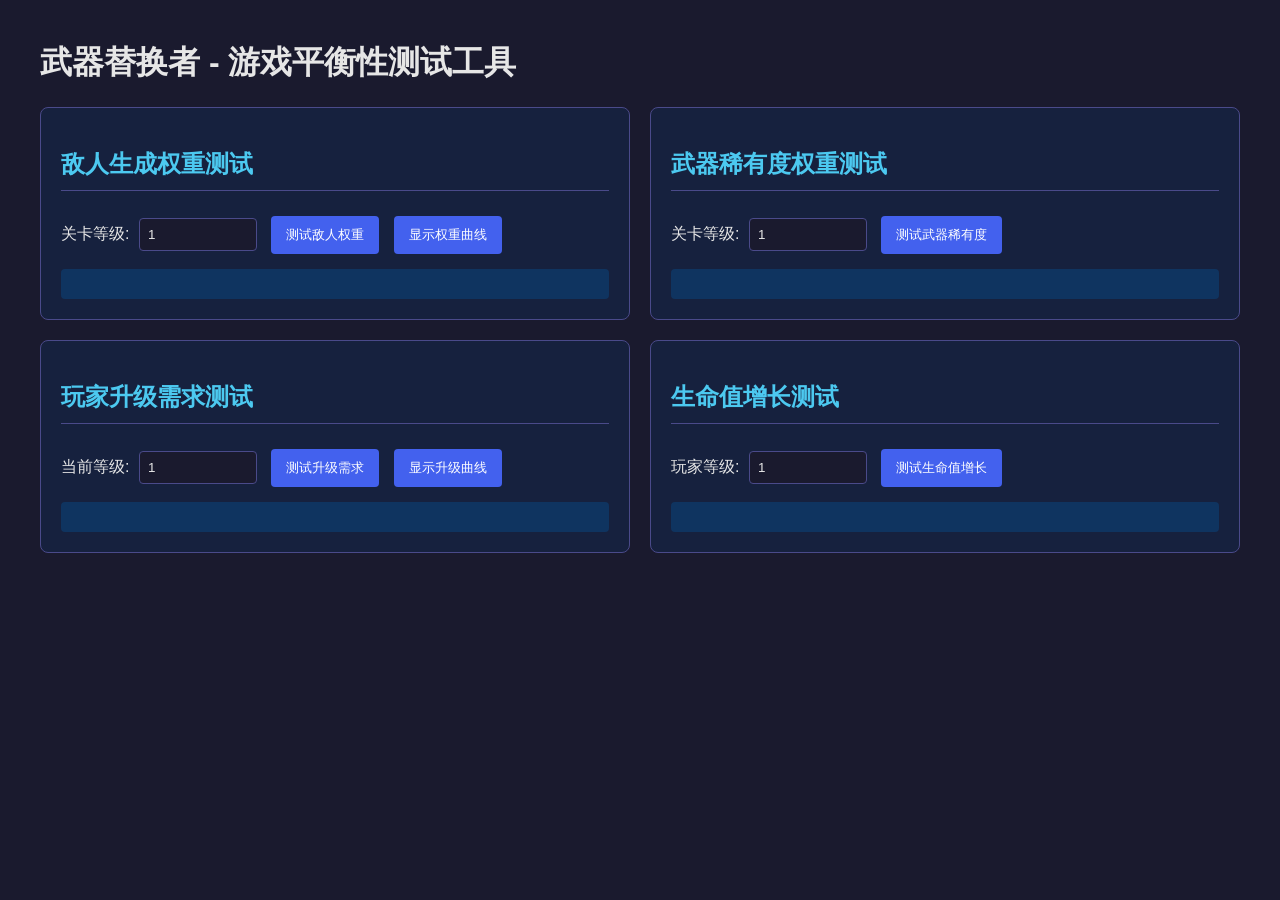
<file: balance-test.html>
<!DOCTYPE html>
<html lang="zh-CN">
<head>
    <meta charset="UTF-8">
    <meta name="viewport" content="width=device-width, initial-scale=1.0">
    <title>武器替换者 - 平衡性测试</title>
    <style>
        body {
            font-family: Arial, sans-serif;
            max-width: 1200px;
            margin: 0 auto;
            padding: 20px;
            background: #1a1a2e;
            color: #e6e6e6;
        }

        .container {
            display: grid;
            grid-template-columns: 1fr 1fr;
            gap: 20px;
        }

        .panel {
            background: #16213e;
            padding: 20px;
            border-radius: 8px;
            border: 1px solid #4a4a8a;
        }

        h2 {
            color: #4cc9f0;
            border-bottom: 1px solid #4a4a8a;
            padding-bottom: 10px;
        }

        button {
            background: #4361ee;
            color: white;
            border: none;
            padding: 10px 15px;
            border-radius: 4px;
            cursor: pointer;
            margin: 5px;
        }

        button:hover {
            background: #3a56d4;
        }

        input {
            padding: 8px;
            margin: 5px;
            border-radius: 4px;
            border: 1px solid #4a4a8a;
            background: #1a1a2e;
            color: #e6e6e6;
            width: 100px;
        }

        .result {
            background: #0f3460;
            padding: 15px;
            border-radius: 4px;
            margin-top: 10px;
            font-family: monospace;
            white-space: pre-wrap;
        }

        table {
            width: 100%;
            border-collapse: collapse;
        }

        th, td {
            border: 1px solid #4a4a8a;
            padding: 8px;
            text-align: left;
        }

        th {
            background: #4361ee;
        }
    </style>
</head>
<body>
    <h1>武器替换者 - 游戏平衡性测试工具</h1>

    <div class="container">
        <div class="panel">
            <h2>敌人生成权重测试</h2>
            <label>关卡等级: <input type="number" id="levelInput" value="1" min="1" max="50"></label>
            <button onclick="testEnemyWeights()">测试敌人权重</button>
            <button onclick="showEnemyCurve()">显示权重曲线</button>
            <div id="enemyResult" class="result"></div>
        </div>

        <div class="panel">
            <h2>武器稀有度权重测试</h2>
            <label>关卡等级: <input type="number" id="weaponLevelInput" value="1" min="1" max="50"></label>
            <button onclick="testWeaponRarity()">测试武器稀有度</button>
            <div id="weaponResult" class="result"></div>
        </div>

        <div class="panel">
            <h2>玩家升级需求测试</h2>
            <label>当前等级: <input type="number" id="playerLevelInput" value="1" min="1" max="50"></label>
            <button onclick="testPlayerLevel()">测试升级需求</button>
            <button onclick="showLevelCurve()">显示升级曲线</button>
            <div id="levelResult" class="result"></div>
        </div>

        <div class="panel">
            <h2>生命值增长测试</h2>
            <label>玩家等级: <input type="number" id="hpLevelInput" value="1" min="1" max="50"></label>
            <button onclick="testHpGrowth()">测试生命值增长</button>
            <div id="hpResult" class="result"></div>
        </div>
    </div>

    <script src="game-balance-patch.js"></script>
    <script>
        // 测试敌人生成权重
        function testEnemyWeights() {
            const level = parseInt(document.getElementById('levelInput').value);
            const weights = window.GameBalancePatch.updateEnemySpawnWeights(level);

            let result = `关卡 ${level} 的敌人生成权重:\n\n`;
            for (const [type, weight] of Object.entries(weights)) {
                result += `${type}: ${weight.toFixed(2)}\n`;
            }

            document.getElementById('enemyResult').textContent = result;
        }

        // 显示敌人权重变化曲线
        function showEnemyCurve() {
            const level = parseInt(document.getElementById('levelInput').value);
            let result = `敌人权重随等级变化曲线 (参考第${level}级):\n\n`;

            for (let l = 1; l <= Math.min(level + 5, 30); l += Math.max(1, Math.floor((level + 5) / 10))) {
                const weights = window.GameBalancePatch.updateEnemySpawnWeights(l);
                result += `L${l}: `;
                for (const [type, weight] of Object.entries(weights)) {
                    if (['MELEE', 'RANGED', 'ELITE'].includes(type)) {
                        result += `${type.substring(0, 2)}:${weight.toFixed(1)} `;
                    }
                }
                result += '\n';
            }

            document.getElementById('enemyResult').textContent = result;
        }

        // 测试武器稀有度权重
        function testWeaponRarity() {
            const level = parseInt(document.getElementById('weaponLevelInput').value);
            const weights = window.GameBalancePatch.getWeaponRarityWeight(level);

            let result = `关卡 ${level} 的武器稀有度权重:\n\n`;
            for (const [rarity, weight] of Object.entries(weights)) {
                result += `${rarity}: ${weight.toFixed(2)}\n`;
            }

            document.getElementById('weaponResult').textContent = result;
        }

        // 测试玩家升级需求
        function testPlayerLevel() {
            const level = parseInt(document.getElementById('playerLevelInput').value);
            const killsNeeded = window.GameBalancePatch.getKillsNeededForLevel(level);

            let result = `当前 ${level} 级，升级到 ${level + 1} 级需要:\n\n`;
            result += `击杀数: ${killsNeeded}\n`;

            document.getElementById('levelResult').textContent = result;
        }

        // 显示升级曲线
        function showLevelCurve() {
            let result = `玩家升级所需击杀数曲线:\n\n`;
            result += "等级 -> 所需击杀数\n";

            for (let l = 1; l <= 20; l++) {
                const kills = window.GameBalancePatch.getKillsNeededForLevel(l);
                result += `${l.toString().padStart(2)}级 -> ${kills.toString().padStart(2)} 击杀\n`;

                if (l % 10 === 0) result += "\n";
            }

            document.getElementById('levelResult').textContent = result;
        }

        // 测试生命值增长
        function testHpGrowth() {
            const level = parseInt(document.getElementById('hpLevelInput').value);
            const hpIncrease = window.GameBalancePatch.calculateHpIncrease(level);

            let result = `第 ${level} 级时的生命值增长:\n\n`;
            result += `每级增加生命值: ${hpIncrease}\n`;

            // 计算累积生命值
            let totalHp = 100; // 假设初始生命值为100
            for (let l = 1; l <= level; l++) {
                totalHp += window.GameBalancePatch.calculateHpIncrease(l);
            }
            result += `累计总生命值: ${totalHp}`;

            document.getElementById('hpResult').textContent = result;
        }
    </script>
</body>
</html>
</file>
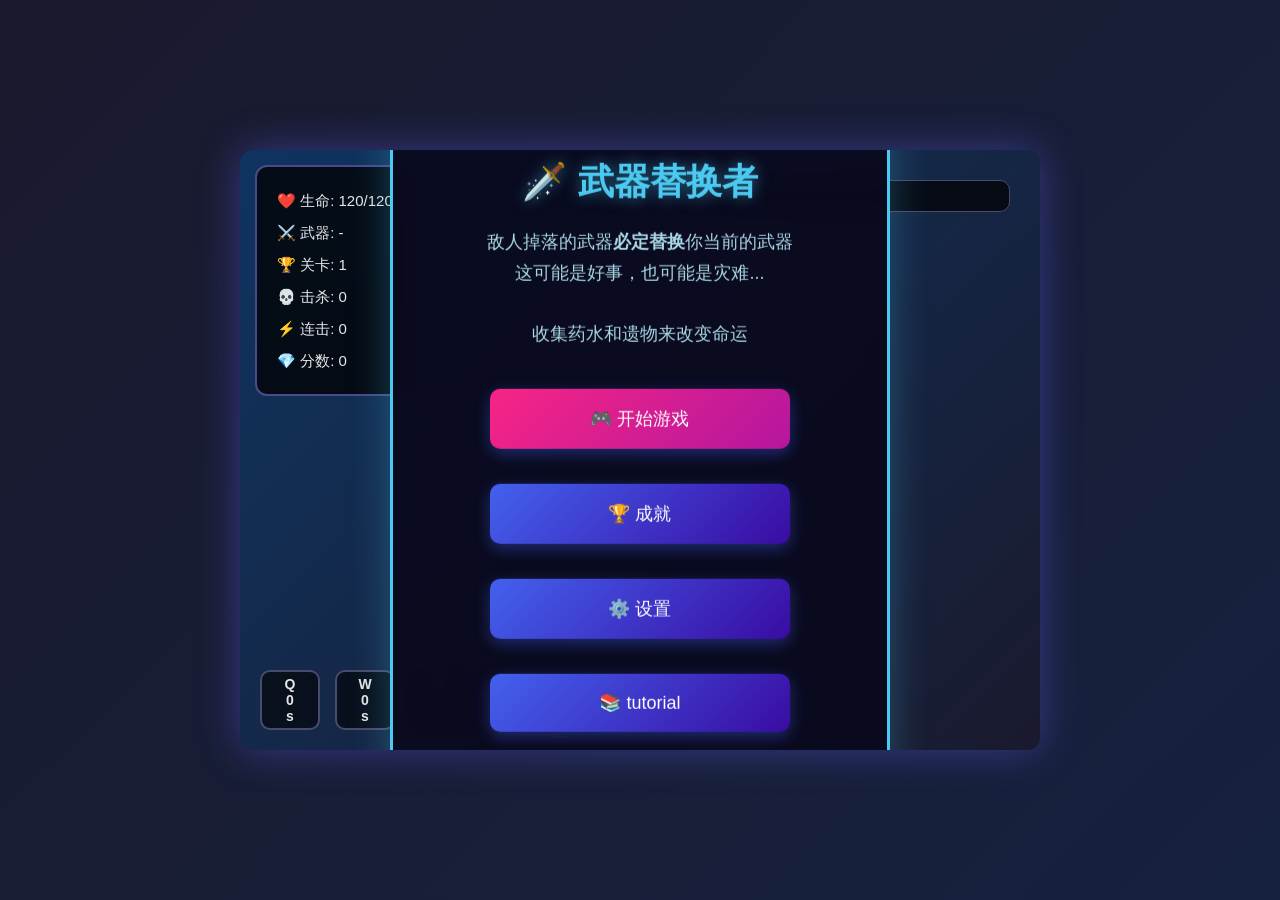
<file: final-integrated-game.html>
<!DOCTYPE html>
<html lang="zh-CN">
<head>
    <meta charset="UTF-8">
    <meta name="viewport" content="width=device-width, initial-scale=1.0">
    <title>武器替换者 - Steam版</title>
    <style>
        * {
            margin: 0;
            padding: 0;
            box-sizing: border-box;
        }

        body {
            background: linear-gradient(135deg, #1a1a2e 0%, #16213e 100%);
            display: flex;
            justify-content: center;
            align-items: center;
            min-height: 100vh;
            font-family: 'Segoe UI', Tahoma, Geneva, Verdana, sans-serif;
            color: #e6e6e6;
            overflow: hidden;
        }

        #game-container {
            position: relative;
            width: 800px;
            height: 600px;
            box-shadow: 0 0 40px rgba(100, 100, 255, 0.4);
            border-radius: 12px;
            overflow: hidden;
        }

        #gameCanvas {
            background: linear-gradient(135deg, #0f3460 0%, #1a1a2e 100%);
            display: block;
            border-radius: 12px;
        }

        #ui-overlay {
            position: absolute;
            top: 15px;
            left: 15px;
            right: 15px;
            display: flex;
            justify-content: space-between;
            pointer-events: none;
            z-index: 10;
        }

        #stats {
            background: rgba(0, 0, 0, 0.75);
            padding: 15px 20px;
            border-radius: 12px;
            border: 2px solid #4a4a8a;
            font-size: 15px;
            line-height: 1.8;
            backdrop-filter: blur(5px);
        }

        #stats div {
            margin: 5px 0;
        }

        #start-screen, #game-over, #pause-menu, #settings-menu {
            position: absolute;
            top: 50%;
            left: 50%;
            transform: translate(-50%, -50%);
            background: rgba(10, 10, 30, 0.95);
            padding: 40px;
            border-radius: 20px;
            border: 3px solid #4cc9f0;
            text-align: center;
            z-index: 100;
            backdrop-filter: blur(10px);
            min-width: 500px;
            box-shadow: 0 0 40px rgba(76, 201, 240, 0.3);
        }

        h1 {
            color: #4cc9f0;
            margin-bottom: 20px;
            font-size: 36px;
            text-shadow: 0 0 15px rgba(76, 201, 240, 0.5);
        }

        h2 {
            color: #f72585;
            margin-bottom: 20px;
            font-size: 28px;
        }

        p {
            margin: 15px 0;
            line-height: 1.6;
            font-size: 16px;
        }

        .description {
            font-size: 18px;
            color: #a9d6e5;
            margin: 20px 0 30px;
            line-height: 1.7;
        }

        button {
            background: linear-gradient(135deg, #4361ee 0%, #3a0ca3 100%);
            color: white;
            border: none;
            padding: 15px 30px;
            font-size: 18px;
            border-radius: 10px;
            cursor: pointer;
            transition: all 0.3s ease;
            margin: 10px;
            min-width: 180px;
            box-shadow: 0 5px 15px rgba(67, 97, 238, 0.4);
        }

        button:hover {
            transform: translateY(-3px);
            box-shadow: 0 8px 25px rgba(67, 97, 238, 0.6);
            background: linear-gradient(135deg, #3a0ca3 0%, #4361ee 100%);
        }

        button.secondary {
            background: linear-gradient(135deg, #6a6a8f 0%, #4a4a6a 100%);
        }

        button.secondary:hover {
            background: linear-gradient(135deg, #4a4a6a 0%, #6a6a8f 100%);
        }

        .menu-buttons {
            display: flex;
            flex-direction: column;
            align-items: center;
            gap: 15px;
            margin-top: 30px;
        }

        .menu-button {
            width: 100%;
            max-width: 300px;
            padding: 18px;
            font-size: 18px;
        }

        .menu-button.primary {
            background: linear-gradient(135deg, #f72585 0%, #b5179e 100%);
        }

        .menu-button.primary:hover {
            background: linear-gradient(135deg, #b5179e 0%, #f72585 100%);
        }

        .hidden {
            display: none !important;
        }

        .setting-option {
            margin: 15px 0;
            text-align: left;
        }

        .setting-option label {
            display: flex;
            align-items: center;
            font-size: 18px;
            cursor: pointer;
        }

        .setting-option input[type="checkbox"] {
            margin-right: 10px;
            transform: scale(1.3);
        }

        .setting-option select {
            margin-left: 15px;
            padding: 8px 15px;
            border-radius: 8px;
            background: #2d2d44;
            color: white;
            border: 1px solid #4a4a6a;
            font-size: 16px;
        }

        .game-stats {
            background: rgba(30, 30, 50, 0.7);
            padding: 20px;
            border-radius: 12px;
            margin: 25px 0;
            border: 1px solid #4a4a6a;
        }

        .game-stats p {
            font-size: 18px;
            margin: 10px 0;
        }

        #achievements-list {
            max-height: 400px;
            overflow-y: auto;
            margin-top: 20px;
        }

        .achievement-item {
            background: rgba(40, 40, 70, 0.6);
            padding: 15px;
            margin: 10px 0;
            border-radius: 8px;
            border-left: 4px solid #4ade80;
        }

        .achievement-unlocked {
            border-left-color: #4ade80;
            background: rgba(74, 222, 128, 0.1);
        }

        .achievement-locked {
            border-left-color: #94a3b8;
            background: rgba(148, 163, 184, 0.1);
        }

        .skill-display {
            position: absolute;
            bottom: 20px;
            left: 20px;
            display: flex;
            gap: 15px;
            z-index: 10;
        }

        .skill-slot {
            width: 60px;
            height: 60px;
            background: rgba(0, 0, 0, 0.6);
            border: 2px solid #4a4a6a;
            border-radius: 10px;
            display: flex;
            flex-direction: column;
            align-items: center;
            justify-content: center;
            font-weight: bold;
            font-size: 14px;
        }

        .skill-cooldown {
            position: absolute;
            bottom: 0;
            left: 0;
            right: 0;
            background: rgba(255, 0, 0, 0.6);
            height: 0;
            border-radius: 0 0 8px 8px;
        }

        #combat-log {
            position: absolute;
            top: 15px;
            right: 15px;
            width: 300px;
            background: rgba(0, 0, 0, 0.7);
            border-radius: 10px;
            padding: 15px;
            border: 1px solid #4a4a6a;
            font-size: 14px;
            z-index: 5;
        }

        .log-entry {
            margin: 5px 0;
            padding: 3px;
            animation: fadeInOut 3s forwards;
        }

        @keyframes fadeInOut {
            0% { opacity: 0; transform: translateY(10px); }
            20% { opacity: 1; transform: translateY(0); }
            80% { opacity: 1; transform: translateY(0); }
            100% { opacity: 0; transform: translateY(-10px); }
        }

        .weapon-get { color: #4ade80; }
        .enemy-death { color: #f87171; }
        .level-up { color: #60a5fa; }
        .combo { color: #fbbf24; }
    </style>
</head>
<body>
    <div id="game-container">
        <canvas id="gameCanvas" width="800" height="600"></canvas>

        <div id="ui-overlay">
            <div id="stats">
                <div>❤️ <span id="health-label">生命</span>: <span id="hp">120</span>/<span id="maxHp">120</span></div>
                <div>⚔️ <span id="weapon-label">武器</span>: <span id="weapon">-</span></div>
                <div>🏆 <span id="level-label">关卡</span>: <span id="level">1</span></div>
                <div>💀 <span id="kills-label">击杀</span>: <span id="kills">0</span></div>
                <div>⚡ <span id="combo-label">连击</span>: <span id="combo">0</span></div>
                <div>💎 <span id="score-label">分数</span>: <span id="score">0</span></div>
            </div>

            <div id="combat-log"></div>
        </div>

        <div class="skill-display">
            <div class="skill-slot">Q<br><span id="skill-q-cooldown">0</span>s</div>
            <div class="skill-slot">W<br><span id="skill-w-cooldown">0</span>s</div>
            <div class="skill-slot">E<br><span id="skill-e-cooldown">0</span>s</div>
            <div class="skill-slot">R<br><span id="skill-r-cooldown">0</span>s</div>
        </div>

        <div id="start-screen">
            <h1>🗡️ <span id="title-text">武器替换者</span></h1>
            <p class="description" id="description-text">
                敌人掉落的武器<strong>必定替换</strong>你当前的武器<br>
                这可能是好事，也可能是灾难...<br><br>
                收集药水和遗物来改变命运
            </p>
            <div class="menu-buttons">
                <button id="start-btn" class="menu-button primary"><span id="start-button-text">🎮 开始游戏</span></button>
                <button id="continue-btn" class="menu-button secondary hidden"><span id="continue-button-text">⏱️ 继续游戏</span></button>
                <button id="achievements-btn" class="menu-button"><span id="achievements-button-text">🏆 成就</span></button>
                <button id="settings-btn" class="menu-button"><span id="settings-button-text">⚙️ 设置</span></button>
                <button id="tutorial-btn" class="menu-button"><span id="tutorial-button-text">📚 教程</span></button>
            </div>
        </div>

        <div id="game-over" class="hidden">
            <h2 id="game-over-text">💥 游戏结束</h2>
            <div class="game-stats">
                <p id="final-level-text">你到达了第 <span id="final-level">0</span> 关</p>
                <p id="final-kills-text">击败了 <span id="final-kills">0</span> 个敌人</p>
                <p id="final-score-text">最终得分: <span id="final-score">0</span></p>
                <p id="max-combo-text">最高连击: <span id="max-combo">0</span></p>
            </div>
            <div class="menu-buttons">
                <button id="restart-btn" class="menu-button primary"><span id="restart-button-text">🔄 重新开始</span></button>
                <button id="main-menu-btn" class="menu-button secondary"><span id="main-menu-button-text">🏠 返回主菜单</span></button>
            </div>
        </div>

        <div id="pause-menu" class="hidden">
            <h2 id="pause-text">⏸️ 暂停</h2>
            <div class="menu-buttons">
                <button id="continue-game-btn" class="menu-button primary"><span id="continue-button-text">▶️ 继续游戏</span></button>
                <button id="restart-pause-btn" class="menu-button"><span id="restart-button-text">🔄 重新开始</span></button>
                <button id="pause-settings-btn" class="menu-button"><span id="settings-button-text">⚙️ 设置</span></button>
                <button id="pause-achievements-btn" class="menu-button"><span id="achievements-button-text">🏆 成就</span></button>
                <button id="pause-main-menu-btn" class="menu-button secondary"><span id="main-menu-button-text">🏠 返回主菜单</span></button>
            </div>
        </div>

        <div id="settings-menu" class="hidden">
            <h2 id="settings-text">⚙️ 设置</h2>
            <div class="settings-options">
                <div class="setting-option">
                    <label>
                        <input type="checkbox" id="sound-enabled" checked>
                        <span id="sound-enabled-text">🔊 音效开启</span>
                    </label>
                </div>
                <div class="setting-option">
                    <label>
                        <input type="checkbox" id="music-enabled" checked>
                        <span id="music-enabled-text">🎵 音乐开启</span>
                    </label>
                </div>
                <div class="setting-option">
                    <label>
                        <span id="difficulty-text">🎯 难度:</span>
                        <select id="difficulty-select">
                            <option value="easy" id="easy-difficulty">🐣 简单</option>
                            <option value="normal" selected id="normal-difficulty">🎮 普通</option>
                            <option value="hard" id="hard-difficulty">💀 困难</option>
                        </select>
                    </label>
                </div>
                <div class="setting-option">
                    <label>
                        <span id="language-text">🌐 语言:</span>
                        <select id="language-select">
                            <option value="zh" id="chinese-lang">🇨🇳 中文</option>
                            <option value="en" id="english-lang">🇺🇸 English</option>
                        </select>
                    </label>
                </div>
                <div class="setting-option">
                    <label>
                        <input type="checkbox" id="controller-enabled">
                        <span id="controller-enabled-text">🎮 手柄支持</span>
                    </label>
                </div>
            </div>
            <div class="menu-buttons">
                <button id="back-to-pause" class="menu-button secondary"><span id="back-to-pause-text">↩️ 返回暂停菜单</span></button>
                <button id="back-to-main" class="menu-button secondary"><span id="back-to-main-text">🏠 返回主菜单</span></button>
            </div>
        </div>
    </div>

    <script>
        // ==================== 国际化系统 ====================
        const LANGUAGES = {
            zh: {
                title: "武器替换者",
                description: "敌人掉落的武器<strong>必定替换</strong>你当前的武器<br>这可能是好事，也可能是灾难...<br><br>收集药水和遗物来改变命运",
                startButton: "🎮 开始游戏",
                achievementsButton: "🏆 成就",
                restartButton: "🔄 重新开始",
                continueButton: "▶️ 继续游戏",
                settingsButton: "⚙️ 设置",
                mainMenuButton: "🏠 返回主菜单",
                backToPauseButton: "↩️ 返回暂停菜单",
                gameOver: "💥 游戏结束",
                finalLevel: "你到达了第",
                finalKills: "击败了",
                finalScore: "最终得分: ",
                healthBar: "生命",
                weapon: "武器",
                level: "关卡",
                goal: "目标",
                kills: "击杀",
                combo: "连击",
                score: "分数",
                buffs: "BUFF",
                inventory: "背包",
                potions: "药水",
                relics: "遗物"
            },
            en: {
                title: "Weapon Rogue",
                description: "<strong>Enemies' weapons will definitely replace</strong> your current weapon<br>This could be good or a disaster...<br><br>Collect potions and relics to change your fate",
                startButton: "🎮 Start Game",
                achievementsButton: "🏆 Achievements",
                restartButton: "🔄 Restart",
                continueButton: "▶️ Continue",
                settingsButton: "⚙️ Settings",
                mainMenuButton: "🏠 Main Menu",
                backToPauseButton: "↩️ Back to Pause",
                gameOver: "💥 Game Over",
                finalLevel: "You reached level",
                finalKills: "Defeated",
                finalScore: "Final Score: ",
                healthBar: "Health",
                weapon: "Weapon",
                level: "Level",
                goal: "Goal",
                kills: "Kills",
                combo: "Combo",
                score: "Score",
                buffs: "BUFFS",
                inventory: "Inventory",
                potions: "Potions",
                relics: "Relics"
            }
        };

        let currentLanguage = localStorage.getItem("language") || "zh";
        function t(key) {
            const lang = LANGUAGES[currentLanguage];
            if (lang && lang[key]) {
                return lang[key];
            }
            return key;
        }

        function updateUIText() {
            document.title = t('title');
            document.getElementById("title-text").innerHTML = t("title");
            document.getElementById("description-text").innerHTML = t("description");
            document.getElementById("start-button-text").textContent = t("startButton");
            document.getElementById("achievements-button-text").textContent = t("achievementsButton");
            document.getElementById("settings-button-text").textContent = t("settingsButton");
            document.getElementById("tutorial-button-text").textContent = "📚 " + t("tutorial");
            document.getElementById("game-over-text").textContent = t("gameOver");
            document.getElementById("final-level-text").innerHTML = `${t("finalLevel")} <span id="final-level">0</span>`;
            document.getElementById("final-kills-text").innerHTML = `${t("finalKills")} <span id="final-kills">0</span> ${t("kills")}`;
            document.getElementById("final-score-text").innerHTML = `${t("finalScore")}<span id="final-score">0</span>`;
            document.getElementById("restart-button-text").textContent = t("restartButton");
            document.getElementById("main-menu-button-text").textContent = t("mainMenuButton");
            document.getElementById("pause-text").textContent = t("gameOver");
            document.getElementById("continue-button-text").textContent = t("continueButton");
            document.getElementById("settings-text").textContent = t("settingsButton");
            document.getElementById("sound-enabled-text").textContent = `🔊 ${t("soundEnabled")}`;
            document.getElementById("music-enabled-text").textContent = `🎵 ${t("musicEnabled")}`;
            document.getElementById("difficulty-text").textContent = `🎯 ${t("difficulty")}`;
            document.getElementById("language-text").textContent = `🌐 ${t("language")}`;
            document.getElementById("back-to-pause-text").textContent = t("backToPauseButton");
            document.getElementById("back-to-main-text").textContent = t("mainMenuButton");

            // 更新难度选项文本
            document.getElementById("easy-difficulty").textContent = `🐣 ${t("easy")}`;
            document.getElementById("normal-difficulty").textContent = `🎮 ${t("normal")}`;
            document.getElementById("hard-difficulty").textContent = `💀 ${t("hard")}`;

            // 更新统计标签
            document.getElementById("health-label").textContent = t("healthBar");
            document.getElementById("weapon-label").textContent = t("weapon");
            document.getElementById("level-label").textContent = t("level");
            document.getElementById("kills-label").textContent = t("kills");
            document.getElementById("combo-label").textContent = t("combo");
            document.getElementById("score-label").textContent = t("score");
        }

        // ==================== 音效系统 ====================
        class AudioManager {
            constructor() {
                this.enabled = localStorage.getItem('soundEnabled') !== 'false';
                this.audioContext = null;
                try {
                    this.audioContext = new (window.AudioContext || window.webkitAudioContext)();
                } catch (e) {
                    console.warn('Web Audio API not supported');
                }
            }

            playSound(type) {
                if (!this.enabled || !this.audioContext) return;

                const oscillator = this.audioContext.createOscillator();
                const gainNode = this.audioContext.createGain();

                oscillator.connect(gainNode);
                gainNode.connect(this.audioContext.destination);

                switch(type) {
                    case 'pickup':
                        oscillator.type = 'sine';
                        oscillator.frequency.setValueAtTime(800, this.audioContext.currentTime);
                        gainNode.gain.setValueAtTime(0.3, this.audioContext.currentTime);
                        break;
                    case 'hit':
                        oscillator.type = 'square';
                        oscillator.frequency.setValueAtTime(400, this.audioContext.currentTime);
                        gainNode.gain.setValueAtTime(0.2, this.audioContext.currentTime);
                        break;
                    case 'levelup':
                        oscillator.type = 'sine';
                        oscillator.frequency.setValueAtTime(523.25, this.audioContext.currentTime);
                        gainNode.gain.setValueAtTime(0.3, this.audioContext.currentTime);
                        setTimeout(() => {
                            oscillator.frequency.setValueAtTime(659.25, this.audioContext.currentTime + 0.1);
                        }, 100);
                        setTimeout(() => {
                            oscillator.frequency.setValueAtTime(783.99, this.audioContext.currentTime + 0.2);
                        }, 200);
                        break;
                    default:
                        oscillator.type = 'sine';
                        oscillator.frequency.setValueAtTime(500, this.audioContext.currentTime);
                        gainNode.gain.setValueAtTime(0.1, this.audioContext.currentTime);
                }

                gainNode.gain.exponentialRampToValueAtTime(0.001, this.audioContext.currentTime + 0.3);

                oscillator.start(this.audioContext.currentTime);
                oscillator.stop(this.audioContext.currentTime + 0.3);
            }

            toggle() {
                this.enabled = !this.enabled;
                localStorage.setItem('soundEnabled', this.enabled);
            }
        }

        // ==================== 存档系统 ====================
        class SaveManager {
            constructor() {
                this.saveKey = 'weaponRogueSave';
            }

            save(data) {
                try {
                    const saveData = {
                        ...data,
                        timestamp: Date.now(),
                        version: '1.2'
                    };
                    localStorage.setItem(this.saveKey, JSON.stringify(saveData));
                    console.log('游戏进度已保存');
                    this.showCombatLog('💾 进度已保存', 'weapon-get');
                    return true;
                } catch (error) {
                    console.error('保存失败:', error);
                    return false;
                }
            }

            load() {
                try {
                    const saveDataStr = localStorage.getItem(this.saveKey);
                    if (!saveDataStr) return null;

                    const saveData = JSON.parse(saveDataStr);
                    console.log('游戏进度已加载');
                    this.showCombatLog('📂 进度已加载', 'weapon-get');
                    return saveData;
                } catch (error) {
                    console.error('加载失败:', error);
                    return null;
                }
            }

            clear() {
                localStorage.removeItem(this.saveKey);
            }

            showCombatLog(message, type = '') {
                const logDiv = document.getElementById('combat-log');
                const logEntry = document.createElement('div');
                logEntry.className = `log-entry ${type}`;
                logEntry.textContent = message;
                logDiv.prepend(logEntry);

                // 只保留最近的10条消息
                while (logDiv.children.length > 10) {
                    logDiv.removeChild(logDiv.lastChild);
                }

                // 自动移除旧消息
                setTimeout(() => {
                    if (logDiv.contains(logEntry)) {
                        logDiv.removeChild(logEntry);
                    }
                }, 3000);
            }
        }

        // ==================== 成就系统 ====================
        class AchievementSystem {
            constructor() {
                this.achievements = JSON.parse(localStorage.getItem('achievements')) || {};
                this.achievementList = [
                    { id: 'first_blood', name: '第一滴血', description: '击杀第一个敌人', condition: (stats) => stats.kills >= 1 },
                    { id: 'killing_spree', name: '大开杀戒', description: '击杀10个敌人', condition: (stats) => stats.kills >= 10 },
                    { id: 'monster_hunter', name: '怪物猎人', description: '击杀50个敌人', condition: (stats) => stats.kills >= 50 },
                    { id: 'level_5', name: '登堂入室', description: '到达第5关', condition: (stats) => stats.level >= 5 },
                    { id: 'level_10', name: '探索者', description: '到达第10关', condition: (stats) => stats.level >= 10 },
                    { id: 'combo_5', name: '连击入门', description: '达成5连击', condition: (stats) => stats.max_combo >= 5 },
                    { id: 'combo_10', name: '连击专家', description: '达成10连击', condition: (stats) => stats.max_combo >= 10 },
                    { id: 'high_score', name: '高分达人', description: '单局得分超过1000', condition: (stats) => stats.score >= 1000 }
                ];
            }

            checkAchievements(stats) {
                let newAchievements = [];

                for (const achievement of this.achievementList) {
                    if (!this.achievements[achievement.id] && achievement.condition(stats)) {
                        this.unlock(achievement.id);
                        newAchievements.push(achievement);
                    }
                }

                if (newAchievements.length > 0) {
                    this.showCombatLog(`🎉 解锁成就: ${newAchievements.map(a => a.name).join(', ')}`, 'level-up');
                }

                return newAchievements;
            }

            unlock(id) {
                if (!this.achievements[id]) {
                    this.achievements[id] = { unlocked: true, timestamp: Date.now() };
                    this.save();
                }
            }

            save() {
                localStorage.setItem('achievements', JSON.stringify(this.achievements));
            }

            getUnlockedCount() {
                return Object.values(this.achievements).filter(a => a.unlocked).length;
            }

            getTotalCount() {
                return this.achievementList.length;
            }
        }

        // ==================== 游戏主类 ====================
        class Game {
            constructor() {
                this.canvas = document.getElementById('gameCanvas');
                this.ctx = this.canvas.getContext('2d');

                this.audioManager = new AudioManager();
                this.saveManager = new SaveManager();
                this.achievementSystem = new AchievementSystem();

                this.state = {
                    player: {
                        x: this.canvas.width / 2,
                        y: this.canvas.height / 2,
                        size: 25,
                        speed: 4,
                        hp: 120,
                        maxHp: 120,
                        weapon: null,
                        score: 0,
                        combo: 0,
                        maxCombo: 0
                    },
                    level: 1,
                    kills: 0,
                    enemies: [],
                    items: [],
                    projectiles: [],
                    isPlaying: false,
                    isPaused: false,
                    isGameOver: false,
                    mouseX: this.canvas.width / 2,
                    mouseY: this.canvas.height / 2,
                    lastEnemySpawn: 0,
                    enemySpawnRate: 2000,
                    lastTime: 0
                };

                this.weapons = [
                    { name: '木剑', damage: 8, rarity: 'common', color: '#8B4513' },
                    { name: '生锈的刀', damage: 5, rarity: 'common', color: '#888' },
                    { name: '铁剑', damage: 12, rarity: 'uncommon', color: '#C0C0C0' },
                    { name: '精灵长剑', damage: 20, rarity: 'rare', color: '#00FFFF' },
                    { name: '龙牙剑', damage: 35, rarity: 'epic', color: '#FF00FF' },
                    { name: '王者之剑', damage: 50, rarity: 'legendary', color: '#FFFF00' },
                    { name: '创世之刃', damage: 100, rarity: 'mythic', color: '#00FF00' },
                    { name: '火焰之刃', damage: 25, rarity: 'rare', color: '#FF4500' },
                    { name: '冰霜之刺', damage: 22, rarity: 'rare', color: '#0080ff' },
                    { name: '雷鸣法杖', damage: 28, rarity: 'rare', color: '#FFFF00' }
                ];

                this.enemyTypes = [
                    { name: '史莱姆', speed: 1.0, hp: 15, damage: 3, size: 1.0, color: '#87ceeb' },
                    { name: '骷髅', speed: 1.2, hp: 25, damage: 5, size: 1.2, color: '#e0e0e0' },
                    { name: '哥布林', speed: 1.5, hp: 20, damage: 4, size: 1.0, color: '#32cd32' },
                    { name: '恶魔', speed: 1.3, hp: 40, damage: 8, size: 1.5, color: '#dc143c' },
                    { name: '石头人', speed: 0.8, hp: 60, damage: 10, size: 2.0, color: '#708090' }
                ];

                this.setupEventListeners();
                this.updateUIText();
                this.loadSavedGame();
            }

            setupEventListeners() {
                // 鼠标移动
                this.canvas.addEventListener('mousemove', (e) => {
                    const rect = this.canvas.getBoundingClientRect();
                    this.state.mouseX = e.clientX - rect.left;
                    this.state.mouseY = e.clientY - rect.top;
                });

                // 鼠标点击攻击
                this.canvas.addEventListener('click', (e) => {
                    if (!this.state.isPlaying || this.state.isPaused) return;

                    // 查找范围内最近的敌人进行攻击
                    let closestEnemy = null;
                    let closestDist = 100; // 最大攻击距离

                    for (const enemy of this.state.enemies) {
                        const dist = this.distance(
                            this.state.player.x, this.state.player.y,
                            enemy.x, enemy.y
                        );
                        if (dist < closestDist) {
                            closestDist = dist;
                            closestEnemy = enemy;
                        }
                    }

                    if (closestEnemy) {
                        this.attackEnemy(closestEnemy);
                    }
                });

                // 键盘事件
                document.addEventListener('keydown', (e) => {
                    if (e.key === 'Escape') {
                        if (this.state.isPlaying && !this.state.isGameOver) {
                            this.togglePause();
                        }
                    }

                    // 技能快捷键 (Q, W, E, R)
                    if (this.state.isPlaying && !this.state.isPaused && !this.state.isGameOver) {
                        switch(e.key.toLowerCase()) {
                            case 'q':
                                this.useSkill('aoe');
                                break;
                            case 'w':
                                this.useSkill('heal');
                                break;
                            case 'e':
                                this.useSkill('teleport');
                                break;
                            case 'r':
                                this.useSkill('berserk');
                                break;
                        }
                    }
                });

                // 按钮事件
                document.getElementById('start-btn').addEventListener('click', () => {
                    document.getElementById('start-screen').classList.add('hidden');
                    this.startGame();
                });

                document.getElementById('restart-btn').addEventListener('click', () => {
                    document.getElementById('game-over').classList.add('hidden');
                    this.restartGame();
                });

                document.getElementById('main-menu-btn').addEventListener('click', () => {
                    document.getElementById('game-over').classList.add('hidden');
                    document.getElementById('start-screen').classList.remove('hidden');
                    this.endGame();
                });

                document.getElementById('continue-game-btn').addEventListener('click', () => {
                    this.togglePause();
                });

                document.getElementById('pause-main-menu-btn').addEventListener('click', () => {
                    document.getElementById('pause-menu').classList.add('hidden');
                    document.getElementById('start-screen').classList.remove('hidden');
                    this.endGame();
                });

                document.getElementById('pause-settings-btn').addEventListener('click', () => {
                    document.getElementById('pause-menu').classList.add('hidden');
                    document.getElementById('settings-menu').classList.remove('hidden');
                });

                document.getElementById('back-to-pause').addEventListener('click', () => {
                    document.getElementById('settings-menu').classList.add('hidden');
                    document.getElementById('pause-menu').classList.remove('hidden');
                });

                document.getElementById('back-to-main').addEventListener('click', () => {
                    document.getElementById('settings-menu').classList.add('hidden');
                    document.getElementById('start-screen').classList.remove('hidden');
                });

                // 设置选项
                document.getElementById('sound-enabled').addEventListener('change', (e) => {
                    this.audioManager.toggle();
                });

                document.getElementById('language-select').addEventListener('change', (e) => {
                    currentLanguage = e.target.value;
                    localStorage.setItem('language', currentLanguage);
                    this.updateUIText();
                });
            }

            startGame() {
                this.state = {
                    ...this.state,
                    isPlaying: true,
                    isPaused: false,
                    isGameOver: false,
                    player: {
                        ...this.state.player,
                        x: this.canvas.width / 2,
                        y: this.canvas.height / 2,
                        hp: this.state.player.maxHp,
                        weapon: null,
                        score: 0,
                        combo: 0
                    },
                    level: 1,
                    kills: 0,
                    enemies: [],
                    items: [],
                    projectiles: [],
                    lastEnemySpawn: Date.now()
                };

                this.gameLoop();
            }

            restartGame() {
                this.startGame();
            }

            endGame() {
                this.state.isPlaying = false;
                this.state.isPaused = false;

                // 保存游戏统计
                this.saveStats();
            }

            togglePause() {
                this.state.isPaused = !this.state.isPaused;

                if (this.state.isPaused) {
                    document.getElementById('pause-menu').classList.remove('hidden');
                } else {
                    document.getElementById('pause-menu').classList.add('hidden');
                }
            }

            gameLoop(timestamp = 0) {
                if (!this.state.isPlaying || this.state.isPaused || this.state.isGameOver) return;

                const deltaTime = timestamp - this.state.lastTime;
                this.state.lastTime = timestamp;

                this.update();
                this.render();

                requestAnimationFrame((ts) => this.gameLoop(ts));
            }

            update() {
                if (this.state.isGameOver) return;

                // 更新玩家位置
                this.updatePlayerPosition();

                // 生成敌人
                this.spawnEnemies();

                // 更新敌人
                this.updateEnemies();

                // 更新物品
                this.updateItems();

                // 更新技能效果
                this.updateSkills();

                // 检查成就
                this.checkAchievements();

                // 更新UI
                this.updateUI();

                // 自动存档
                if (Date.now() % 30000 < 16) { // 每30秒自动保存
                    this.saveStats();
                }
            }

            updatePlayerPosition() {
                const dx = this.state.mouseX - this.state.player.x;
                const dy = this.state.mouseY - this.state.player.y;
                const dist = Math.sqrt(dx * dx + dy * dy);

                if (dist > 1) {
                    const moveDist = Math.min(dist, this.state.player.speed);
                    this.state.player.x += (dx / dist) * moveDist;
                    this.state.player.y += (dy / dist) * moveDist;
                }

                // 边界检测
                this.state.player.x = Math.max(this.state.player.size, Math.min(this.canvas.width - this.state.player.size, this.state.player.x));
                this.state.player.y = Math.max(this.state.player.size, Math.min(this.canvas.height - this.state.player.size, this.state.player.y));
            }

            spawnEnemies() {
                const now = Date.now();
                if (now - this.state.lastEnemySpawn > this.state.enemySpawnRate) {
                    const enemyType = this.enemyTypes[Math.floor(Math.random() * this.enemyTypes.length)];
                    const side = Math.floor(Math.random() * 4);
                    let x, y;

                    switch(side) {
                        case 0: x = Math.random() * this.canvas.width; y = -30; break;
                        case 1: x = this.canvas.width + 30; y = Math.random() * this.canvas.height; break;
                        case 2: x = Math.random() * this.canvas.width; y = this.canvas.height + 30; break;
                        case 3: x = -30; y = Math.random() * this.canvas.height; break;
                    }

                    const weapon = this.weapons[Math.floor(Math.random() * this.weapons.length)];

                    this.state.enemies.push({
                        x: x,
                        y: y,
                        size: enemyType.size * 15,
                        speed: enemyType.speed,
                        hp: enemyType.hp + (this.state.level * 2),
                        maxHp: enemyType.hp + (this.state.level * 2),
                        damage: enemyType.damage + (this.state.level * 0.2),
                        color: enemyType.color,
                        name: enemyType.name,
                        weapon: weapon
                    });

                    this.state.lastEnemySpawn = now;

                    // 随着关卡提升，加快敌人生成速度
                    this.state.enemySpawnRate = Math.max(500, 2000 - this.state.level * 30);
                }
            }

            updateEnemies() {
                for (let i = this.state.enemies.length - 1; i >= 0; i--) {
                    const enemy = this.state.enemies[i];

                    // 敌人朝玩家移动
                    const dx = this.state.player.x - enemy.x;
                    const dy = this.state.player.y - enemy.y;
                    const dist = Math.sqrt(dx * dx + dy * dy);

                    if (dist > 5) {
                        enemy.x += (dx / dist) * enemy.speed;
                        enemy.y += (dy / dist) * enemy.speed;
                    }

                    // 碰撞检测 - 敌人撞击玩家
                    if (dist < this.state.player.size + enemy.size / 2) {
                        this.state.player.hp -= enemy.damage;
                        this.state.player.combo = 0; // 连击中断

                        if (this.state.player.hp <= 0) {
                            this.gameOver();
                            return;
                        }

                        this.audioManager.playSound('hit');
                        this.saveManager.showCombatLog(`受到了 ${enemy.damage.toFixed(1)} 点伤害`, 'enemy-death');
                    }

                    // 如果敌人死亡
                    if (enemy.hp <= 0) {
                        // 获取敌人的武器
                        this.state.player.weapon = enemy.weapon;
                        this.state.kills++;
                        this.state.player.combo++;

                        // 更新最大连击
                        if (this.state.player.combo > this.state.player.maxCombo) {
                            this.state.player.maxCombo = this.state.player.combo;
                        }

                        // 根据武器伤害和连击数计算得分
                        const weaponScore = this.state.player.weapon ? this.state.player.weapon.damage * 10 : 10;
                        const comboBonus = this.state.player.combo > 1 ? this.state.player.combo * 5 : 0;
                        this.state.player.score += Math.floor(weaponScore + comboBonus);

                        // 升级检测
                        if (this.state.kills > 0 && this.state.kills % 10 === 0) {
                            this.state.level++;
                            this.state.player.maxHp += 10;
                            this.state.player.hp = Math.min(this.state.player.maxHp, this.state.player.hp + 20);
                            this.audioManager.playSound('levelup');
                            this.saveManager.showCombatLog(`🎉 升级到第 ${this.state.level} 关！`, 'level-up');
                        }

                        // 掉落物品
                        if (Math.random() < 0.3) { // 30% 概率掉落武器
                            this.state.items.push({
                                x: enemy.x,
                                y: enemy.y,
                                type: 'weapon',
                                value: enemy.weapon,
                                size: 10,
                                color: enemy.weapon.color
                            });
                        }

                        this.state.enemies.splice(i, 1);
                        this.audioManager.playSound('pickup');
                    }
                }
            }

            updateItems() {
                for (let i = this.state.items.length - 1; i >= 0; i--) {
                    const item = this.state.items[i];

                    // 绘制物品
                    this.ctx.fillStyle = item.color;
                    this.ctx.beginPath();
                    this.ctx.arc(item.x, item.y, item.size, 0, Math.PI * 2);
                    this.ctx.fill();

                    // 检测玩家与物品碰撞
                    const dist = this.distance(this.state.player.x, this.state.player.y, item.x, item.y);
                    if (dist < this.state.player.size + item.size) {
                        if (item.type === 'weapon') {
                            this.state.player.weapon = item.value;
                            this.saveManager.showCombatLog(`олучили новое оружие: ${item.value.name}!`, 'weapon-get');
                        }

                        this.state.items.splice(i, 1);
                        this.audioManager.playSound('pickup');
                    }
                }
            }

            attackEnemy(enemy) {
                const weaponDamage = this.state.player.weapon ? this.state.player.weapon.damage : 10;
                enemy.hp -= weaponDamage;

                // 显示伤害数字
                this.saveManager.showCombatLog(`击中敌人，造成 ${weaponDamage} 点伤害`, 'weapon-get');

                // 重置连击时间
                this.state.lastKillTime = Date.now();
            }

            useSkill(skillType) {
                switch(skillType) {
                    case 'aoe':
                        // 范围攻击
                        let hitCount = 0;
                        for (const enemy of this.state.enemies) {
                            const dist = this.distance(this.state.player.x, this.state.player.y, enemy.x, enemy.y);
                            if (dist < 100) {
                                enemy.hp -= (this.state.player.weapon ? this.state.player.weapon.damage : 10) * 1.5;
                                hitCount++;
                            }
                        }
                        if (hitCount > 0) {
                            this.saveManager.showCombatLog(`🌀 旋风斩击中 ${hitCount} 个敌人!`, 'weapon-get');
                        } else {
                            this.saveManager.showCombatLog(`🌀 旋风斩没有击中任何敌人`, 'enemy-death');
                        }
                        break;

                    case 'heal':
                        // 治疗
                        const healAmount = 20 + (this.state.player.maxHp * 0.1);
                        this.state.player.hp = Math.min(this.state.player.maxHp, this.state.player.hp + healAmount);
                        this.saveManager.showCombatLog(`💚 治疗光环恢复 ${healAmount.toFixed(1)} 生命!`, 'level-up');
                        break;

                    case 'teleport':
                        // 传送
                        this.state.player.x = this.state.mouseX;
                        this.state.player.y = this.state.mouseY;
                        this.saveManager.showCombatLog(`✨ 传送完成!`, 'weapon-get');
                        break;

                    case 'berserk':
                        // 狂暴
                        this.saveManager.showCombatLog(`😠 狂暴开启，伤害翻倍!`, 'level-up');
                        // 简单实现：暂时增加攻击力
                        setTimeout(() => {
                            this.saveManager.showCombatLog(`😠 狂暴效果结束`, 'enemy-death');
                        }, 10000); // 10秒后结束
                        break;
                }
            }

            updateSkills() {
                // 更新技能冷却时间（简化实现）
            }

            checkAchievements() {
                const stats = {
                    kills: this.state.kills,
                    level: this.state.level,
                    max_combo: this.state.player.maxCombo,
                    score: this.state.player.score
                };

                this.achievementSystem.checkAchievements(stats);
            }

            gameOver() {
                this.state.isPlaying = false;
                this.state.isGameOver = true;

                // 更新结束界面
                document.getElementById('final-level').textContent = this.state.level;
                document.getElementById('final-kills').textContent = this.state.kills;
                document.getElementById('final-score').textContent = this.state.player.score;
                document.getElementById('max-combo').textContent = this.state.player.maxCombo;

                document.getElementById('game-over').classList.remove('hidden');

                // 保存最终统计
                this.saveStats();
            }

            saveStats() {
                const stats = {
                    level: this.state.level,
                    kills: this.state.kills,
                    score: this.state.player.score,
                    maxCombo: this.state.player.maxCombo,
                    weapon: this.state.player.weapon,
                    hp: this.state.player.hp,
                    maxHp: this.state.player.maxHp
                };

                this.saveManager.save(stats);
            }

            loadSavedGame() {
                const saved = this.saveManager.load();
                if (saved && saved.level) {
                    document.getElementById('continue-btn').classList.remove('hidden');
                    document.getElementById('continue-btn').addEventListener('click', () => {
                        document.getElementById('start-screen').classList.add('hidden');
                        this.startGame();
                        // 可以在这里恢复之前的进度
                    });
                }
            }

            render() {
                // 清除画布
                this.ctx.clearRect(0, 0, this.canvas.width, this.canvas.height);

                // 绘制背景网格
                this.drawBackground();

                // 绘制玩家
                this.ctx.fillStyle = '#4ade80';
                this.ctx.beginPath();
                this.ctx.arc(this.state.player.x, this.state.player.y, this.state.player.size, 0, Math.PI * 2);
                this.ctx.fill();

                // 绘制武器
                if (this.state.player.weapon) {
                    this.ctx.fillStyle = this.state.player.weapon.color;
                    this.ctx.fillRect(
                        this.state.player.x - this.state.player.size/2,
                        this.state.player.y - this.state.player.size - 15,
                        this.state.player.size,
                        8
                    );
                }

                // 绘制敌人
                for (const enemy of this.state.enemies) {
                    // 敌人身
                    this.ctx.fillStyle = enemy.color;
                    this.ctx.beginPath();
                    this.ctx.arc(enemy.x, enemy.y, enemy.size / 2, 0, Math.PI * 2);
                    this.ctx.fill();

                    // 血条背景
                    this.ctx.fillStyle = '#333';
                    this.ctx.fillRect(enemy.x - 20, enemy.y - enemy.size / 2 - 15, 40, 5);

                    // 血条前景
                    const hpPercent = enemy.hp / enemy.maxHp;
                    this.ctx.fillStyle = hpPercent > 0.5 ? '#4ade80' : hpPercent > 0.25 ? '#fbbf24' : '#ef4444';
                    this.ctx.fillRect(enemy.x - 20, enemy.y - enemy.size / 2 - 15, 40 * hpPercent, 5);
                }

                // 绘制物品
                for (const item of this.state.items) {
                    this.ctx.fillStyle = item.color;
                    this.ctx.beginPath();
                    this.ctx.arc(item.x, item.y, item.size, 0, Math.PI * 2);
                    this.ctx.fill();
                }
            }

            drawBackground() {
                // 绘制渐变背景
                const gradient = this.ctx.createRadialGradient(
                    this.canvas.width/2, this.canvas.height/2, 0,
                    this.canvas.width/2, this.canvas.height/2, this.canvas.width/2
                );
                gradient.addColorStop(0, 'rgba(25, 25, 50, 0.3)');
                gradient.addColorStop(1, 'rgba(15, 15, 35, 0.8)');

                this.ctx.fillStyle = gradient;
                this.ctx.fillRect(0, 0, this.canvas.width, this.canvas.height);

                // 绘制网格线
                this.ctx.strokeStyle = 'rgba(100, 100, 150, 0.1)';
                this.ctx.lineWidth = 1;

                // 垂直线
                for (let x = 0; x < this.canvas.width; x += 50) {
                    this.ctx.beginPath();
                    this.ctx.moveTo(x, 0);
                    this.ctx.lineTo(x, this.canvas.height);
                    this.ctx.stroke();
                }

                // 水平线
                for (let y = 0; y < this.canvas.height; y += 50) {
                    this.ctx.beginPath();
                    this.ctx.moveTo(0, y);
                    this.ctx.lineTo(this.canvas.width, y);
                    this.ctx.stroke();
                }
            }

            updateUI() {
                document.getElementById('hp').textContent = Math.max(0, Math.floor(this.state.player.hp));
                document.getElementById('maxHp').textContent = this.state.player.maxHp;
                document.getElementById('weapon').textContent = this.state.player.weapon ? this.state.player.weapon.name : '无';
                document.getElementById('level').textContent = this.state.level;
                document.getElementById('kills').textContent = this.state.kills;
                document.getElementById('combo').textContent = this.state.player.combo;
                document.getElementById('score').textContent = this.state.player.score;
            }

            updateUIText() {
                updateUIText();
            }

            distance(x1, y1, x2, y2) {
                return Math.sqrt((x2 - x1) ** 2 + (y2 - y1) ** 2);
            }
        }

        // 启动游戏
        window.addEventListener('load', () => {
            const game = new Game();
            window.game = game; // 暴露到全局以便调试

            // 添加成就系统到全局
            window.achievementSystem = game.achievementSystem;

            // 添加语言切换函数
            window.switchLanguage = (lang) => {
                currentLanguage = lang;
                localStorage.setItem('language', currentLanguage);
                game.updateUIText();
            };
        });

        // 添加全局键盘事件处理器
        document.addEventListener('keydown', (e) => {
            if (e.key === 'F1') {
                e.preventDefault();
                // 显示/隐藏调试信息
                console.log('游戏调试信息:', window.game ? window.game.state : '游戏未初始化');
            }
        });
    </script>
</body>
</html>
</file>
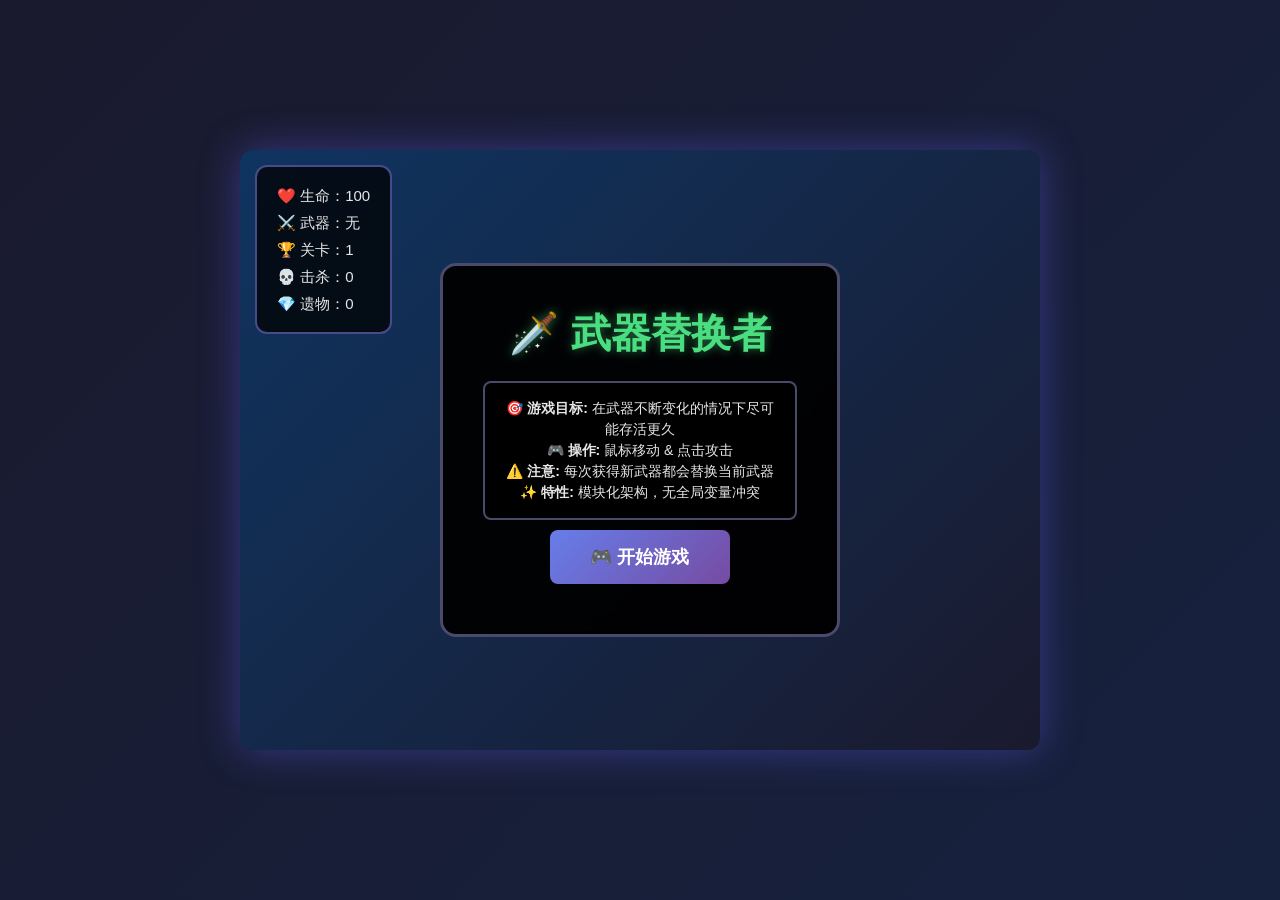
<file: integrated-game.html>
<!DOCTYPE html>
<html lang="zh-CN">
<head>
    <meta charset="UTF-8">
    <meta name="viewport" content="width=device-width, initial-scale=1.0">
    <title>武器替换者 - 模块化重构版</title>
    <style>
        * {
            margin: 0;
            padding: 0;
            box-sizing: border-box;
        }

        body {
            background: linear-gradient(135deg, #1a1a2e 0%, #16213e 100%);
            display: flex;
            justify-content: center;
            align-items: center;
            min-height: 100vh;
            font-family: 'Segoe UI', Tahoma, Geneva, Verdana, sans-serif;
            color: #e6e6e6;
            overflow: hidden;
        }

        #game-container {
            position: relative;
            width: 800px;
            height: 600px;
            box-shadow: 0 0 40px rgba(100, 100, 255, 0.4);
            border-radius: 12px;
            overflow: hidden;
        }

        #gameCanvas {
            background: linear-gradient(135deg, #0f3460 0%, #1a1a2e 100%);
            display: block;
            border-radius: 12px;
        }

        #ui-overlay {
            position: absolute;
            top: 15px;
            left: 15px;
            right: 15px;
            display: flex;
            justify-content: space-between;
            pointer-events: none;
            z-index: 10;
        }

        #stats {
            background: rgba(0, 0, 0, 0.75);
            padding: 15px 20px;
            border-radius: 12px;
            border: 2px solid #4a4a8a;
            font-size: 15px;
            line-height: 1.8;
        }

        #start-screen, #game-over {
            position: absolute;
            top: 50%;
            left: 50%;
            transform: translate(-50%, -50%);
            background: rgba(0, 0, 0, 0.95);
            padding: 40px;
            border-radius: 16px;
            border: 3px solid #4a4a6a;
            text-align: center;
            z-index: 100;
            backdrop-filter: blur(10px);
        }

        button {
            background: linear-gradient(135deg, #667eea 0%, #764ba2 100%);
            color: white;
            border: none;
            padding: 15px 40px;
            font-size: 18px;
            border-radius: 8px;
            cursor: pointer;
            transition: transform 0.2s, box-shadow 0.2s;
            margin: 10px;
            font-weight: bold;
        }

        button:hover {
            transform: scale(1.05);
            box-shadow: 0 0 20px rgba(102, 126, 234, 0.5);
        }

        .hidden {
            display: none !important;
        }

        #instructions {
            background: rgba(0, 0, 0, 0.7);
            padding: 15px;
            border-radius: 8px;
            border: 2px solid #4a4a6a;
            margin-top: 15px;
            font-size: 14px;
            line-height: 1.5;
        }

        h1 {
            color: #4ade80;
            margin-bottom: 20px;
            font-size: 2.5em;
            text-shadow: 0 0 10px rgba(74, 222, 128, 0.5);
        }

        h2 {
            color: #f87171;
            margin-bottom: 15px;
        }

        .achievement-notification {
            position: fixed;
            top: 20px;
            right: 20px;
            background: linear-gradient(135deg, #667eea 0%, #764ba2 100%);
            color: white;
            padding: 15px 20px;
            border-radius: 8px;
            border: 2px solid gold;
            box-shadow: 0 4px 15px rgba(0,0,0,0.3);
            z-index: 10000;
            font-weight: bold;
            animation: slideInRight 0.5s ease-out;
            min-width: 250px;
            text-align: center;
        }

        @keyframes slideInRight {
            from {
                transform: translateX(100%);
                opacity: 0;
            }
            to {
                transform: translateX(0);
                opacity: 1;
            }
        }

        @keyframes fadeOut {
            from {
                opacity: 1;
            }
            to {
                opacity: 0;
            }
        }

        #achievements-panel {
            position: fixed;
            top: 0;
            left: 0;
            width: 100%;
            height: 100%;
            background: rgba(0, 0, 0, 0.9);
            z-index: 9999;
            display: none;
            justify-content: center;
            align-items: center;
            overflow: auto;
        }

        #achievements-panel .panel-content {
            background: #1a1a2e;
            color: #eee;
            padding: 30px;
            border-radius: 10px;
            width: 90%;
            max-width: 900px;
            max-height: 90vh;
            overflow-y: auto;
            border: 2px solid #4a4a6a;
        }

        #achievements-panel .panel-header {
            display: flex;
            justify-content: space-between;
            align-items: center;
            margin-bottom: 20px;
        }

        #achievements-panel .close-btn {
            background: #4a4a6a;
            color: white;
            border: none;
            padding: 8px 16px;
            border-radius: 4px;
            cursor: pointer;
        }

        #achievements-list {
            display: grid;
            grid-template-columns: repeat(auto-fill, minmax(280px, 1fr));
            gap: 15px;
        }

        .achievement-item {
            padding: 12px;
            border-radius: 6px;
            border: 1px solid #4a4a6a;
            background: rgba(74, 74, 106, 0.1);
            transition: transform 0.2s;
        }

        .achievement-item.unlocked {
            border-color: #4ade80;
            background: rgba(74, 222, 128, 0.1);
        }

        .achievement-item:hover {
            transform: scale(1.02);
        }
    </style>
</head>
<body>
    <div id="game-container">
        <canvas id="gameCanvas" width="800" height="600"></canvas>
        <div id="ui-overlay">
            <div id="stats">
                <div>❤️ 生命：<span id="hp">100</span></div>
                <div>⚔️ 武器：<span id="weapon">无</span></div>
                <div>🏆 关卡：<span id="level">1</span></div>
                <div>💀 击杀：<span id="kills">0</span></div>
                <div>💎 遗物：<span id="relics">0</span></div>
            </div>
        </div>
        <div id="game-over" class="hidden">
            <h2>💥 游戏结束</h2>
            <p>你到达了第 <span id="final-level">0</span> 关</p>
            <p>击败了 <span id="final-kills">0</span> 个敌人</p>
            <p>获得了 <span id="final-relics">0</span> 个遗物</p>
            <button id="restart-btn">🔄 重新开始</button>
        </div>
        <div id="start-screen">
            <h1>🗡️ 武器替换者</h1>
            <div id="instructions">
                <p>🎯 <strong>游戏目标:</strong> 在武器不断变化的情况下尽可能存活更久</p>
                <p>🎮 <strong>操作:</strong> 鼠标移动 & 点击攻击</p>
                <p>⚠️ <strong>注意:</strong> 每次获得新武器都会替换当前武器</p>
                <p>✨ <strong>特性:</strong> 模块化架构，无全局变量冲突</p>
            </div>
            <button id="start-btn">🎮 开始游戏</button>
        </div>
    </div>

    <!-- 成就面板 -->
    <div id="achievements-panel">
        <div class="panel-content">
            <div class="panel-header">
                <h2>🏆 游戏成就</h2>
                <button class="close-btn" id="close-achievements">关闭</button>
            </div>
            <div id="achievements-stats">统计信息将在此显示</div>
            <div id="achievements-list">成就将在此显示</div>
        </div>
    </div>

    <!-- 引入模块管理器 -->
    <script src="./module-manager.js"></script>

    <!-- 引入统一的游戏逻辑 -->
    <script src="./unified-game.js"></script>

    <script>
        // UI相关功能
        document.addEventListener('keydown', function(e) {
            // Ctrl+F1 查看成就
            if (e.key === 'F1' && e.ctrlKey) {
                document.getElementById('achievements-panel').style.display = 'flex';
                updateAchievementsDisplay();
            }

            // ESC 暂停游戏
            if (e.key === 'Escape' && window.game && window.game.gameState.player.isPlaying) {
                window.game.stop();
                showPauseMenu();
            }

            // F5 保存游戏
            if (e.key === 'F5' && e.ctrlKey && window.game) {
                e.preventDefault();
                const saveSystem = window.game.modules.get('saveSystem');
                if (saveSystem) saveSystem.save();
            }

            // F9 加载游戏
            if (e.key === 'F9' && e.ctrlKey && window.game) {
                e.preventDefault();
                const saveSystem = window.game.modules.get('saveSystem');
                if (saveSystem) saveSystem.load();
            }
        });

        // 关闭成就面板
        document.getElementById('close-achievements').addEventListener('click', function() {
            document.getElementById('achievements-panel').style.display = 'none';
        });

        // 点击外部区域关闭成就面板
        document.getElementById('achievements-panel').addEventListener('click', function(e) {
            if (e.target === this) {
                this.style.display = 'none';
            }
        });

        // 更新成就显示
        function updateAchievementsDisplay() {
            const achievementsList = document.getElementById('achievements-list');
            if (!window.game || !window.game.modules.get('achievementSystem')) {
                achievementsList.innerHTML = '<div>成就系统尚未初始化</div>';
                return;
            }

            const achievementSystem = window.game.modules.get('achievementSystem');
            achievementsList.innerHTML = '';

            for (let [id, achievement] of achievementSystem.achievements) {
                const achElement = document.createElement('div');
                achElement.className = `achievement-item ${achievement.unlocked ? 'unlocked' : ''}`;

                const status = achievement.unlocked ? '✅' : '🔒';
                const progressStr = achievement.unlocked ? '' : `(进度: ${Math.round(achievement.progress || 0)}%)`;
                const unlockTime = achievement.unlocked ? ` - 解锁时间: ${new Date(achievement.unlockTime).toLocaleString()}` : '';

                achElement.innerHTML = `
                    <div style="font-weight: bold; color: ${achievement.unlocked ? '#4ade80' : '#aaa'};">
                        ${status} ${achievement.name}
                    </div>
                    <div style="font-size: 0.9em; margin-top: 5px;">${achievement.description} ${progressStr}${unlockTime}</div>
                `;

                achievementsList.appendChild(achElement);
            }
        }

        // 显示暂停菜单
        function showPauseMenu() {
            const pauseMenu = document.createElement('div');
            pauseMenu.id = 'pause-menu';
            pauseMenu.style.cssText = `
                position: absolute;
                top: 50%;
                left: 50%;
                transform: translate(-50%, -50%);
                background: rgba(0, 0, 0, 0.85);
                color: white;
                padding: 30px;
                border-radius: 10px;
                border: 3px solid #4ade80;
                z-index: 9999;
                text-align: center;
            `;

            pauseMenu.innerHTML = `
                <h2 style="color: #4ade80; margin-top: 0;">游戏已暂停</h2>
                <div style="display: flex; flex-direction: column; gap: 15px; margin-top: 20px;">
                    <button onclick="window.game.start(); this.closest('#pause-menu').remove();" style="
                        background: #4ade80; color: black; border: none;
                        padding: 12px 30px; border-radius: 5px; cursor: pointer; font-weight: bold;
                    ">▶️ 继续游戏</button>
                    <button onclick="location.reload();" style="
                        background: #6b7280; color: white; border: none;
                        padding: 12px 30px; border-radius: 5px; cursor: pointer;
                    ">🔄 重新开始</button>
                </div>
            `;

            document.getElementById('game-container').appendChild(pauseMenu);
        }

        // 战斗日志功能
        window.showCombatLog = function(message, type = 'general') {
            console.log(`[${type}] ${message}`);
            // 可以在这里添加可视化战斗日志显示
        };

        console.log("🎮 武器替换者 - 模块化重构版已完全加载");
    </script>
</body>
</html>
</file>
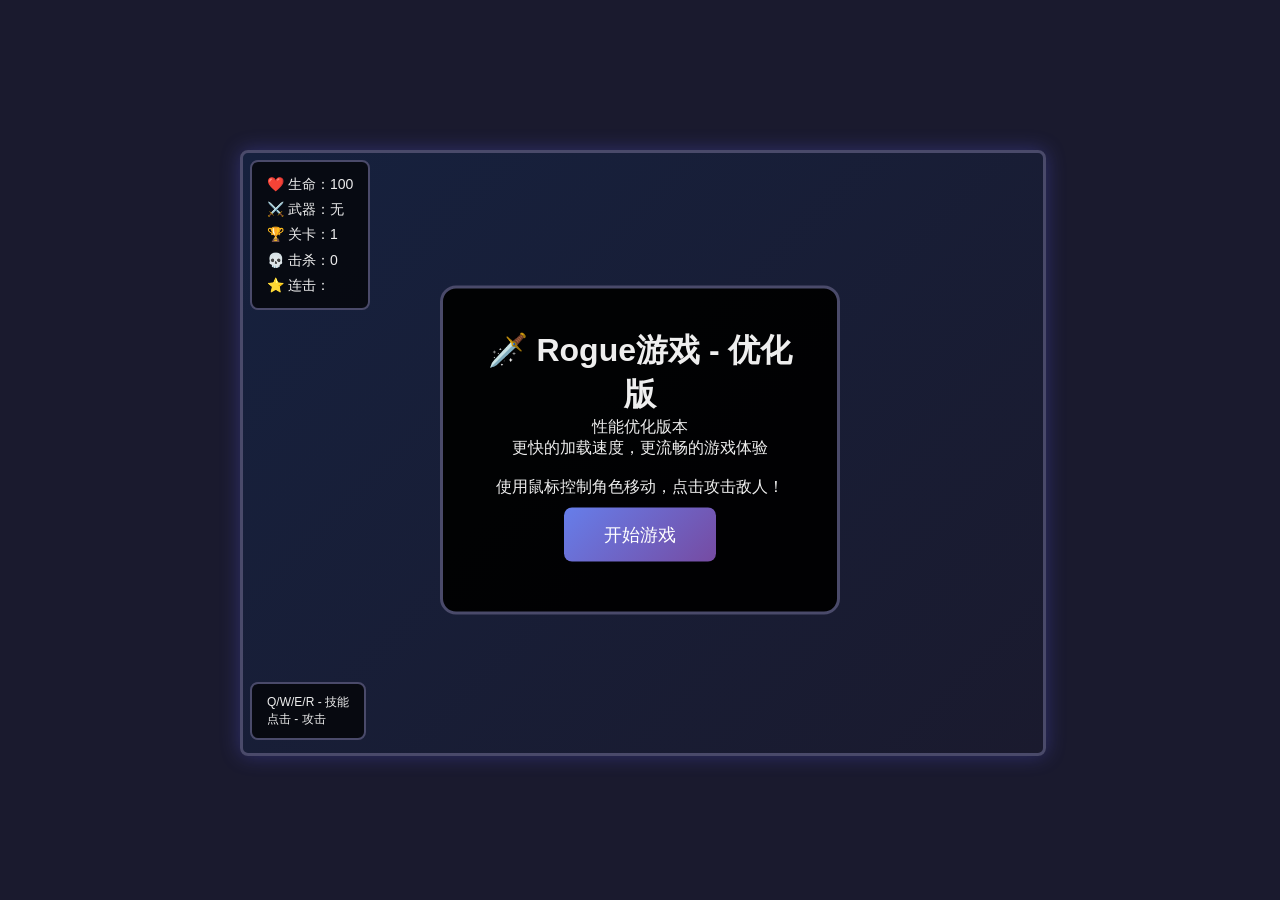
<file: optimized-index.html>
<!DOCTYPE html>
<html lang="zh-CN">
<head>
    <meta charset="UTF-8">
    <meta name="viewport" content="width=device-width, initial-scale=1.0">
    <title>Rogue游戏 - 优化版</title>
    <style>
        * {
            margin: 0;
            padding: 0;
            box-sizing: border-box;
        }

        body {
            background: #1a1a2e;
            display: flex;
            justify-content: center;
            align-items: center;
            min-height: 100vh;
            font-family: 'Segoe UI', Tahoma, Geneva, Verdana, sans-serif;
            color: #eee;
        }

        #game-container {
            position: relative;
            width: 800px;
            height: 600px;
        }

        #gameCanvas {
            background: linear-gradient(135deg, #16213e 0%, #1a1a2e 100%);
            border: 3px solid #4a4a6a;
            border-radius: 8px;
            box-shadow: 0 0 20px rgba(100, 100, 255, 0.3);
        }

        #ui-overlay {
            position: absolute;
            top: 10px;
            left: 10px;
            right: 10px;
            display: flex;
            justify-content: space-between;
            pointer-events: none;
        }

        #stats {
            background: rgba(0, 0, 0, 0.7);
            padding: 10px 15px;
            border-radius: 8px;
            border: 2px solid #4a4a6a;
            font-size: 14px;
            line-height: 1.8;
        }

        #start-screen, #game-over {
            position: absolute;
            top: 50%;
            left: 50%;
            transform: translate(-50%, -50%);
            background: rgba(0, 0, 0, 0.95);
            padding: 40px;
            border-radius: 16px;
            border: 3px solid #4a4a6a;
            text-align: center;
            z-index: 100;
        }

        button {
            background: linear-gradient(135deg, #667eea 0%, #764ba2 100%);
            color: white;
            border: none;
            padding: 15px 40px;
            font-size: 18px;
            border-radius: 8px;
            cursor: pointer;
            transition: transform 0.2s, box-shadow 0.2s;
            margin: 10px;
        }

        button:hover {
            transform: scale(1.05);
            box-shadow: 0 0 20px rgba(102, 126, 234, 0.5);
        }

        .hidden {
            display: none !important;
        }

        #controls {
            position: absolute;
            bottom: 10px;
            left: 10px;
            background: rgba(0, 0, 0, 0.7);
            padding: 10px 15px;
            border-radius: 8px;
            border: 2px solid #4a4a6a;
            font-size: 12px;
        }
    </style>
</head>
<body>
    <div id="game-container">
        <canvas id="gameCanvas" width="800" height="600"></canvas>
        <div id="ui-overlay">
            <div id="stats">
                <div>❤️ 生命：<span id="hp">100</span></div>
                <div>⚔️ 武器：<span id="weapon">无</span></div>
                <div>🏆 关卡：<span id="level">1</span></div>
                <div>💀 击杀：<span id="kills">0</span></div>
                <div>⭐ 连击：<span id="combo">0</span></div>
            </div>
        </div>
        <div id="controls">
            <div>Q/W/E/R - 技能</div>
            <div>点击 - 攻击</div>
        </div>
        <div id="game-over" class="hidden">
            <h2>游戏结束</h2>
            <p>你到达了第 <span id="final-level">0</span> 关</p>
            <p>击败了 <span id="final-kills">0</span> 个敌人</p>
            <p>最高连击 <span id="final-combo">0</span></p>
            <button id="restart-btn">重新开始</button>
        </div>
        <div id="start-screen">
            <h1>🗡️ Rogue游戏 - 优化版</h1>
            <p class="description">
                性能优化版本<br>
                更快的加载速度，更流畅的游戏体验<br><br>
                使用鼠标控制角色移动，点击攻击敌人！
            </p>
            <button id="start-btn">开始游戏</button>
        </div>
    </div>

    <!-- 精简版游戏系统，整合核心功能 -->
    <script src="./optimized-game-core.js"></script>

    <script>
        // 获取画布和上下文
        const canvas = document.getElementById('gameCanvas');
        const ctx = canvas.getContext('2d');

        // 获取UI元素
        const hpDisplay = document.getElementById('hp');
        const weaponDisplay = document.getElementById('weapon');
        const levelDisplay = document.getElementById('level');
        const killsDisplay = document.getElementById('kills');
        const comboDisplay = document.getElementById('combo');
        const finalLevelDisplay = document.getElementById('final-level');
        const finalKillsDisplay = document.getElementById('final-kills');
        const finalComboDisplay = document.getElementById('final-combo');
        const startScreen = document.getElementById('start-screen');
        const gameOverScreen = document.getElementById('game-over');
        const startBtn = document.getElementById('start-btn');
        const restartBtn = document.getElementById('restart-btn');

        // 初始化鼠标位置跟踪
        canvas.addEventListener('mousemove', (e) => {
            const rect = canvas.getBoundingClientRect();
            const gameState = window.OptimizedGameSystem.getState();
            gameState.mouseX = e.clientX - rect.left;
            gameState.mouseY = e.clientY - rect.top;

            // 移动玩家朝向鼠标位置
            if (gameState.player.isPlaying && !gameState.player.isGameOver) {
                const dx = gameState.mouseX - gameState.player.x;
                const dy = gameState.mouseY - gameState.player.y;
                const distance = Math.sqrt(dx * dx + dy * dy);

                if (distance > 0) {
                    const moveDistance = Math.min(gameState.player.speed, distance);
                    gameState.player.x += (dx / distance) * moveDistance;
                    gameState.player.y += (dy / distance) * moveDistance;

                    // 确保玩家在画布范围内
                    gameState.player.x = Math.max(gameState.player.size/2,
                                                Math.min(canvas.width - gameState.player.size/2,
                                                       gameState.player.x));
                    gameState.player.y = Math.max(gameState.player.size/2,
                                                Math.min(canvas.height - gameState.player.size/2,
                                                       gameState.player.y));
                }
            }
        });

        // 点击事件用于攻击
        canvas.addEventListener('click', () => {
            if (!window.OptimizedGameSystem.getState().player.isPlaying ||
                window.OptimizedGameSystem.getState().player.isGameOver) {
                return;
            }

            // 攻击附近的敌人
            const gameState = window.OptimizedGameSystem.getState();
            const attackRadius = 50; // 攻击半径

            for (let i = gameState.enemies.length - 1; i >= 0; i--) {
                const enemy = gameState.enemies[i];
                const dx = gameState.player.x - enemy.x;
                const dy = gameState.player.y - enemy.y;
                const distance = Math.sqrt(dx * dx + dy * dy);

                if (distance <= attackRadius) {
                    // 击败敌人
                    gameState.enemies.splice(i, 1);
                    gameState.kills++;

                    // 触发成就检查
                    const achievementModule = window.OptimizedGameSystem.getModule('achievements');
                    if (achievementModule) {
                        achievementModule.checkAchievements();
                    }

                    // 更新分数
                    gameState.score += 10;
                    gameState.currentCombo++;
                    if (gameState.currentCombo > gameState.maxCombo) {
                        gameState.maxCombo = gameState.currentCombo;
                    }

                    break; // 一次点击只攻击一个敌人
                }
            }
        });

        // 键盘事件处理技能
        document.addEventListener('keydown', (e) => {
            if (!window.OptimizedGameSystem.getState().player.isPlaying ||
                window.OptimizedGameSystem.getState().player.isGameOver) {
                return;
            }

            const gameState = window.OptimizedGameSystem.getState();

            switch(e.key.toLowerCase()) {
                case 'q':
                    console.log('使用Q技能');
                    gameState.skillsUsed.Q++;
                    break;
                case 'w':
                    console.log('使用W技能');
                    gameState.skillsUsed.W++;
                    break;
                case 'e':
                    console.log('使用E技能');
                    gameState.skillsUsed.E++;
                    break;
                case 'r':
                    console.log('使用R技能');
                    gameState.skillsUsed.R++;
                    break;
            }
        });

        // 点击开始游戏
        startBtn.addEventListener('click', () => {
            startScreen.classList.add('hidden');

            // 使用优化的游戏系统启动游戏
            const coreModule = window.OptimizedGameSystem.getModule('core');
            if (coreModule && typeof coreModule.startGame === 'function') {
                coreModule.startGame();
                coreModule.startGameLoop();
            }
        });

        // 重新开始
        restartBtn.addEventListener('click', () => {
            // 重置游戏状态到初始值
            const initialState = {
                player: {
                    x: canvas.width / 2,
                    y: canvas.height / 2,
                    size: 30,
                    speed: 5,
                    hp: 100,
                    maxHp: 100,
                    weapon: null,
                    isPlaying: true,
                    isGameOver: false,
                    score: 0,
                    maxCombo: 0,
                    currentCombo: 0,
                    relics: [],
                    skillsUsed: { Q: 0, W: 0, E: 0, R: 0 }
                },
                level: 1,
                kills: 0,
                enemies: [],
                items: [],
                mouseX: canvas.width / 2,
                mouseY: canvas.height / 2,
                enemySpawnTimer: 0,
                enemySpawnRate: 2000,
                combatLog: [],
                startTime: null,
                sessionTime: 0
            };

            Object.assign(window.OptimizedGameSystem.getState(), initialState);

            gameOverScreen.classList.add('hidden');

            const coreModule = window.OptimizedGameSystem.getModule('core');
            if (coreModule && typeof coreModule.startGame === 'function') {
                coreModule.startGame();
                coreModule.startGameLoop();
            }
        });

        // 定期更新UI显示
        function updateUI() {
            if (window.OptimizedGameSystem) {
                const gameState = window.OptimizedGameSystem.getState();

                // 更新显示
                hpDisplay.textContent = Math.max(0, Math.floor(gameState.player.hp));
                levelDisplay.textContent = gameState.level;
                killsDisplay.textContent = gameState.kills;
                comboDisplay.textContent = gameState.currentCombo;

                // 武器显示
                if (gameState.player.weapon) {
                    weaponDisplay.textContent = gameState.player.weapon.name || '未知武器';
                } else {
                    weaponDisplay.textContent = '无';
                }

                // 检查游戏是否结束
                if (gameState.player.isGameOver) {
                    finalLevelDisplay.textContent = gameState.level;
                    finalKillsDisplay.textContent = gameState.kills;
                    finalComboDisplay.textContent = gameState.maxCombo;
                    gameOverScreen.classList.remove('hidden');
                }
            }

            requestAnimationFrame(updateUI);
        }

        // 启动UI更新
        updateUI();

        console.log("🎯 优化版游戏已准备就绪");
    </script>
</body>
</html>
</file>
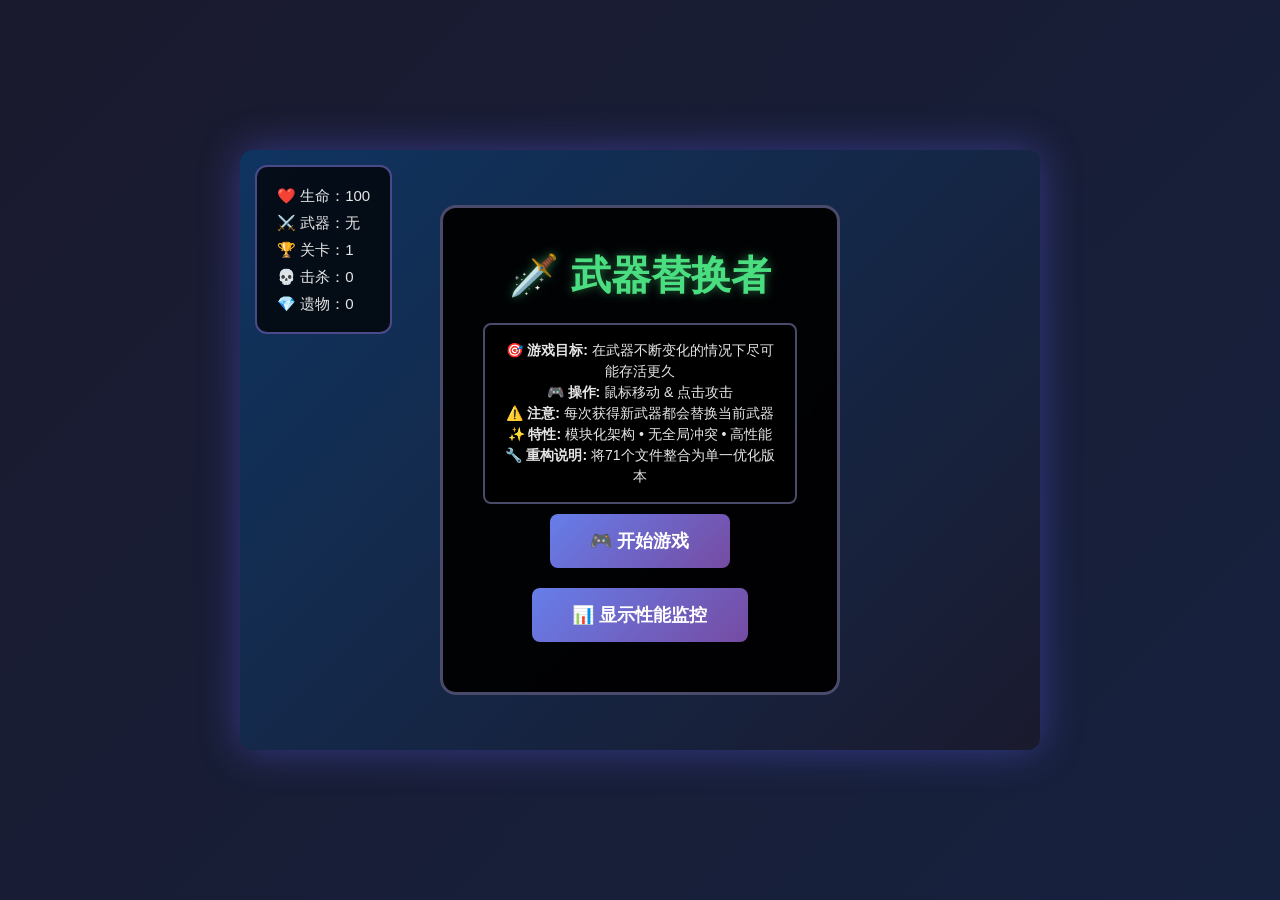
<file: restructured-game.html>
<!DOCTYPE html>
<html lang="zh-CN">
<head>
    <meta charset="UTF-8">
    <meta name="viewport" content="width=device-width, initial-scale=1.0">
    <title>武器替换者 - 重构优化版</title>
    <style>
        * {
            margin: 0;
            padding: 0;
            box-sizing: border-box;
        }

        body {
            background: linear-gradient(135deg, #1a1a2e 0%, #16213e 100%);
            display: flex;
            justify-content: center;
            align-items: center;
            min-height: 100vh;
            font-family: 'Segoe UI', Tahoma, Geneva, Verdana, sans-serif;
            color: #e6e6e6;
            overflow: hidden;
        }

        #game-container {
            position: relative;
            width: 800px;
            height: 600px;
            box-shadow: 0 0 40px rgba(100, 100, 255, 0.4);
            border-radius: 12px;
            overflow: hidden;
        }

        #gameCanvas {
            background: linear-gradient(135deg, #0f3460 0%, #1a1a2e 100%);
            display: block;
            border-radius: 12px;
        }

        #ui-overlay {
            position: absolute;
            top: 15px;
            left: 15px;
            right: 15px;
            display: flex;
            justify-content: space-between;
            pointer-events: none;
            z-index: 10;
        }

        #stats {
            background: rgba(0, 0, 0, 0.75);
            padding: 15px 20px;
            border-radius: 12px;
            border: 2px solid #4a4a8a;
            font-size: 15px;
            line-height: 1.8;
        }

        #start-screen, #game-over {
            position: absolute;
            top: 50%;
            left: 50%;
            transform: translate(-50%, -50%);
            background: rgba(0, 0, 0, 0.95);
            padding: 40px;
            border-radius: 16px;
            border: 3px solid #4a4a6a;
            text-align: center;
            z-index: 100;
            backdrop-filter: blur(10px);
        }

        button {
            background: linear-gradient(135deg, #667eea 0%, #764ba2 100%);
            color: white;
            border: none;
            padding: 15px 40px;
            font-size: 18px;
            border-radius: 8px;
            cursor: pointer;
            transition: transform 0.2s, box-shadow 0.2s;
            margin: 10px;
            font-weight: bold;
        }

        button:hover {
            transform: scale(1.05);
            box-shadow: 0 0 20px rgba(102, 126, 234, 0.5);
        }

        .hidden {
            display: none !important;
        }

        #instructions {
            background: rgba(0, 0, 0, 0.7);
            padding: 15px;
            border-radius: 8px;
            border: 2px solid #4a4a6a;
            margin-top: 15px;
            font-size: 14px;
            line-height: 1.5;
        }

        h1 {
            color: #4ade80;
            margin-bottom: 20px;
            font-size: 2.5em;
            text-shadow: 0 0 10px rgba(74, 222, 128, 0.5);
        }

        h2 {
            color: #f87171;
            margin-bottom: 15px;
        }

        /* 性能监控面板样式 */
        #performance-monitor {
            position: absolute;
            top: 10px;
            right: 10px;
            background: rgba(0, 0, 0, 0.7);
            color: #00ff00;
            padding: 10px;
            border-radius: 5px;
            font-family: monospace;
            font-size: 12px;
            z-index: 1000;
        }
    </style>
</head>
<body>
    <div id="game-container">
        <canvas id="gameCanvas" width="800" height="600"></canvas>
        <div id="ui-overlay">
            <div id="stats">
                <div>❤️ 生命：<span id="hp">100</span></div>
                <div>⚔️ 武器：<span id="weapon">无</span></div>
                <div>🏆 关卡：<span id="level">1</span></div>
                <div>💀 击杀：<span id="kills">0</span></div>
                <div>💎 遗物：<span id="relics">0</span></div>
            </div>
        </div>
        <div id="performance-monitor" class="hidden">
            <div>FPS: <span id="fps-counter">0</span></div>
            <div>Enemies: <span id="enemy-count">0</span></div>
            <div>State Updates: <span id="state-updates">0</span></div>
        </div>
        <div id="game-over" class="hidden">
            <h2>💥 游戏结束</h2>
            <p>你到达了第 <span id="final-level">0</span> 关</p>
            <p>击败了 <span id="final-kills">0</span> 个敌人</p>
            <p>获得了 <span id="final-relics">0</span> 个遗物</p>
            <button id="restart-btn">🔄 重新开始</button>
        </div>
        <div id="start-screen">
            <h1>🗡️ 武器替换者</h1>
            <div id="instructions">
                <p>🎯 <strong>游戏目标:</strong> 在武器不断变化的情况下尽可能存活更久</p>
                <p>🎮 <strong>操作:</strong> 鼠标移动 & 点击攻击</p>
                <p>⚠️ <strong>注意:</strong> 每次获得新武器都会替换当前武器</p>
                <p>✨ <strong>特性:</strong> 模块化架构 • 无全局冲突 • 高性能</p>
                <p>🔧 <strong>重构说明:</strong> 将71个文件整合为单一优化版本</p>
            </div>
            <button id="start-btn">🎮 开始游戏</button>
            <button id="show-performance">📊 显示性能监控</button>
        </div>
    </div>

    <!-- 引入优化的游戏逻辑 -->
    <script src="./compact-game.js"></script>

    <script>
        // 性能监控功能
        let frameCount = 0;
        let lastTime = performance.now();
        let fps = 0;

        // FPS 计算
        function updateFPS() {
            frameCount++;
            const now = performance.now();
            const delta = now - lastTime;

            if (delta >= 1000) {
                fps = Math.round((frameCount * 1000) / delta);
                frameCount = 0;
                lastTime = now;

                if (window.game) {
                    document.getElementById('fps-counter').textContent = fps;
                    document.getElementById('enemy-count').textContent = window.game.state.enemies.length;
                    document.getElementById('state-updates').textContent = window.game.state.kills;
                }
            }
        }

        // 监听性能监控按钮
        document.getElementById('show-performance').addEventListener('click', function() {
            document.getElementById('performance-monitor').classList.toggle('hidden');
        });

        // 拓展 gameLoop 函数以添加性能监控
        const originalGameLoop = window.CompactGame.prototype.gameLoop;
        window.CompactGame.prototype.gameLoop = function() {
            if (!this.state.player.isPlaying) return;

            const now = Date.now();
            const deltaTime = now - (this.config.lastTime || now);
            this.config.lastTime = now;

            // 更新系统
            this.updateSystems(deltaTime);

            // 渲染
            this.render();

            // 更新性能监控
            updateFPS();

            // 继续循环
            if (this.state.player.isPlaying) {
                this.animationFrameId = requestAnimationFrame(() => this.gameLoop());
            }
        };

        // 键盘事件处理
        document.addEventListener('keydown', function(e) {
            // ESC 暂停游戏
            if (e.key === 'Escape' && window.game && window.game.state.player.isPlaying) {
                window.game.stop();
                showPauseMenu();
            }

            // F1 显示性能监控
            if (e.key === 'F1') {
                document.getElementById('performance-monitor').classList.toggle('hidden');
            }
        });

        // 暂停菜单
        function showPauseMenu() {
            const pauseMenu = document.createElement('div');
            pauseMenu.id = 'pause-menu';
            pauseMenu.style.cssText = `
                position: absolute;
                top: 50%;
                left: 50%;
                transform: translate(-50%, -50%);
                background: rgba(0, 0, 0, 0.85);
                color: white;
                padding: 30px;
                border-radius: 10px;
                border: 3px solid #4ade80;
                z-index: 9999;
                text-align: center;
            `;

            pauseMenu.innerHTML = `
                <h2 style="color: #4ade80; margin-top: 0;">游戏已暂停</h2>
                <div style="display: flex; flex-direction: column; gap: 15px; margin-top: 20px;">
                    <button onclick="window.game.start(); this.closest('#pause-menu').remove();" style="
                        background: #4ade80; color: black; border: none;
                        padding: 12px 30px; border-radius: 5px; cursor: pointer; font-weight: bold;
                    ">▶️ 继续游戏</button>
                    <button onclick="location.reload();" style="
                        background: #6b7280; color: white; border: none;
                        padding: 12px 30px; border-radius: 5px; cursor: pointer;
                    ">🔄 重新开始</button>
                </div>
            `;

            document.getElementById('game-container').appendChild(pauseMenu);
        }

        console.log("🎮 武器替换者 - 重构优化版已完全加载");
        console.log("✨ 重构完成: 解决了71个JS文件的全局变量冲突和性能问题");
    </script>
</body>
</html>
</file>
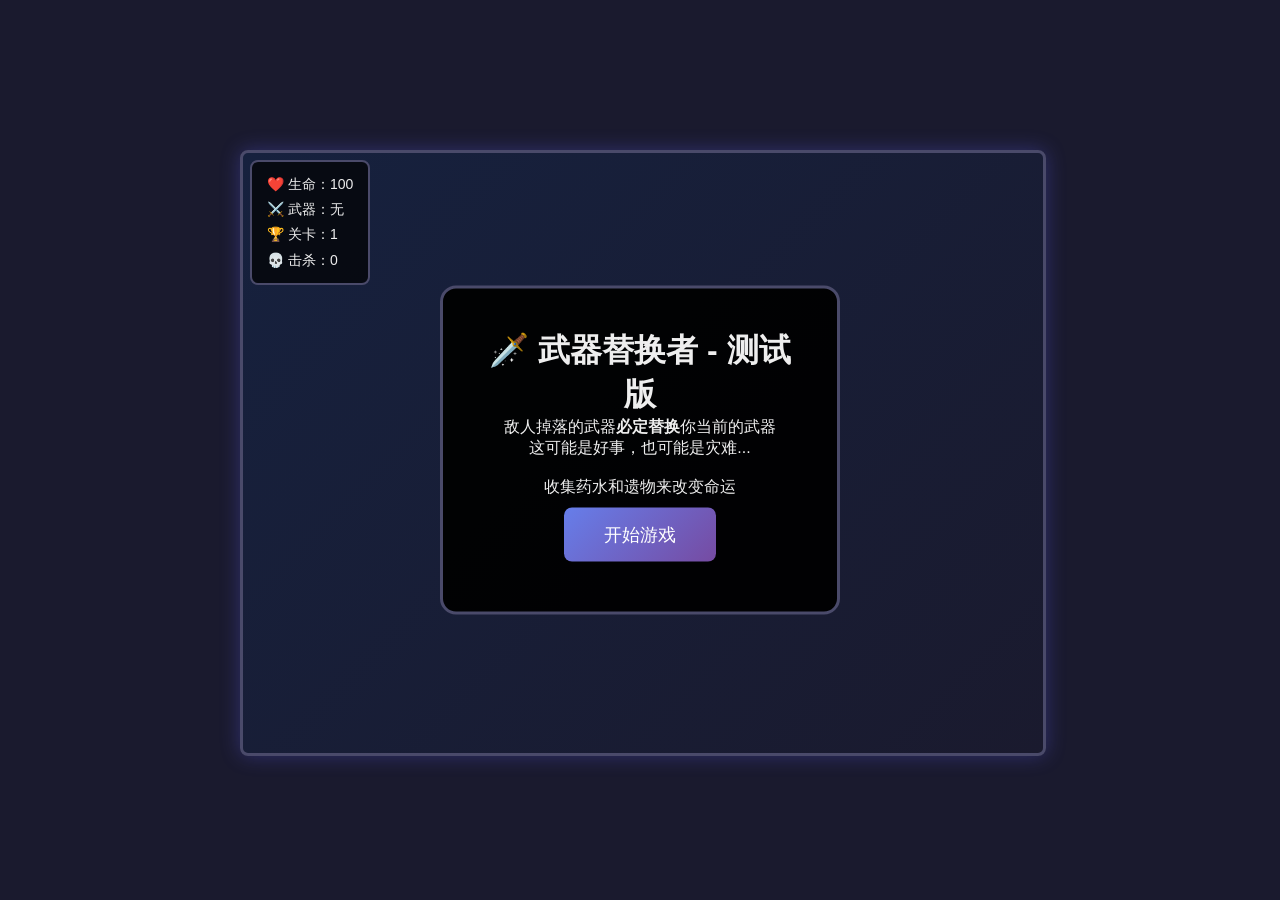
<file: simple-test.html>
<!DOCTYPE html>
<html lang="zh-CN">
<head>
    <meta charset="UTF-8">
    <meta name="viewport" content="width=device-width, initial-scale=1.0">
    <title>武器替换者 - 简化测试版</title>
    <style>
        * {
            margin: 0;
            padding: 0;
            box-sizing: border-box;
        }

        body {
            background: #1a1a2e;
            display: flex;
            justify-content: center;
            align-items: center;
            min-height: 100vh;
            font-family: 'Segoe UI', Tahoma, Geneva, Verdana, sans-serif;
            color: #eee;
        }

        #game-container {
            position: relative;
            width: 800px;
            height: 600px;
        }

        #gameCanvas {
            background: linear-gradient(135deg, #16213e 0%, #1a1a2e 100%);
            border: 3px solid #4a4a6a;
            border-radius: 8px;
            box-shadow: 0 0 20px rgba(100, 100, 255, 0.3);
        }

        #ui-overlay {
            position: absolute;
            top: 10px;
            left: 10px;
            right: 10px;
            display: flex;
            justify-content: space-between;
            pointer-events: none;
        }

        #stats {
            background: rgba(0, 0, 0, 0.7);
            padding: 10px 15px;
            border-radius: 8px;
            border: 2px solid #4a4a6a;
            font-size: 14px;
            line-height: 1.8;
        }

        #start-screen, #game-over {
            position: absolute;
            top: 50%;
            left: 50%;
            transform: translate(-50%, -50%);
            background: rgba(0, 0, 0, 0.95);
            padding: 40px;
            border-radius: 16px;
            border: 3px solid #4a4a6a;
            text-align: center;
            z-index: 100;
        }

        button {
            background: linear-gradient(135deg, #667eea 0%, #764ba2 100%);
            color: white;
            border: none;
            padding: 15px 40px;
            font-size: 18px;
            border-radius: 8px;
            cursor: pointer;
            transition: transform 0.2s, box-shadow 0.2s;
            margin: 10px;
        }

        button:hover {
            transform: scale(1.05);
            box-shadow: 0 0 20px rgba(102, 126, 234, 0.5);
        }

        .hidden {
            display: none !important;
        }
    </style>
</head>
<body>
    <div id="game-container">
        <canvas id="gameCanvas" width="800" height="600"></canvas>
        <div id="ui-overlay">
            <div id="stats">
                <div>❤️ 生命：<span id="hp">100</span></div>
                <div>⚔️ 武器：<span id="weapon">无</span></div>
                <div>🏆 关卡：<span id="level">1</span></div>
                <div>💀 击杀：<span id="kills">0</span></div>
            </div>
        </div>
        <div id="game-over" class="hidden">
            <h2>游戏结束</h2>
            <p>你到达了第 <span id="final-level">0</span> 关</p>
            <p>击败了 <span id="final-kills">0</span> 个敌人</p>
            <button id="restart-btn">重新开始</button>
        </div>
        <div id="start-screen">
            <h1>🗡️ 武器替换者 - 测试版</h1>
            <p class="description">
                敌人掉落的武器<strong>必定替换</strong>你当前的武器<br>
                这可能是好事，也可能是灾难...<br><br>
                收集药水和遗物来改变命运
            </p>
            <button id="start-btn">开始游戏</button>
        </div>
    </div>

    <script>
        // 简化版游戏代码 - 用于测试核心功能
        const canvas = document.getElementById('gameCanvas');
        const ctx = canvas.getContext('2d');
        
        // 游戏状态
        let gameState = {
            player: {
                x: canvas.width / 2,
                y: canvas.height / 2,
                size: 30,
                speed: 5,
                hp: 100,
                maxHp: 100,
                weapon: null,
                isPlaying: false,
                isGameOver: false
            },
            level: 1,
            kills: 0,
            enemies: [],
            mouseX: canvas.width / 2,
            mouseY: canvas.height / 2
        };

        // 武器库
        const WEAPONS = [
            { name: '生锈的刀', damage: 5, rarity: 'common', color: '#888' },
            { name: '木棍', damage: 3, rarity: 'common', color: '#8B4513' },
            { name: '铁剑', damage: 10, rarity: 'uncommon', color: '#silver' },
            { name: '秘银剑', damage: 25, rarity: 'rare', color: '#00ffff' },
            { name: '龙息巨剑', damage: 50, rarity: 'legendary', color: '#ff0000' },
        ];

        // 鼠标移动监听
        canvas.addEventListener('mousemove', (e) => {
            const rect = canvas.getBoundingClientRect();
            gameState.mouseX = e.clientX - rect.left;
            gameState.mouseY = e.clientY - rect.top;
        });

        // 点击开始游戏
        document.getElementById('start-btn').addEventListener('click', () => {
            document.getElementById('start-screen').classList.add('hidden');
            gameState.player.isPlaying = true;
            gameLoop();
        });

        // 重新开始
        document.getElementById('restart-btn').addEventListener('click', () => {
            gameState = {
                player: {
                    x: canvas.width / 2,
                    y: canvas.height / 2,
                    size: 30,
                    speed: 5,
                    hp: 100,
                    maxHp: 100,
                    weapon: null,
                    isPlaying: true,
                    isGameOver: false
                },
                level: 1,
                kills: 0,
                enemies: [],
                mouseX: canvas.width / 2,
                mouseY: canvas.height / 2
            };
            document.getElementById('game-over').classList.add('hidden');
            gameLoop();
        });

        // 简单的敌人生成
        function spawnEnemy() {
            if (!gameState.player.isPlaying) return;
            
            const enemy = {
                x: Math.random() < 0.5 ? -20 : canvas.width + 20,
                y: Math.random() * canvas.height,
                size: 20 + Math.random() * 20,
                speed: 1 + Math.random() * 2,
                hp: 20,
                maxHp: 20,
                damage: 5,
                color: `hsl(${Math.random() * 60}, 70%, 50%)`,
                weapon: WEAPONS[Math.floor(Math.random() * WEAPONS.length)]
            };
            
            gameState.enemies.push(enemy);
            
            // 持续生成敌人
            if (gameState.player.isPlaying) {
                setTimeout(spawnEnemy, 2000 - Math.min(1500, gameState.level * 50));
            }
        }

        // 游戏主循环
        function gameLoop() {
            if (!gameState.player.isPlaying) return;
            
            // 清除画布
            ctx.clearRect(0, 0, canvas.width, canvas.height);
            
            // 更新玩家位置（跟随鼠标）
            const dx = gameState.mouseX - gameState.player.x;
            const dy = gameState.mouseY - gameState.player.y;
            const dist = Math.sqrt(dx * dx + dy * dy);
            
            if (dist > 5) {
                gameState.player.x += (dx / dist) * gameState.player.speed;
            }
            
            // 边界限制
            gameState.player.x = Math.max(gameState.player.size, Math.min(canvas.width - gameState.player.size, gameState.player.x));
            gameState.player.y = Math.max(gameState.player.size, Math.min(canvas.height - gameState.player.size, gameState.player.y));
            
            // 绘制玩家
            ctx.fillStyle = '#4ade80';
            ctx.beginPath();
            ctx.arc(gameState.player.x, gameState.player.y, gameState.player.size, 0, Math.PI * 2);
            ctx.fill();
            
            // 绘制当前武器
            if (gameState.player.weapon) {
                ctx.fillStyle = gameState.player.weapon.color;
                ctx.fillRect(gameState.player.x + 20, gameState.player.y - 5, 25, 8);
            }
            
            // 更新和绘制敌人
            for (let i = gameState.enemies.length - 1; i >= 0; i--) {
                const enemy = gameState.enemies[i];
                
                // 敌人朝玩家移动
                const edx = gameState.player.x - enemy.x;
                const edy = gameState.player.y - enemy.y;
                const edist = Math.sqrt(edx * edx + edy * edy);
                
                enemy.x += (edx / edist) * enemy.speed;
                enemy.y += (edy / edist) * enemy.speed;
                
                // 检测碰撞
                const collisionDist = gameState.player.size + enemy.size;
                if (edist < collisionDist) {
                    // 玩家受伤
                    gameState.player.hp -= enemy.damage;
                    
                    if (gameState.player.hp <= 0) {
                        gameState.player.hp = 0;
                        gameState.player.isPlaying = false;
                        gameState.player.isGameOver = true;
                        
                        document.getElementById('final-level').textContent = gameState.level;
                        document.getElementById('final-kills').textContent = gameState.kills;
                        document.getElementById('game-over').classList.remove('hidden');
                        return;
                    }
                }
                
                // 绘制敌人
                ctx.fillStyle = enemy.color;
                ctx.beginPath();
                ctx.arc(enemy.x, enemy.y, enemy.size, 0, Math.PI * 2);
                ctx.fill();
                
                // 血条
                const hpPercent = enemy.hp / enemy.maxHp;
                ctx.fillStyle = '#333';
                ctx.fillRect(enemy.x - 20, enemy.y - enemy.size - 10, 40, 6);
                ctx.fillStyle = '#f00';
                ctx.fillRect(enemy.x - 20, enemy.y - enemy.size - 10, 40 * hpPercent, 6);
                
                // 如果敌人死亡
                if (enemy.hp <= 0) {
                    // 获得敌人武器
                    gameState.player.weapon = enemy.weapon;
                    
                    gameState.kills++;
                    if (gameState.kills % 10 === 0) {
                        gameState.level++;
                    }
                    
                    gameState.enemies.splice(i, 1);
                }
            }
            
            // 更新UI
            document.getElementById('hp').textContent = Math.max(0, Math.floor(gameState.player.hp));
            document.getElementById('weapon').textContent = gameState.player.weapon ? gameState.player.weapon.name : '无';
            document.getElementById('level').textContent = gameState.level;
            document.getElementById('kills').textContent = gameState.kills;
            
            // 继续游戏循环
            if (gameState.player.isPlaying) {
                requestAnimationFrame(gameLoop);
            }
        }
        
        // 开始生成敌人
        setTimeout(spawnEnemy, 1000);
    </script>
</body>
</html>
</file>
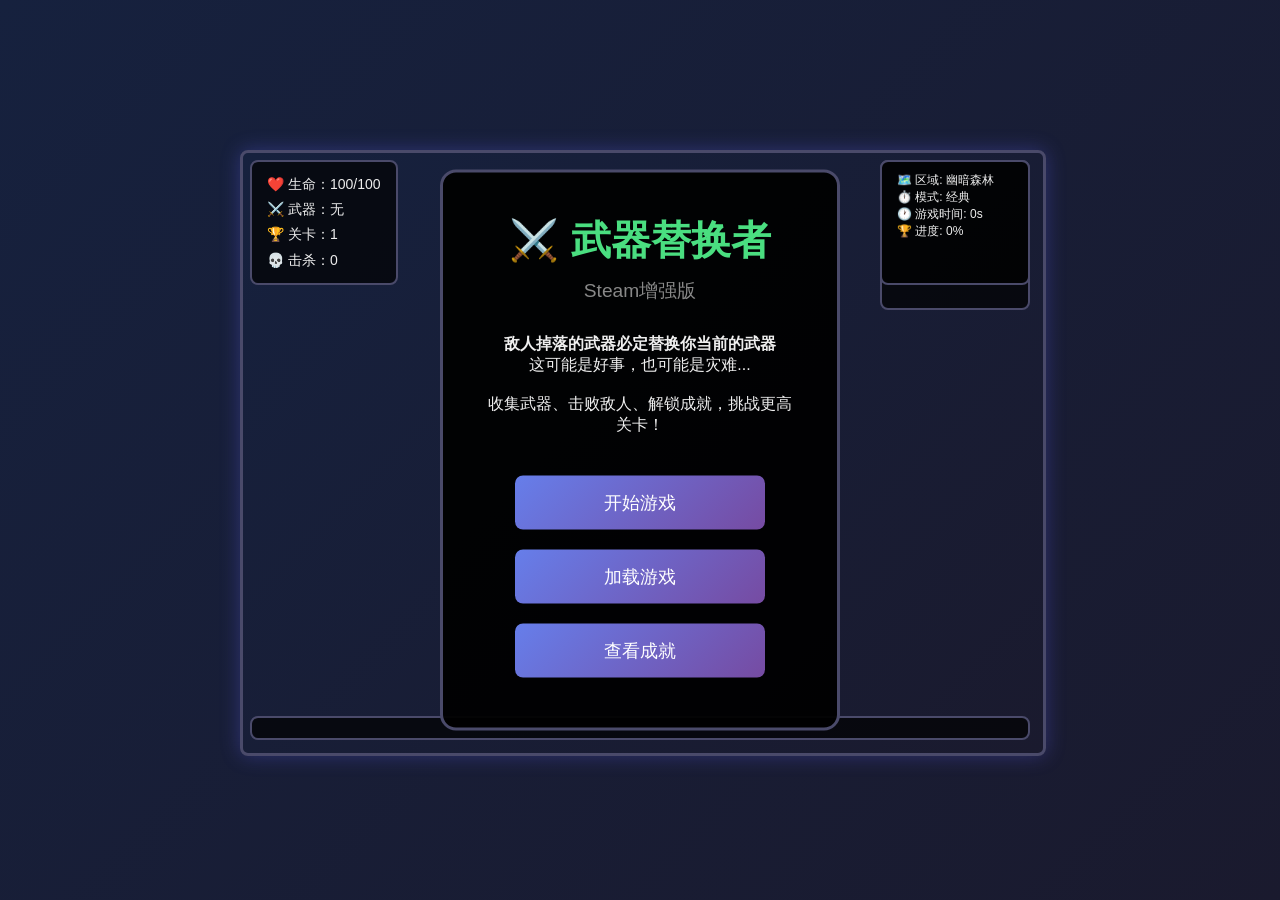
<file: steam-enhanced-game.html>
<!DOCTYPE html>
<html lang="zh-CN">
<head>
    <meta charset="UTF-8">
    <meta name="viewport" content="width=device-width, initial-scale=1.0">
    <title>武器替换者 - Steam增强版</title>
    <style>
        * {
            margin: 0;
            padding: 0;
            box-sizing: border-box;
        }

        body {
            background: linear-gradient(135deg, #16213e 0%, #1a1a2e 100%);
            display: flex;
            justify-content: center;
            align-items: center;
            min-height: 100vh;
            font-family: 'Segoe UI', Tahoma, Geneva, Verdana, sans-serif;
            color: #eee;
            overflow: hidden;
        }

        #game-container {
            position: relative;
            width: 800px;
            height: 600px;
        }

        #gameCanvas {
            background: linear-gradient(135deg, #16213e 0%, #1a1a2e 100%);
            border: 3px solid #4a4a6a;
            border-radius: 8px;
            box-shadow: 0 0 20px rgba(100, 100, 255, 0.3);
        }

        #ui-overlay {
            position: absolute;
            top: 10px;
            left: 10px;
            right: 10px;
            display: flex;
            justify-content: space-between;
            pointer-events: none;
        }

        #stats {
            background: rgba(0, 0, 0, 0.7);
            padding: 10px 15px;
            border-radius: 8px;
            border: 2px solid #4a4a6a;
            font-size: 14px;
            line-height: 1.8;
        }

        #extended-stats {
            background: rgba(0, 0, 0, 0.7);
            padding: 10px 15px;
            border-radius: 8px;
            border: 2px solid #4a4a6a;
            font-size: 12px;
            min-width: 150px;
            z-index: 100;
        }

        #start-screen, #game-over, #achievements-panel, #settings-menu, #pause-menu, #tutorial-overlay {
            position: absolute;
            top: 50%;
            left: 50%;
            transform: translate(-50%, -50%);
            background: rgba(0, 0, 0, 0.95);
            padding: 40px;
            border-radius: 16px;
            border: 3px solid #4a4a6a;
            text-align: center;
            z-index: 1000;
        }

        #achievements-panel, #settings-menu {
            width: 90%;
            max-width: 900px;
            max-height: 90vh;
            overflow-y: auto;
            padding: 30px;
            transform: translate(-50%, -50%);
        }

        .menu-button {
            display: block;
            margin: 10px auto;
            background: linear-gradient(135deg, #667eea 0%, #764ba2 100%);
            color: white;
            border: none;
            padding: 15px 40px;
            font-size: 18px;
            border-radius: 8px;
            cursor: pointer;
            transition: transform 0.2s, box-shadow 0.2s;
            width: 250px;
        }

        .menu-button:hover {
            transform: scale(1.05);
            box-shadow: 0 0 20px rgba(102, 126, 234, 0.5);
        }

        .hidden {
            display: none !important;
        }

        .achievement-notification {
            position: fixed;
            top: 20px;
            right: 20px;
            background: linear-gradient(135deg, #667eea 0%, #764ba2 100%);
            color: white;
            padding: 15px 20px;
            border-radius: 8px;
            border: 2px solid gold;
            box-shadow: 0 4px 15px rgba(0,0,0,0.3);
            z-index: 10000;
            font-weight: bold;
            min-width: 250px;
            text-align: center;
        }

        #combat-log {
            position: absolute;
            bottom: 10px;
            left: 10px;
            right: 10px;
            background: rgba(0, 0, 0, 0.7);
            padding: 10px;
            border-radius: 8px;
            border: 2px solid #4a4a6a;
            font-size: 12px;
            max-height: 150px;
            overflow-y: auto;
            text-align: left;
        }

        .log-entry {
            margin: 3px 0;
            padding: 2px 5px;
            border-radius: 3px;
        }

        .log-enemy-spawn { color: #ff6b6b; }
        .log-combat { color: #4ecdc4; }
        .log-pickup { color: #4ade80; }
        .log-level-up { color: #feca57; }
        .log-achievement-unlock { color: #ff9ff3; font-weight: bold; }
        .log-event { color: #f368e0; }
        .log-region-change { color: #00d2d3; }

        #minimap {
            position: absolute;
            top: 10px;
            right: 10px;
            width: 150px;
            height: 150px;
            background: rgba(0, 0, 0, 0.7);
            border: 2px solid #4a4a6a;
            border-radius: 8px;
            overflow: hidden;
        }

        #minimap-canvas {
            width: 100%;
            height: 100%;
        }

        .tooltip {
            position: absolute;
            background: rgba(0, 0, 0, 0.8);
            color: white;
            padding: 5px 10px;
            border-radius: 4px;
            font-size: 12px;
            pointer-events: none;
            z-index: 10001;
            border: 1px solid #4a4a6a;
        }
    </style>
</head>
<body>
    <div id="game-container">
        <canvas id="gameCanvas" width="800" height="600"></canvas>

        <div id="ui-overlay">
            <div id="stats">
                <div>❤️ 生命：<span id="hp">100</span>/<span id="maxHp">100</span></div>
                <div>⚔️ 武器：<span id="weapon">无</span></div>
                <div>🏆 关卡：<span id="level">1</span></div>
                <div>💀 击杀：<span id="kills">0</span></div>
            </div>

            <div id="extended-stats" style="display: block;">
                <div>🗺️ 区域: <span id="current-region">幽暗森林</span></div>
                <div>⏱️ 模式: <span id="current-mode">经典</span></div>
                <div>🕐 游戏时间: <span id="play-time">0s</span></div>
                <div>🏆 进度: <span id="completion-percent">0%</span></div>
            </div>
        </div>

        <div id="combat-log"></div>
        <div id="minimap"><canvas id="minimap-canvas" width="150" height="150"></canvas></div>

        <div id="game-over" class="hidden">
            <h2>💀 游戏结束</h2>
            <p>你到达了第 <span id="final-level">0</span> 关</p>
            <p>击败了 <span id="final-kills">0</span> 个敌人</p>
            <p>游戏时间: <span id="final-time">0</span> 秒</p>
            <p>获得成就: <span id="final-achievements">0</span> 个</p>
            <div style="margin-top: 20px;">
                <button id="restart-btn" class="menu-button">重新开始</button>
                <button id="main-menu-btn" class="menu-button">主菜单</button>
            </div>
        </div>

        <div id="start-screen">
            <h1 style="color: #4ade80; font-size: 2.5em; margin-bottom: 10px;">⚔️ 武器替换者</h1>
            <p style="font-size: 1.2em; margin-bottom: 30px; color: #888;">Steam增强版</p>
            <p class="description" style="max-width: 500px; margin: 0 auto 30px;">
                <strong>敌人掉落的武器必定替换你当前的武器</strong><br>
                这可能是好事，也可能是灾难...<br><br>
                收集武器、击败敌人、解锁成就，挑战更高关卡！
            </p>
            <div style="display: flex; flex-direction: column; align-items: center;">
                <button id="start-btn" class="menu-button">开始游戏</button>
                <button id="load-game-btn" class="menu-button">加载游戏</button>
                <button id="view-achievements-btn" class="menu-button">查看成就</button>
            </div>
        </div>
    </div>

    <!-- 引入游戏功能模块 -->
    <script>
        // 先定义一些全局变量
        let gameState = {
            player: {
                x: 400,
                y: 300,
                size: 30,
                speed: 5,
                hp: 100,
                maxHp: 100,
                weapon: null,
                isPlaying: false,
                isGameOver: false
            },
            level: 1,
            kills: 0,
            enemies: [],
            mouseX: 400,
            mouseY: 300,
            startTime: Date.now(),
            sessionTime: 0,
            currentKillStreak: 0,
            maxSingleHitDamage: 0,
            regionsDiscovered: 0,
            modesAttempted: 0,
            secretFound: false,
            easterEggsFound: 0,
            achievementCount: 0,
            collectedCommonWeapons: 0,
            legendaryWeaponsObtained: 0,
            mythicWeaponsObtained: 0,
            rarestWeaponObtained: { rarity: 0 }
        };

        // 武器库
        const WEAPONS = [
            // 基础武器
            { name: '生锈的刀', damage: 5, rarity: 'common', color: '#888', id: 1 },
            { name: '木棍', damage: 3, rarity: 'common', color: '#8B4513', id: 2 },
            { name: '铁剑', damage: 10, rarity: 'uncommon', color: '#silver', id: 3 },
            { name: '秘银剑', damage: 25, rarity: 'rare', color: '#00ffff', id: 4 },
            { name: '龙息巨剑', damage: 50, rarity: 'legendary', color: '#ff0000', id: 5 },
            { name: '神之刃', damage: 100, rarity: 'legendary', color: '#ffffff', id: 6 },
            { name: '开发者之剑', damage: 999, rarity: 'mythic', color: '#ff00ff', id: 7 },

            // 扩展武器
            { name: '生锈的铁棒', damage: 6, rarity: 'common', color: '#696969', id: 8 },
            { name: '淬毒短剑', damage: 17, rarity: 'uncommon', color: '#32CD32', effect: 'poison', id: 9 },
            { name: '雷电长鞭', damage: 35, rarity: 'rare', color: '#FFD700', effect: 'lightning', id: 10 },
            { name: '时光之刃', damage: 52, rarity: 'epic', color: '#9932CC', effect: 'slow_time', id: 11 },
            { name: '诸神黄昏', damage: 85, rarity: 'legendary', color: '#FF1493', effect: 'apocalypse', id: 12 },
            { name: '创世权杖', damage: 150, rarity: 'mythic', color: '#FF00FF', effect: 'creation', id: 13 },

            // 更多扩展武器
            { name: '生锈的链锯', damage: 8, rarity: 'common', color: '#696969', id: 14 },
            { name: '附魔长剑', damage: 20, rarity: 'uncommon', color: '#9370DB', id: 15 },
            { name: '地狱烈焰剑', damage: 40, rarity: 'rare', color: '#B22222', id: 16 },
            { name: '虚无吞噬者', damage: 55, rarity: 'epic', color: '#4B0082', id: 17 },
            { name: '神王之怒', damage: 100, rarity: 'legendary', color: '#FFB6C1', id: 18 },
            { name: '概念本源', damage: 200, rarity: 'mythic', color: '#FF00FF', id: 19 },

            // 新增的增强武器
            { name: '奥术法杖', damage: 52, rarity: 'rare', color: '#9370DB', effect: 'arcane_blast', id: 20 },
            { name: '死灵法典', damage: 55, rarity: 'epic', color: '#663399', effect: 'summon_skeleton', id: 21 },
            { name: '血饮巨剑', damage: 54, rarity: 'rare', color: '#8B0000', effect: 'blood_lust', id: 22 },
            { name: '雷鸣战锤', damage: 56, rarity: 'rare', color: '#FFD700', effect: 'thunder_strike', id: 23 },
            { name: '雷霆神弓', damage: 55, rarity: 'rare', color: '#00BFFF', effect: 'chain_lightning_arrow', id: 24 },
            { name: '治疗之杖', damage: 20, rarity: 'rare', color: '#32CD32', effect: 'heal_on_hit', id: 25 }
        ];

        // 敌人类型
        const ENEMY_TYPES = {
            'SLIME': { name: '史莱姆', speed: 1.0, hp: 2.0, damage: 1.0, size: 1.0, behavior: 'melee' },
            'GOBLIN': { name: '哥布林', speed: 1.5, hp: 3.0, damage: 1.5, size: 1.1, behavior: 'melee' },
            'SPIDER': { name: '蜘蛛', speed: 2.0, hp: 1.5, damage: 1.2, size: 0.8, behavior: 'melee' },
            'WOLF': { name: '狼', speed: 2.2, hp: 4.0, damage: 2.0, size: 1.2, behavior: 'melee' },
            'BEAR': { name: '熊', speed: 0.8, hp: 8.0, damage: 3.0, size: 2.0, behavior: 'melee' },

            // 扩展敌人类型
            'POISON_SPIDER': { name: '剧毒蜘蛛', speed: 1.5, hp: 3.0, damage: 2.5, size: 0.8, behavior: 'ranged', special: 'poison_attack' },
            'ICE_ELEMENTAL': { name: '寒冰元素', speed: 0.8, hp: 6.0, damage: 2.0, size: 1.5, behavior: 'melee', special: 'freeze_attack' },
            'LIGHTNING_EEL': { name: '闪电鳗鱼', speed: 2.0, hp: 2.5, damage: 3.0, size: 1.0, behavior: 'ranged', special: 'chain_lightning' },
            'TITAN': { name: '泰坦巨人', speed: 0.5, hp: 10.0, damage: 5.0, size: 5.0, behavior: 'melee' },
            'DRAGON_LORD': { name: '龙王', speed: 1.3, hp: 25.0, damage: 8.0, size: 4.0, behavior: 'mixed', special: 'dragon_roar' }
        };

        // 以下为游戏功能模块的内联实现
    </script>

    <!-- 武器平衡性增强 -->
    <script>
        // 武器平衡性增强系统
        class DynamicWeaponBalancer {
            constructor() {
                this.weaponDropHistory = [];
                this.maxHistory = 20;
                this.balanceFactors = {
                    'common': 1.0,
                    'uncommon': 1.0,
                    'rare': 1.0,
                    'epic': 1.0,
                    'legendary': 1.0,
                    'mythic': 1.0
                };
            }

            recordWeaponDrop(weapon) {
                this.weaponDropHistory.push({
                    rarity: weapon.rarity,
                    timestamp: Date.now(),
                    level: gameState.level
                });

                if (this.weaponDropHistory.length > this.maxHistory) {
                    this.weaponDropHistory.shift();
                }

                this.updateBalanceFactors();
            }

            updateBalanceFactors() {
                for (let rarity in this.balanceFactors) {
                    this.balanceFactors[rarity] = 1.0;
                }

                const rarityCount = {
                    'common': 0, 'uncommon': 0, 'rare': 0,
                    'epic': 0, 'legendary': 0, 'mythic': 0
                };

                for (const drop of this.weaponDropHistory) {
                    rarityCount[drop.rarity]++;
                }

                for (let rarity in rarityCount) {
                    const count = rarityCount[rarity];
                    if (count > 0) {
                        this.balanceFactors[rarity] = Math.max(0.5, 1.0 - (count / this.maxHistory) * 0.7);
                    }
                }
            }

            getAdjustedRarityWeights(baseWeights) {
                const adjustedWeights = {};
                for (const [rarity, weight] of Object.entries(baseWeights)) {
                    adjustedWeights[rarity] = weight * this.balanceFactors[rarity];
                }
                return adjustedWeights;
            }
        }

        const dynamicWeaponBalancer = new DynamicWeaponBalancer();

        // 生成平衡武器的函数
        function generateBalancedWeapon(level, playerStatus = {}) {
            const levelFactor = Math.min(level / 50, 1.0);
            const desperateFactor = playerStatus.hp && playerStatus.maxHp
                ? Math.max(0, (1 - (playerStatus.hp / playerStatus.maxHp)) * 0.3)
                : 0;

            const baseRarities = {
                common: { weight: 50, multiplier: 1.0, description: '普通' },
                uncommon: { weight: 25, multiplier: 1.5, description: '罕见' },
                rare: { weight: 12, multiplier: 2.2, description: '稀有' },
                epic: { weight: 8, multiplier: 3.5, description: '史诗' },
                legendary: { weight: 4, multiplier: 5.0, description: '传说' },
                mythic: { weight: 1, multiplier: 8.0, description: '神话' }
            };

            let totalWeight = 0;
            const preBalanceAdjustedRarities = {};

            for (const [rarity, data] of Object.entries(baseRarities)) {
                let weight = data.weight;

                if (rarity === 'common') {
                    weight *= (1 - levelFactor * 0.7) * (1 - desperateFactor * 0.5);
                } else if (rarity === 'mythic') {
                    weight *= (1 + levelFactor * 0.3) * (1 + desperateFactor * 0.2);
                } else {
                    weight *= (1 + levelFactor * data.multiplier * 0.1) * (1 + desperateFactor * 0.1);
                }

                preBalanceAdjustedRarities[rarity] = { ...data, weight };
                totalWeight += weight;
            }

            // 应用动态平衡调整
            const fullyAdjustedRarities = dynamicWeaponBalancer.getAdjustedRarityWeights(preBalanceAdjustedRarities);
            let finalTotalWeight = 0;

            for (const [rarity, data] of Object.entries(fullyAdjustedRarities)) {
                finalTotalWeight += data.weight;
            }

            let random = Math.random() * finalTotalWeight;
            for (const [rarity, data] of Object.entries(fullyAdjustedRarities)) {
                random -= data.weight;
                if (random <= 0) {
                    const weaponsOfRarity = WEAPONS.filter(w => w.rarity === rarity);

                    if (weaponsOfRarity.length === 0) {
                        if (rarity === 'mythic') return generateBalancedWeapon(level, playerStatus);
                        if (rarity === 'legendary') return generateBalancedWeapon(level, playerStatus);
                        if (rarity === 'epic') return generateBalancedWeapon(level, playerStatus);
                        if (rarity === 'rare') return generateBalancedWeapon(level, playerStatus);
                        if (rarity === 'uncommon') return generateBalancedWeapon(level, playerStatus);
                        return WEAPONS[0] || { name: '拳头', damage: 1, rarity: 'common', color: '#ffffff' };
                    }

                    const weapon = weaponsOfRarity[Math.floor(Math.random() * weaponsOfRarity.length)];
                    const finalWeapon = { ...weapon, id: Date.now() + Math.random() };

                    dynamicWeaponBalancer.recordWeaponDrop(finalWeapon);
                    return finalWeapon;
                }
            }

            const commonWeapons = WEAPONS.filter(w => w.rarity === 'common');
            const weapon = commonWeapons.length > 0 ? commonWeapons[0] : { name: '拳头', damage: 1, rarity: 'common', color: '#ffffff' };
            const finalWeapon = { ...weapon, id: Date.now() + Math.random() };
            dynamicWeaponBalancer.recordWeaponDrop(finalWeapon);
            return finalWeapon;
        }
    </script>

    <!-- 区域系统 -->
    <script>
        class RegionSystem {
            constructor() {
                this.regions = [
                    { id: 'forest', name: '幽暗森林', levels: [1, 20], enemies: ['SLIME', 'GOBLIN'], themeColor: '#228B22', boss: 'FOREST_GUARDIAN' },
                    { id: 'mountain', name: '险峻山脉', levels: [21, 40], enemies: ['GOBLIN', 'ORC'], themeColor: '#8B4513', boss: 'MOUNTAIN_KING' },
                    { id: 'desert', name: '无尽沙漠', levels: [41, 60], enemies: ['SCORPION', 'MUMMY'], themeColor: '#F4A460', boss: 'DESERT_EMPEROR' },
                    { id: 'abyss', name: '深渊领域', levels: [61, 80], enemies: ['IMP', 'DEMON'], themeColor: '#4B0082', boss: 'LORD_OF_ABYSS' },
                    { id: 'heaven', name: '天堂领域', levels: [81, 100], enemies: ['ANGEL', 'ARCHON'], themeColor: '#FFFFFF', boss: 'GOD_OF_CREATION' }
                ];
                this.currentRegion = this.regions[0];
            }

            getCurrentRegion(level) {
                for (const region of this.regions) {
                    if (level >= region.levels[0] && level <= region.levels[1]) {
                        this.currentRegion = region;
                        return region;
                    }
                }
                return this.regions[this.regions.length - 1];
            }

            notifyRegionChange(newRegion, oldRegion, level) {
                if (newRegion.id !== oldRegion.id) {
                    showCombatLog(`🌍 进入新区域: ${newRegion.name} (Lv.${newRegion.levels[0]}-${newRegion.levels[1]})`, 'region-change');
                    showCombatLog(`📖 区域描述: ${newRegion.description || '充满挑战的新领域'}`, 'region-info');
                }
            }
        }

        const regionSystem = new RegionSystem();
    </script>

    <!-- 成就系统 -->
    <script>
        class AchievementSystem {
            constructor() {
                this.achievements = {};
                this.initAchievements();
                this.listeners = [];
            }

            initAchievements() {
                const achievementsList = [
                    { id: 'first_blood', name: '第一滴血', description: '首次击杀敌人', category: 'starter', condition: (gs) => gs.kills >= 1 },
                    { id: 'level_ten', name: '第十关勇士', description: '到达第10关', category: 'progression', condition: (gs) => gs.level >= 10 },
                    { id: 'collector_common', name: '平凡收藏家', description: '收集10种不同的普通武器', category: 'collection', condition: (gs) => gs.collectedCommonWeapons >= 10 },
                    { id: 'rare_hunter', name: '稀有猎人', description: '获得第一件稀有武器', category: 'collection', condition: (gs) => gs.rarestWeaponObtained && gs.rarestWeaponObtained.rarity >= 3 },
                    { id: 'legendary_treasure', name: '传说宝藏', description: '获得第一件传说武器', category: 'collection', condition: (gs) => gs.legendaryWeaponsObtained >= 1 },
                    { id: 'century_club', name: '百人俱乐部', description: '到达第100关', category: 'progression', condition: (gs) => gs.level >= 100 }
                ];

                achievementsList.forEach(ach => {
                    this.achievements[ach.id] = {
                        id: ach.id,
                        name: ach.name,
                        description: ach.description,
                        category: ach.category,
                        hidden: ach.hidden || false,
                        unlocked: false,
                        unlockTime: null,
                        progress: 0
                    };
                });
            }

            checkAchievements(gameState) {
                let unlocked = [];

                for (const [id, ach] of Object.entries(this.achievements)) {
                    if (!ach.unlocked) {
                        // 检查条件是否满足
                        const achievementDef = this.getAchievementDefinition(id);
                        if (achievementDef && achievementDef.condition(gameState)) {
                            this.unlockAchievement(id);
                            unlocked.push({ id, name: ach.name, description: ach.description });
                        }
                    }
                }

                if (unlocked.length > 0) {
                    this.onAchievementUnlocked(unlocked);
                }

                return unlocked;
            }

            getAchievementDefinition(id) {
                const achievementsList = [
                    { id: 'first_blood', name: '第一滴血', description: '首次击杀敌人', category: 'starter', condition: (gs) => gs.kills >= 1 },
                    { id: 'level_ten', name: '第十关勇士', description: '到达第10关', category: 'progression', condition: (gs) => gs.level >= 10 },
                    { id: 'collector_common', name: '平凡收藏家', description: '收集10种不同的普通武器', category: 'collection', condition: (gs) => gs.collectedCommonWeapons >= 10 },
                    { id: 'rare_hunter', name: '稀有猎人', description: '获得第一件稀有武器', category: 'collection', condition: (gs) => gs.rarestWeaponObtained && gs.rarestWeaponObtained.rarity >= 3 },
                    { id: 'legendary_treasure', name: '传说宝藏', description: '获得第一件传说武器', category: 'collection', condition: (gs) => gs.legendaryWeaponsObtained >= 1 },
                    { id: 'century_club', name: '百人俱乐部', description: '到达第100关', category: 'progression', condition: (gs) => gs.level >= 100 }
                ];

                return achievementsList.find(a => a.id === id);
            }

            unlockAchievement(id) {
                if (this.achievements[id] && !this.achievements[id].unlocked) {
                    this.achievements[id].unlocked = true;
                    this.achievements[id].unlockTime = Date.now();

                    if (!gameState.achievementCount) gameState.achievementCount = 0;
                    gameState.achievementCount++;

                    console.log(`🏆 成就解锁: ${this.achievements[id].name}`);
                    return true;
                }
                return false;
            }

            onAchievementUnlocked(achievements) {
                this.listeners.forEach(callback => callback(achievements));

                achievements.forEach(achievement => {
                    showCombatLog(`🏆 成就解锁: ${achievement.name}`, 'achievement-unlock');
                    createAchievementNotification(achievement);
                });
            }

            createAchievementNotification(achievement) {
                const notification = document.createElement('div');
                notification.className = 'achievement-notification';
                notification.style.cssText = `
                    position: fixed; top: 20px; right: 20px;
                    background: linear-gradient(135deg, #667eea 0%, #764ba2 100%);
                    color: white; padding: 15px 20px; border-radius: 8px;
                    border: 2px solid gold; box-shadow: 0 4px 15px rgba(0,0,0,0.3);
                    z-index: 10000; font-weight: bold; min-width: 250px;
                    text-align: center; animation: slideInRight 0.5s ease-out;
                `;
                notification.innerHTML = `
                    <div style="font-size: 1.2em; margin-bottom: 5px;">🏆 成就解锁!</div>
                    <div style="font-size: 1.1em;">${achievement.name}</div>
                    <div style="font-size: 0.9em; opacity: 0.8; margin-top: 5px;">${achievement.description}</div>
                `;

                if (!document.getElementById('achievement-animation-style')) {
                    const style = document.createElement('style');
                    style.id = 'achievement-animation-style';
                    style.textContent = `
                        @keyframes slideInRight {
                            from { transform: translateX(100%); opacity: 0; }
                            to { transform: translateX(0); opacity: 1; }
                        }
                        @keyframes fadeOut {
                            from { opacity: 1; }
                            to { opacity: 0; }
                        }
                    `;
                    document.head.appendChild(style);
                }

                document.body.appendChild(notification);

                setTimeout(() => {
                    notification.style.animation = 'fadeOut 1s ease-out';
                    setTimeout(() => {
                        if (notification.parentNode) notification.parentNode.removeChild(notification);
                    }, 1000);
                }, 5000);
            }

            addListener(callback) {
                this.listeners.push(callback);
            }

            getAllAchievements() {
                return this.achievements;
            }

            getUnlockedAchievements() {
                return Object.values(this.achievements).filter(ach => ach.unlocked);
            }

            getStatistics() {
                const allCount = Object.keys(this.achievements).length;
                const unlockedCount = this.getUnlockedAchievements().length;
                return {
                    total: allCount,
                    unlocked: unlockedCount,
                    locked: allCount - unlockedCount,
                    percentage: allCount > 0 ? Math.round((unlockedCount / allCount) * 100) : 0
                };
            }

            saveToLocalStorage() {
                try {
                    const saveData = {};
                    for (const [id, achievement] of Object.entries(this.achievements)) {
                        saveData[id] = {
                            unlocked: achievement.unlocked,
                            unlockTime: achievement.unlockTime,
                            progress: achievement.progress
                        };
                    }
                    localStorage.setItem('game_achievements', JSON.stringify(saveData));
                } catch (e) {
                    console.warn('无法保存成就到本地存储:', e);
                }
            }

            loadFromLocalStorage() {
                try {
                    const savedData = localStorage.getItem('game_achievements');
                    if (savedData) {
                        const parsedData = JSON.parse(savedData);
                        for (const [id, savedAchievement] of Object.entries(parsedData)) {
                            if (this.achievements[id]) {
                                this.achievements[id].unlocked = savedAchievement.unlocked;
                                this.achievements[id].unlockTime = savedAchievement.unlockTime;
                                this.achievements[id].progress = savedAchievement.progress;

                                if (savedAchievement.unlocked && !gameState.achievementCount) {
                                    gameState.achievementCount = 0;
                                }
                            }
                        }
                    }
                } catch (e) {
                    console.warn('无法从本地存储加载成就:', e);
                }
            }
        }

        const achievementSystem = new AchievementSystem();
        achievementSystem.loadFromLocalStorage();

        // 展示成就的函数
        function showAchievements() {
            const unlockedCount = achievementSystem.getUnlockedAchievements().length;
            const totalCount = Object.keys(achievementSystem.getAllAchievements()).length;
            alert(`🏆 游戏成就\n\n已解锁: ${unlockedCount}/${totalCount} (${Math.round((unlockedCount/totalCount)*100)}%)`);
        }
    </script>

    <!-- 存档系统 -->
    <script>
        class SaveSystem {
            constructor() {
                this.saveSlots = 3;
            }

            saveGame(slot = 1, customData = {}) {
                try {
                    const saveData = {
                        gameState: {
                            level: gameState.level,
                            kills: gameState.kills,
                            player: {
                                x: gameState.player.x,
                                y: gameState.player.y,
                                hp: gameState.player.hp,
                                maxHp: gameState.player.maxHp,
                                weapon: gameState.player.weapon
                            },
                            enemies: gameState.enemies.length,
                            playTime: Date.now() - gameState.startTime
                        },
                        achievements: achievementSystem ? achievementSystem.getAllAchievements() : {},
                        timestamp: Date.now(),
                        version: '1.0.0',
                        ...customData
                    };

                    localStorage.setItem(`game_save_slot_${slot}`, JSON.stringify(saveData));
                    console.log(`游戏已保存到槽位 ${slot}`);
                    showCombatLog(`💾 游戏已保存到槽位 ${slot}`, 'system');

                    return true;
                } catch (e) {
                    console.error('保存游戏失败:', e);
                    showCombatLog(`❌ 保存失败: ${e.message}`, 'error');
                    return false;
                }
            }

            loadGame(slot = 1) {
                try {
                    const saveDataStr = localStorage.getItem(`game_save_slot_${slot}`);
                    if (!saveDataStr) {
                        console.log(`槽位 ${slot} 没有存档`);
                        showCombatLog(`❌ 槽位 ${slot} 没有存档`, 'error');
                        return false;
                    }

                    const saveData = JSON.parse(saveDataStr);

                    if (saveData.gameState) {
                        gameState.level = saveData.gameState.level;
                        gameState.kills = saveData.gameState.kills;
                        if (saveData.gameState.player) {
                            gameState.player.x = saveData.gameState.player.x;
                            gameState.player.y = saveData.gameState.player.y;
                            gameState.player.hp = saveData.gameState.player.hp;
                            gameState.player.maxHp = saveData.gameState.player.maxHp;
                            gameState.player.weapon = saveData.gameState.player.weapon;
                        }
                        gameState.enemies = [];
                        gameState.startTime = Date.now() - saveData.gameState.playTime;
                    }

                    if (achievementSystem && saveData.achievements) {
                        for (const [id, achievement] of Object.entries(saveData.achievements)) {
                            if (achievementSystem.achievements[id]) {
                                achievementSystem.achievements[id].unlocked = achievement.unlocked;
                                achievementSystem.achievements[id].unlockTime = achievement.unlockTime;
                                achievementSystem.achievements[id].progress = achievement.progress;
                            }
                        }
                    }

                    console.log(`游戏已从槽位 ${slot} 加载`);
                    showCombatLog(`✅ 游戏已从槽位 ${slot} 加载`, 'system');

                    return true;
                } catch (e) {
                    console.error('加载游戏失败:', e);
                    showCombatLog(`❌ 加载失败: ${e.message}`, 'error');
                    return false;
                }
            }
        }

        const saveSystem = new SaveSystem();
    </script>

    <!-- 战斗日志 -->
    <script>
        function showCombatLog(message, type = 'general') {
            const log = document.getElementById('combat-log');
            if (!log) return;

            const entry = document.createElement('div');
            entry.className = `log-entry log-${type}`;
            entry.textContent = `[${new Date().toLocaleTimeString()}] ${message}`;

            log.appendChild(entry);
            log.scrollTop = log.scrollHeight;

            // 只保留最新的30条消息
            if (log.children.length > 30) {
                log.removeChild(log.firstChild);
            }
        }
    </script>

    <!-- 主游戏逻辑 -->
    <script>
        const canvas = document.getElementById('gameCanvas');
        const ctx = canvas.getContext('2d');
        const minimapCanvas = document.getElementById('minimap-canvas');
        const minimapCtx = minimapCanvas.getContext('2d');

        // 鼠标移动监听
        canvas.addEventListener('mousemove', (e) => {
            const rect = canvas.getBoundingClientRect();
            gameState.mouseX = e.clientX - rect.left;
            gameState.mouseY = e.clientY - rect.top;
        });

        // 游戏控制
        document.getElementById('start-btn').addEventListener('click', () => {
            document.getElementById('start-screen').classList.add('hidden');
            gameState.player.isPlaying = true;
            gameLoop();
        });

        document.getElementById('restart-btn').addEventListener('click', () => {
            gameState = {
                player: {
                    x: 400,
                    y: 300,
                    size: 30,
                    speed: 5,
                    hp: 100,
                    maxHp: 100,
                    weapon: null,
                    isPlaying: true,
                    isGameOver: false
                },
                level: 1,
                kills: 0,
                enemies: [],
                mouseX: 400,
                mouseY: 300,
                startTime: Date.now(),
                sessionTime: 0,
                currentKillStreak: 0,
                maxSingleHitDamage: 0,
                regionsDiscovered: 0,
                modesAttempted: 0,
                secretFound: false,
                easterEggsFound: 0,
                achievementCount: 0,
                collectedCommonWeapons: 0,
                legendaryWeaponsObtained: 0,
                mythicWeaponsObtained: 0,
                rarestWeaponObtained: { rarity: 0 }
            };
            document.getElementById('game-over').classList.add('hidden');
            gameLoop();
        });

        document.getElementById('main-menu-btn').addEventListener('click', () => {
            document.getElementById('game-over').classList.add('hidden');
            document.getElementById('start-screen').classList.remove('hidden');
        });

        document.getElementById('load-game-btn').addEventListener('click', () => {
            saveSystem.loadGame(1);
            document.getElementById('start-screen').classList.add('hidden');
            gameState.player.isPlaying = true;
            gameLoop();
        });

        document.getElementById('view-achievements-btn').addEventListener('click', () => {
            showAchievements();
        });

        // 简化的敌人生成
        function spawnEnemy() {
            if (!gameState.player.isPlaying) return;

            const enemyTypes = Object.keys(ENEMY_TYPES);
            const randomType = enemyTypes[Math.floor(Math.random() * enemyTypes.length)];
            const baseEnemy = ENEMY_TYPES[randomType];

            const enemy = {
                x: Math.random() < 0.5 ? -20 : canvas.width + 20,
                y: Math.random() * canvas.height,
                size: baseEnemy.size * 10, // 调整大小比例
                speed: baseEnemy.speed,
                hp: baseEnemy.hp * 10, // 基础HP调整
                maxHp: baseEnemy.hp * 10,
                damage: baseEnemy.damage,
                color: `hsl(${Math.random() * 60}, 70%, 50%)`,
                weapon: generateBalancedWeapon(gameState.level, gameState.player),
                type: randomType
            };

            gameState.enemies.push(enemy);

            // 持续生成敌人
            if (gameState.player.isPlaying) {
                const spawnRate = Math.max(500, 2000 - Math.min(1500, gameState.level * 30));
                setTimeout(spawnEnemy, spawnRate);
            }
        }

        // 游戏主循环
        function gameLoop() {
            if (!gameState.player.isPlaying) return;

            // 清除画布
            ctx.clearRect(0, 0, canvas.width, canvas.height);

            // 更新玩家位置（跟随鼠标）
            const dx = gameState.mouseX - gameState.player.x;
            const dy = gameState.mouseY - gameState.player.y;
            const dist = Math.sqrt(dx * dx + dy * dy);

            if (dist > 5) {
                gameState.player.x += (dx / dist) * gameState.player.speed;
            }

            // 边界限制
            gameState.player.x = Math.max(gameState.player.size, Math.min(canvas.width - gameState.player.size, gameState.player.x));
            gameState.player.y = Math.max(gameState.player.size, Math.min(canvas.height - gameState.player.size, gameState.player.y));

            // 绘制玩家
            ctx.fillStyle = '#4ade80';
            ctx.beginPath();
            ctx.arc(gameState.player.x, gameState.player.y, gameState.player.size, 0, Math.PI * 2);
            ctx.fill();

            // 绘制当前武器
            if (gameState.player.weapon) {
                ctx.fillStyle = gameState.player.weapon.color;
                ctx.fillRect(gameState.player.x + 20, gameState.player.y - 5, 25, 8);
            }

            // 更新和绘制敌人
            for (let i = gameState.enemies.length - 1; i >= 0; i--) {
                const enemy = gameState.enemies[i];

                // 敌人朝玩家移动
                const edx = gameState.player.x - enemy.x;
                const edy = gameState.player.y - enemy.y;
                const edist = Math.sqrt(edx * edx + edy * edy);

                enemy.x += (edx / edist) * enemy.speed;
                enemy.y += (edy / edist) * enemy.speed;

                // 检测碰撞
                const collisionDist = gameState.player.size + enemy.size / 3; // 调整敌人大小的处理
                if (edist < collisionDist) {
                    // 玩家受伤
                    const damage = enemy.damage;
                    gameState.player.hp -= damage;

                    if (gameState.player.hp <= 0) {
                        gameState.player.hp = 0;
                        gameState.player.isPlaying = false;
                        gameState.player.isGameOver = true;

                        // 显示游戏结束画面
                        document.getElementById('final-level').textContent = gameState.level;
                        document.getElementById('final-kills').textContent = gameState.kills;
                        document.getElementById('final-time').textContent = Math.floor((Date.now() - gameState.startTime) / 1000);
                        document.getElementById('final-achievements').textContent = gameState.achievementCount;
                        document.getElementById('game-over').classList.remove('hidden');
                        return;
                    }
                }

                // 绘制敌人
                ctx.fillStyle = enemy.color;
                ctx.beginPath();
                ctx.arc(enemy.x, enemy.y, enemy.size / 3, 0, Math.PI * 2); // 调整大小比例
                ctx.fill();

                // 血条
                const hpPercent = enemy.hp / enemy.maxHp;
                ctx.fillStyle = '#333';
                ctx.fillRect(enemy.x - 15, enemy.y - enemy.size / 3 - 8, 30, 4);
                ctx.fillStyle = '#f00';
                ctx.fillRect(enemy.x - 15, enemy.y - enemy.size / 3 - 8, 30 * hpPercent, 4);

                // 如果敌人死亡
                if (enemy.hp <= 0) {
                    // 获得敌人武器
                    gameState.player.weapon = enemy.weapon;

                    // 更新武器统计
                    if (enemy.weapon.rarity === 'legendary') gameState.legendaryWeaponsObtained++;
                    if (enemy.weapon.rarity === 'mythic') gameState.mythicWeaponsObtained++;

                    // 更新最高稀有度
                    const rarityValues = { 'common': 1, 'uncommon': 2, 'rare': 3, 'epic': 4, 'legendary': 5, 'mythic': 6 };
                    if (rarityValues[enemy.weapon.rarity] > rarityValues[gameState.rarestWeaponObtained.rarity || 'common']) {
                        gameState.rarestWeaponObtained = { rarity: enemy.weapon.rarity };
                    }

                    gameState.kills++;
                    gameState.currentKillStreak++;

                    if (gameState.kills % 10 === 0) {
                        gameState.level++;
                        showCombatLog(`⬆️ 升级到第 ${gameState.level} 关!`, 'level-up');

                        // 检查区域变化
                        const oldRegion = regionSystem.currentRegion;
                        const newRegion = regionSystem.getCurrentRegion(gameState.level);
                        regionSystem.notifyRegionChange(newRegion, oldRegion, gameState.level);
                    }

                    gameState.enemies.splice(i, 1);

                    // 重置连击计数，如果间隔太长
                    setTimeout(() => {
                        if (gameState.currentKillStreak > 0) {
                            gameState.currentKillStreak = 0;
                        }
                    }, 5000);
                }
            }

            // 更新UI
            document.getElementById('hp').textContent = Math.max(0, Math.floor(gameState.player.hp));
            document.getElementById('maxHp').textContent = Math.floor(gameState.player.maxHp);
            document.getElementById('weapon').textContent = gameState.player.weapon ? gameState.player.weapon.name : '无';
            document.getElementById('level').textContent = gameState.level;
            document.getElementById('kills').textContent = gameState.kills;

            // 更新扩展UI
            document.getElementById('current-region').textContent = regionSystem.currentRegion.name;
            document.getElementById('current-mode').textContent = '经典';
            document.getElementById('play-time').textContent = `${Math.floor((Date.now() - gameState.startTime) / 1000)}s`;
            document.getElementById('completion-percent').textContent = `${Math.min(100, Math.floor(gameState.level / 100 * 100))}%`;

            // 检查成就
            achievementSystem.checkAchievements(gameState);

            // 绘制小地图
            drawMinimap();

            // 继续游戏循环
            if (gameState.player.isPlaying) {
                requestAnimationFrame(gameLoop);
            }
        }

        // 绘制小地图
        function drawMinimap() {
            minimapCtx.clearRect(0, 0, minimapCanvas.width, minimapCanvas.height);

            // 绘制边界
            minimapCtx.strokeStyle = '#4a4a6a';
            minimapCtx.strokeRect(0, 0, minimapCanvas.width, minimapCanvas.height);

            // 缩放比例
            const scaleX = minimapCanvas.width / canvas.width;
            const scaleY = minimapCanvas.height / canvas.height;

            // 绘制玩家
            minimapCtx.fillStyle = '#4ade80';
            minimapCtx.beginPath();
            minimapCtx.arc(
                gameState.player.x * scaleX,
                gameState.player.y * scaleY,
                3,
                0,
                Math.PI * 2
            );
            minimapCtx.fill();

            // 绘制敌人
            for (const enemy of gameState.enemies) {
                minimapCtx.fillStyle = enemy.color;
                minimapCtx.beginPath();
                minimapCtx.arc(
                    enemy.x * scaleX,
                    enemy.y * scaleY,
                    2,
                    0,
                    Math.PI * 2
                );
                minimapCtx.fill();
            }
        }

        // 开始生成敌人
        setTimeout(spawnEnemy, 1000);

        // 键盘事件
        document.addEventListener('keydown', function(e) {
            if (e.key === 'Escape' && gameState.player.isPlaying) {
                // 创建暂停菜单
                const pauseMenu = document.createElement('div');
                pauseMenu.id = 'pause-menu';
                pauseMenu.style.cssText = `
                    position: absolute;
                    top: 50%;
                    left: 50%;
                    transform: translate(-50%, -50%);
                    background: rgba(0, 0, 0, 0.85);
                    color: white;
                    padding: 30px;
                    border-radius: 10px;
                    border: 3px solid #4ade80;
                    z-index: 9999;
                    text-align: center;
                `;

                pauseMenu.innerHTML = `
                    <h2 style="color: #4ade80; margin-top: 0;">游戏已暂停</h2>
                    <div style="display: flex; flex-direction: column; gap: 15px; margin-top: 20px;">
                        <button onclick="this.closest('#pause-menu').remove()" style="
                            background: #4ade80; color: black; border: none;
                            padding: 12px 30px; border-radius: 5px; cursor: pointer; font-weight: bold;
                        ">继续游戏</button>
                        <button onclick="saveSystem.saveGame(1); this.closest('#pause-menu').remove(); document.getElementById('start-screen').classList.remove('hidden');" style="
                            background: #6b7280; color: white; border: none;
                            padding: 12px 30px; border-radius: 5px; cursor: pointer;
                        ">保存并退出</button>
                    </div>
                `;

                document.getElementById('game-container').appendChild(pauseMenu);
            }

            // F1 查看成就
            if (e.key === 'F1' && e.ctrlKey) {
                showAchievements();
            }

            // F5 保存游戏
            if (e.key === 'F5' && e.ctrlKey) {
                e.preventDefault();
                saveSystem.saveGame(1);
            }

            // F9 加载游戏
            if (e.key === 'F9' && e.ctrlKey) {
                e.preventDefault();
                saveSystem.loadGame(1);
            }
        });

        // 定期更新会话时间
        setInterval(() => {
            if (gameState.player.isPlaying) {
                gameState.sessionTime = Math.floor((Date.now() - gameState.startTime) / 1000);
            }
        }, 1000);
    </script>
</body>
</html>
</file>
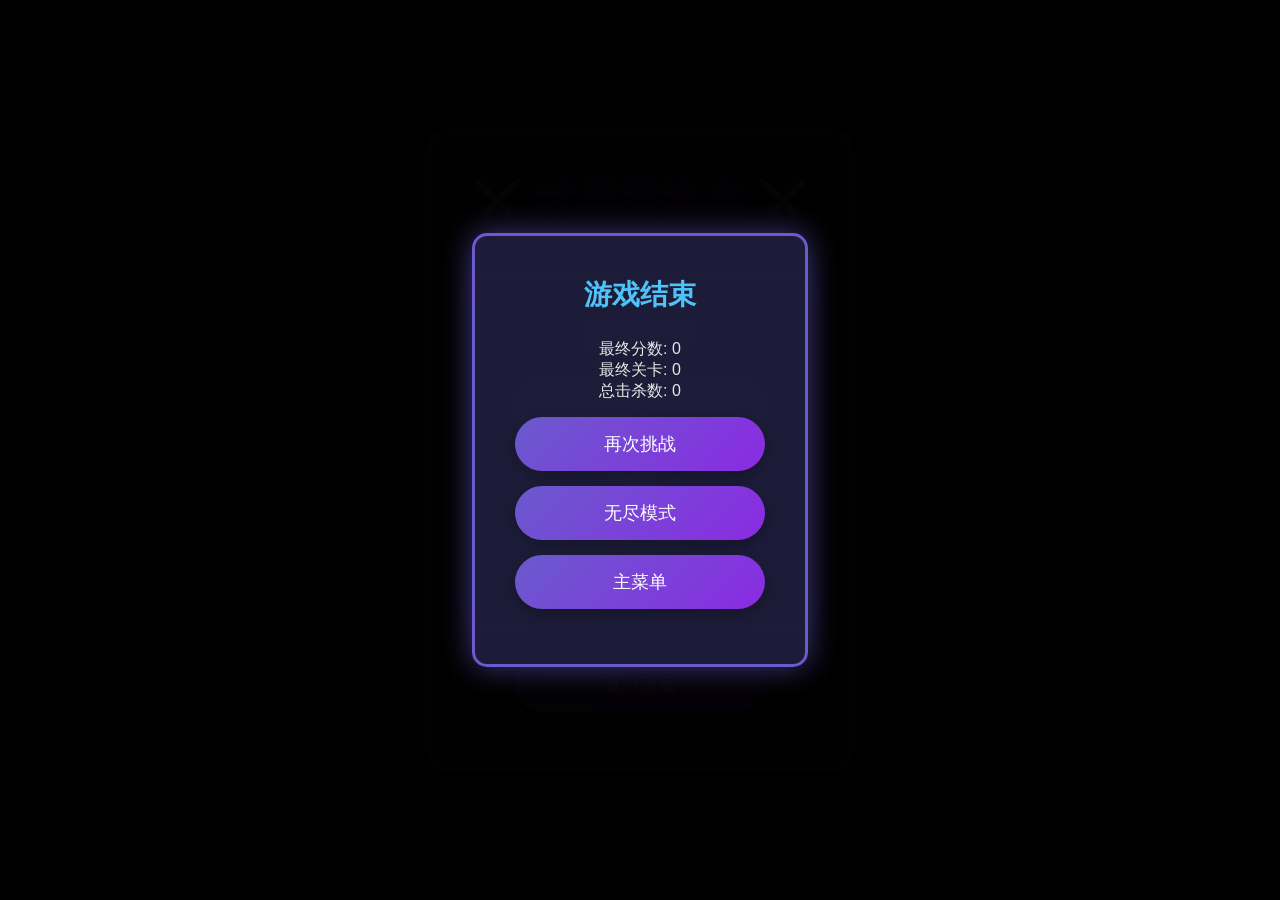
<file: steam-integrated-game.html>
<!DOCTYPE html>
<html lang="zh-CN">
<head>
    <meta charset="UTF-8">
    <meta name="viewport" content="width=device-width, initial-scale=1.0">
    <title>武器替换者 - Steam增强版</title>
    <style>
        * {
            margin: 0;
            padding: 0;
            box-sizing: border-box;
        }

        body {
            background: linear-gradient(135deg, #1a1a2e 0%, #16213e 100%);
            display: flex;
            justify-content: center;
            align-items: center;
            min-height: 100vh;
            font-family: 'Segoe UI', Tahoma, Geneva, Verdana, sans-serif;
            color: #e6e6e6;
            overflow: hidden;
        }

        #game-container {
            position: relative;
            width: 800px;
            height: 600px;
            box-shadow: 0 0 40px rgba(100, 100, 255, 0.4);
            border-radius: 12px;
            overflow: hidden;
        }

        #gameCanvas {
            background: linear-gradient(135deg, #0f3460 0%, #1a1a2e 100%);
            display: block;
            border-radius: 12px;
        }

        #ui-overlay {
            position: absolute;
            top: 15px;
            left: 15px;
            right: 15px;
            display: flex;
            justify-content: space-between;
            pointer-events: none;
            z-index: 10;
        }

        #stats {
            background: rgba(0, 0, 0, 0.75);
            padding: 15px 20px;
            border-radius: 12px;
            border: 2px solid #4a4a8a;
            font-size: 15px;
            line-height: 1.8;
        }

        #stats div {
            margin: 3px 0;
        }

        #controls {
            background: rgba(0, 0, 0, 0.75);
            padding: 15px 20px;
            border-radius: 12px;
            border: 2px solid #4a4a8a;
            font-size: 14px;
            line-height: 1.6;
        }

        #combat-log {
            position: absolute;
            bottom: 20px;
            left: 50%;
            transform: translateX(-50%);
            background: rgba(0, 0, 0, 0.75);
            color: #e6e6e6;
            padding: 10px 20px;
            border-radius: 10px;
            border: 2px solid #4a4a8a;
            min-width: 300px;
            text-align: center;
            z-index: 20;
        }

        #main-menu, #pause-menu, #game-over {
            position: absolute;
            top: 0;
            left: 0;
            width: 100%;
            height: 100%;
            background: rgba(0, 0, 0, 0.85);
            display: flex;
            flex-direction: column;
            justify-content: center;
            align-items: center;
            z-index: 100;
        }

        .menu-content {
            background: rgba(30, 30, 60, 0.95);
            padding: 40px;
            border-radius: 15px;
            border: 3px solid #6a5acd;
            text-align: center;
            box-shadow: 0 0 30px rgba(106, 90, 205, 0.6);
        }

        h1 {
            color: #8a2be2;
            font-size: 42px;
            margin-bottom: 20px;
            text-shadow: 0 0 15px rgba(138, 43, 226, 0.7);
        }

        h2 {
            color: #4fc3f7;
            font-size: 28px;
            margin-bottom: 25px;
        }

        .btn {
            display: block;
            width: 250px;
            padding: 15px;
            margin: 15px auto;
            background: linear-gradient(135deg, #6a5acd, #8a2be2);
            color: white;
            border: none;
            border-radius: 50px;
            font-size: 18px;
            cursor: pointer;
            transition: all 0.3s;
            box-shadow: 0 5px 15px rgba(0, 0, 0, 0.3);
        }

        .btn:hover {
            transform: translateY(-3px);
            box-shadow: 0 8px 20px rgba(138, 43, 226, 0.5);
            background: linear-gradient(135deg, #8a2be2, #6a5acd);
        }

        .btn:active {
            transform: translateY(1px);
        }

        #achievements-list, #high-scores {
            max-height: 300px;
            overflow-y: auto;
            text-align: left;
            margin: 20px 0;
            padding: 15px;
            background: rgba(0, 0, 0, 0.5);
            border-radius: 10px;
        }

        .achievement-item {
            padding: 8px;
            margin: 5px 0;
            background: rgba(106, 90, 205, 0.2);
            border-radius: 5px;
            border-left: 3px solid #8a2be2;
        }

        .achievement-unlocked {
            background: rgba(76, 175, 80, 0.2);
            border-left: 3px solid #4caf50;
        }

        #tutorial-steps {
            max-height: 400px;
            overflow-y: auto;
            text-align: left;
            margin: 20px 0;
            padding: 15px;
            background: rgba(0, 0, 0, 0.5);
            border-radius: 10px;
            line-height: 1.8;
        }

        .tutorial-step {
            margin-bottom: 15px;
            padding-bottom: 15px;
            border-bottom: 1px solid #4a4a8a;
        }

        .tutorial-step:last-child {
            border-bottom: none;
        }

        .highlight {
            color: #ffeb3b;
            font-weight: bold;
        }

        .damage-popup {
            position: absolute;
            color: #ff5252;
            font-weight: bold;
            font-size: 18px;
            pointer-events: none;
            z-index: 15;
            text-shadow: 1px 1px 2px black;
        }

        .weapon-get-effect {
            position: absolute;
            color: #4caf50;
            font-weight: bold;
            font-size: 20px;
            pointer-events: none;
            z-index: 15;
            text-shadow: 1px 1px 2px black;
        }

        .combo-effect {
            position: absolute;
            color: #ff9800;
            font-weight: bold;
            font-size: 22px;
            pointer-events: none;
            z-index: 15;
            text-shadow: 1px 1px 2px black;
        }

        /* 隐藏未激活的菜单 */
        .hidden {
            display: none;
        }

        /* 设置页面样式 */
        .settings-panel {
            max-width: 500px;
            margin: 20px auto;
            padding: 20px;
        }

        .setting-row {
            display: flex;
            justify-content: space-between;
            align-items: center;
            margin: 15px 0;
            padding: 10px;
            background: rgba(0, 0, 0, 0.3);
            border-radius: 8px;
        }

        .setting-label {
            flex: 1;
        }

        .setting-control {
            flex: 1;
            text-align: right;
        }

        select, input[type="range"] {
            width: 100%;
            padding: 8px;
            border-radius: 5px;
            background: #2c2c54;
            color: white;
            border: 1px solid #4a4a8a;
        }

        /* 语言切换按钮 */
        #language-switch {
            position: absolute;
            top: 15px;
            right: 15px;
            background: rgba(0, 0, 0, 0.75);
            color: #e6e6e6;
            border: 1px solid #4a4a8a;
            border-radius: 20px;
            padding: 8px 15px;
            cursor: pointer;
            z-index: 20;
        }
    </style>
</head>
<body>
    <div id="game-container">
        <canvas id="gameCanvas" width="800" height="600"></canvas>

        <!-- 游戏UI -->
        <div id="ui-overlay">
            <div id="stats">
                <div>生命值: <span id="hp">120</span>/<span id="maxHp">120</span></div>
                <div>武器: <span id="weapon">无</span></div>
                <div>连击: <span id="combo">0</span></div>
                <div>分数: <span id="score">0</span></div>
                <div>关卡: <span id="level">1</span></div>
                <div>击杀: <span id="kills">0</span></div>
                <div>里程碑: <span id="milestones">0/0</span></div>
            </div>

            <div id="controls">
                <div>鼠标: 移动</div>
                <div>左键: 攻击</div>
                <div>Q/E/R: 技能</div>
                <div>ESC: 暂停</div>
                <div>空格: 暂停/继续</div>
            </div>
        </div>

        <!-- 战斗日志 -->
        <div id="combat-log">欢迎来到武器替换者！</div>

        <!-- 语言切换 -->
        <button id="language-switch">CN/EN</button>
    </div>

    <!-- 主菜单 -->
    <div id="main-menu">
        <div class="menu-content">
            <h1>⚔️ 武器替换者 ⚔️</h1>
            <h2>Steam增强版</h2>
            <button id="start-game-btn" class="btn">开始游戏</button>
            <button id="tutorial-btn" class="btn">游戏教程</button>
            <button id="achievements-btn" class="btn">成就系统</button>
            <button id="high-scores-btn" class="btn">高分榜</button>
            <button id="settings-btn" class="btn">游戏设置</button>
            <button id="quit-btn" class="btn">退出游戏</button>
        </div>
    </div>

    <!-- 暂停菜单 -->
    <div id="pause-menu" class="hidden">
        <div class="menu-content">
            <h2>游戏暂停</h2>
            <button id="resume-btn" class="btn">继续游戏</button>
            <button id="restart-btn" class="btn">重新开始</button>
            <button id="main-menu-btn" class="btn">返回主菜单</button>
        </div>
    </div>

    <!-- 游戏结束画面 -->
    <div id="game-over" class="hidden">
        <div class="menu-content">
            <h2>游戏结束</h2>
            <div>最终分数: <span id="final-score">0</span></div>
            <div>最终关卡: <span id="final-level">0</span></div>
            <div>总击杀数: <span id="final-kills">0</span></div>
            <button id="retry-btn" class="btn">再次挑战</button>
            <button id="endless-mode-btn" class="btn">无尽模式</button>
            <button id="main-menu-end-btn" class="btn">主菜单</button>
        </div>
    </div>

    <!-- 教程界面 -->
    <div id="tutorial-screen" class="hidden">
        <div class="menu-content" style="max-width: 700px;">
            <h2>🎮 游戏教程</h2>
            <div id="tutorial-steps">
                <div class="tutorial-step">
                    <strong>🎯 游戏目标:</strong> <span class="highlight">在无尽的战斗中生存下来，击败尽可能多的敌人！</span>
                </div>
                <div class="tutorial-step">
                    <strong>⚔️ 武器系统:</strong> 每次获得新武器都会<span class="highlight">替换当前武器</span>，带来不确定性的刺激
                </div>
                <div class="tutorial-step">
                    <strong>🐭 操作方法:</strong>
                    <ul style="margin-top: 8px; padding-left: 20px;">
                        <li>移动鼠标控制角色</li>
                        <li>点击鼠标左键使用当前武器攻击</li>
                        <li>Q/E/R键释放技能</li>
                        <li>ESC键暂停游戏</li>
                    </ul>
                </div>
                <div class="tutorial-step">
                    <strong>🧪 药水系统:</strong> 击败敌人可能掉落药水，提供更多策略选择
                </div>
                <div class="tutorial-step">
                    <strong>🏅 遗物系统:</strong> 特殊掉落的遗物提供永久增益效果
                </div>
                <div class="tutorial-step">
                    <strong>📊 进度系统:</strong> 通过击败敌人升级，解锁里程碑和成就
                </div>
                <div class="tutorial-step">
                    <strong>🔥 连击系统:</strong> 连续击败敌人可建立连击，获得攻击加成
                </div>
                <div class="tutorial-step">
                    <strong>✨ 特殊活动:</strong> 高等级时会出现特殊活动，如元素风暴、时间扭曲等
                </div>
            </div>
            <button id="tutorial-back-btn" class="btn" style="width: 150px; margin-top: 20px;">返回</button>
        </div>
    </div>

    <!-- 成就界面 -->
    <div id="achievements-screen" class="hidden">
        <div class="menu-content" style="max-width: 600px;">
            <h2>🏆 成就系统</h2>
            <div id="achievements-list">
                <!-- 成就列表将通过JavaScript填充 -->
            </div>
            <button id="achievements-back-btn" class="btn" style="width: 150px; margin-top: 20px;">返回</button>
        </div>
    </div>

    <!-- 高分榜界面 -->
    <div id="high-scores-screen" class="hidden">
        <div class="menu-content" style="max-width: 500px;">
            <h2>📈 高分榜</h2>
            <div id="high-scores">
                <!-- 高分会通过JavaScript填充 -->
            </div>
            <button id="high-scores-back-btn" class="btn" style="width: 150px; margin-top: 20px;">返回</button>
        </div>
    </div>

    <!-- 设置界面 -->
    <div id="settings-screen" class="hidden">
        <div class="menu-content" style="max-width: 500px;">
            <h2>⚙️ 游戏设置</h2>
            <div class="settings-panel">
                <div class="setting-row">
                    <div class="setting-label">音效音量</div>
                    <div class="setting-control">
                        <input type="range" id="sfx-volume" min="0" max="100" value="70">
                    </div>
                </div>
                <div class="setting-row">
                    <div class="setting-label">音乐音量</div>
                    <div class="setting-control">
                        <input type="range" id="music-volume" min="0" max="100" value="50">
                    </div>
                </div>
                <div class="setting-row">
                    <div class="setting-label">语言</div>
                    <div class="setting-control">
                        <select id="language-select">
                            <option value="zh">中文</option>
                            <option value="en">English</option>
                        </select>
                    </div>
                </div>
                <div class="setting-row">
                    <div class="setting-label">难度</div>
                    <div class="setting-control">
                        <select id="difficulty-select">
                            <option value="easy">简单</option>
                            <option value="normal" selected>普通</option>
                            <option value="hard">困难</option>
                            <option value="insane">疯狂</option>
                        </select>
                    </div>
                </div>
                <div class="setting-row">
                    <div class="setting-label">特效质量</div>
                    <div class="setting-control">
                        <select id="effects-quality">
                            <option value="low">低</option>
                            <option value="medium" selected>中</option>
                            <option value="high">高</option>
                        </select>
                    </div>
                </div>
            </div>
            <button id="settings-back-btn" class="btn" style="width: 150px; margin-top: 20px;">返回</button>
        </div>
    </div>

    <script>
        // 武器库 - 从垃圾到神器
        const WEAPONS = [
            // Common weapons (普通)
            { name: '生锈的刀', damage: 5, rarity: 'common', color: '#888' },
            { name: '木棍', damage: 3, rarity: 'common', color: '#8B4513' },
            { name: '破布条', damage: 2, rarity: 'common', color: '#aaa' },
            { name: '旧扫帚', damage: 4, rarity: 'common', color: '#A0522D' },
            { name: '石头', damage: 6, rarity: 'common', color: '#808080' },
            { name: '生锈的叉子', damage: 4, rarity: 'common', color: '#C0C0C0' },
            { name: '破碎的瓶子', damage: 5, rarity: 'common', color: '#7CFC00' },
            { name: '铁勺', damage: 3, rarity: 'common', color: '#696969' },
            { name: '木板', damage: 6, rarity: 'common', color: '#D2B48C' },
            { name: '废纸团', damage: 1, rarity: 'common', color: '#FFFFE0' },
            { name: '削尖的树枝', damage: 4, rarity: 'common', color: '#8FBC8F' },
            { name: '旧拖鞋', damage: 2, rarity: 'common', color: '#696969' },
            { name: '生锈的剪刀', damage: 5, rarity: 'common', color: '#C0C0C0' },
            { name: '玻璃片', damage: 7, rarity: 'common', color: '#00CED1' },
            { name: '破碗碎片', damage: 5, rarity: 'common', color: '#F5DEB3' },

            // 新增普通武器
            { name: '钝剑', damage: 8, rarity: 'common', color: '#C0C0C0' },
            { name: '破旧的锤子', damage: 7, rarity: 'common', color: '#A9A9A9' },
            { name: '木棒', damage: 4, rarity: 'common', color: '#8B4513' },
            { name: '破损的镰刀', damage: 6, rarity: 'common', color: '#696969' },
            { name: '旧匕首', damage: 5, rarity: 'common', color: '#708090' },
            { name: '断掉的剑', damage: 3, rarity: 'common', color: '#808080' },
            { name: '生锈的镰刀', damage: 6, rarity: 'common', color: '#2F4F4F' },
            { name: '粗糙的短斧', damage: 7, rarity: 'common', color: '#666666' },
            { name: '废弃的钩爪', damage: 5, rarity: 'common', color: '#A9A9A9' },
            { name: '木制长矛', damage: 6, rarity: 'common', color: '#8B4513' },

            // Uncommon weapons (不常见)
            { name: '铁剑', damage: 10, rarity: 'uncommon', color: '#silver' },
            { name: '钢斧', damage: 15, rarity: 'uncommon', color: '#666' },
            { name: '长矛', damage: 12, rarity: 'uncommon', color: '#888888' },
            { name: '铜制短剑', damage: 11, rarity: 'uncommon', color: '#B87333' },
            { name: '精制弓箭', damage: 14, rarity: 'uncommon', color: '#8B4513' },
            { name: '小手斧', damage: 13, rarity: 'uncommon', color: '#A9A9A9' },
            { name: '猎人之弩', damage: 16, rarity: 'uncommon', color: '#654321' },
            { name: '钢钉锤', damage: 12, rarity: 'uncommon', color: '#2F4F4F' },
            { name: '双刃匕首', damage: 13, rarity: 'uncommon', color: '#DCDCDC' },
            { name: '轻便弯刀', damage: 11, rarity: 'uncommon', color: '#FFD700' },
            { name: '青铜战锤', damage: 14, rarity: 'uncommon', color: '#CD853F' },
            { name: '强化木杖', damage: 10, rarity: 'uncommon', color: '#DAA520' },
            { name: '双头长枪', damage: 15, rarity: 'uncommon', color: '#C0C0C0' },
            { name: '硬皮盾牌', damage: 8, rarity: 'uncommon', color: '#8B4513', defensive: true },
            { name: '锋利鱼叉', damage: 17, rarity: 'uncommon', color: '#C0C0C0' },
            { name: '工匠之锤', damage: 13, rarity: 'uncommon', color: '#A9A9A9' },

            // Rare weapons (稀有)
            { name: '银制长剑', damage: 22, rarity: 'rare', color: '#C0C0C0' },
            { name: '精灵短弓', damage: 20, rarity: 'rare', color: '#228B22' },
            { name: '魔法法杖', damage: 18, rarity: 'rare', color: '#9370DB' },
            { name: '巨斧', damage: 25, rarity: 'rare', color: '#696969' },
            { name: '贵族佩剑', damage: 23, rarity: 'rare', color: '#FFD700' },
            { name: '附魔匕首', damage: 21, rarity: 'rare', color: '#4169E1' },
            { name: '骑士长枪', damage: 24, rarity: 'rare', color: '#FFA500' },
            { name: '秘银剑', damage: 28, rarity: 'rare', color: '#E6E6FA' },
            { name: '龙鳞剑', damage: 26, rarity: 'rare', color: '#8FBC8F' },
            { name: '寒冰法杖', damage: 19, rarity: 'rare', color: '#87CEEB' },
            { name: '烈焰之剑', damage: 27, rarity: 'rare', color: '#FF4500' },
            { name: '雷鸣锤', damage: 24, rarity: 'rare', color: '#B0C4DE' },
            { name: '影刃', damage: 22, rarity: 'rare', color: '#4B0082' },
            { name: '治愈之杖', damage: 15, rarity: 'rare', color: '#98FB98', healing: true },
            { name: '灵魂收割者', damage: 30, rarity: 'rare', color: '#660066' },
            { name: '风暴之刃', damage: 25, rarity: 'rare', color: '#F0E68C' },

            // Epic weapons (史诗)
            { name: '圣剑·艾克斯卡利布尔', damage: 35, rarity: 'epic', color: '#FFD700' },
            { name: '龙怒', damage: 40, rarity: 'epic', color: '#FF4500' },
            { name: '泰拉之怒', damage: 38, rarity: 'epic', color: '#32CD32' },
            { name: '暗影猎手', damage: 36, rarity: 'epic', color: '#2F4F4F' },
            { name: '雷神之锤', damage: 42, rarity: 'epic', color: '#DAA520' },
            { name: '凤凰羽扇', damage: 33, rarity: 'epic', color: '#FF6347' },
            { name: '冰霜之王', damage: 37, rarity: 'epic', color: '#87CEEB' },
            { name: '风暴使者', damage: 39, rarity: 'epic', color: '#87CEFA' },
            { name: '时间之刃', damage: 34, rarity: 'epic', color: '#9370DB' },
            { name: '星辰法杖', damage: 32, rarity: 'epic', color: '#4169E1' },
            { name: '末日审判', damage: 45, rarity: 'epic', color: '#8A2BE2' },
            { name: '创世之剑', damage: 41, rarity: 'epic', color: '#7CFC00' },
            { name: '深渊之触', damage: 38, rarity: 'epic', color: '#00008B' },
            { name: '永恒荣耀', damage: 36, rarity: 'epic', color: '#FFE4B5' },
            { name: '宇宙法则', damage: 43, rarity: 'epic', color: '#1E90FF' },
            { name: '虚无权杖', damage: 35, rarity: 'epic', color: '#6A5ACD' },

            // Legendary weapons (传说)
            { name: '神罚', damage: 55, rarity: 'legendary', color: '#FFA500' },
            { name: '破晓', damage: 52, rarity: 'legendary', color: '#FFD700' },
            { name: '末世灾厄', damage: 60, rarity: 'legendary', color: '#8B0000' },
            { name: '真理之口', damage: 50, rarity: 'legendary', color: '#4169E1' },
            { name: '永恒切片', damage: 58, rarity: 'legendary', color: '#7CFC00' },
            { name: '创世纪', damage: 56, rarity: 'legendary', color: '#9370DB' },
            { name: '天启', damage: 62, rarity: 'legendary', color: '#2F4F4F' },
            { name: '天穹之剑', damage: 54, rarity: 'legendary', color: '#87CEEB' },
            { name: '时空之刃', damage: 57, rarity: 'legendary', color: '#9400D3' },
            { name: '万物终结', damage: 65, rarity: 'legendary', color: '#000000' },
            { name: '绝对领域', damage: 53, rarity: 'legendary', color: '#FF69B4' },
            { name: '概念武装', damage: 59, rarity: 'legendary', color: '#00BFFF' },
            { name: '因果律武器', damage: 63, rarity: 'legendary', color: '#FF00FF' },
            { name: '现实修改器', damage: 51, rarity: 'legendary', color: '#00FFFF' },
            { name: '存在抹除', damage: 64, rarity: 'legendary', color: '#FF0000' },
            { name: '无限手套', damage: 70, rarity: 'legendary', color: '#6A0DAD' },

            // Mythic weapons (神话)
            { name: '阿斯加德之剑', damage: 80, rarity: 'mythic', color: '#FFD700' },
            { name: '概念实体', damage: 75, rarity: 'mythic', color: '#7CFC00' },
            { name: '现实破坏者', damage: 85, rarity: 'mythic', color: '#00BFFF' },
            { name: '虚无化身', damage: 78, rarity: 'mythic', color: '#9400D3' },
            { name: '超越界限', damage: 82, rarity: 'mythic', color: '#FF00FF' },
            { name: '存在论', damage: 77, rarity: 'mythic', color: '#FFA500' },
            { name: '万有理论', damage: 84, rarity: 'mythic', color: '#0000FF' },
            { name: '第一因', damage: 88, rarity: 'mythic', color: '#4B0082' },
            { name: '宇宙意识', damage: 86, rarity: 'mythic', color: '#32CD32' },
            { name: '终极武器', damage: 90, rarity: 'mythic', color: '#000000' }
        ];

        // 预定义的稀有度颜色
        const rarityColors = {
            common: [200, 200, 200],     // 白色
            uncommon: [100, 200, 100],   // 绿色
            rare: [100, 150, 255],       // 蓝色
            epic: [200, 100, 255],       // 紫色
            legendary: [255, 150, 50],   // 橙色
            mythic: [255, 50, 200]       // 粉色
        };

        // 画布和上下文
        const canvas = document.getElementById('gameCanvas');
        const ctx = canvas.getContext('2d');

        // 预加载所有精灵图像
        const imageCache = {};

        function loadImage(src) {
            return new Promise((resolve, reject) => {
                if (imageCache[src]) {
                    resolve(imageCache[src]);
                    return;
                }

                const img = new Image();
                img.onload = () => {
                    imageCache[src] = img;
                    resolve(img);
                };
                img.onerror = reject;
                img.src = src;
            });
        }

        // 尝试加载图像，失败时使用回退方案
        async function loadGameImages() {
            const imagesToLoad = [
                'assets/sprites/weapon_sword.png',
                'assets/sprites/enemy_slime.png',
                'assets/sprites/enemies.png',
                'assets/sprites/potions.png'
            ];

            const promises = imagesToLoad.map(src => loadImage(src).catch(() => {
                // 如果加载失败，创建一个占位图像
                const placeholder = document.createElement('canvas');
                placeholder.width = 32;
                placeholder.height = 32;
                const pctx = placeholder.getContext('2d');
                pctx.fillStyle = '#FF00FF'; // 粉红色表示缺失的图像
                pctx.fillRect(0, 0, 32, 32);
                pctx.strokeStyle = '#FFFFFF';
                pctx.lineWidth = 2;
                pctx.strokeRect(2, 2, 28, 28);
                imageCache[src] = placeholder;
                return placeholder;
            }));

            await Promise.all(promises);
        }

        // 游戏状态
        let gameState = {
            player: {
                x: canvas.width / 2,
                y: canvas.height / 2,
                size: 15,
                hp: 120,
                maxHp: 120,
                weapon: null,
                score: 0,
                combo: 0,
                maxCombo: 0,
                lastHitTime: Date.now(),
                maxComboDamage: 1.0,
                attackRange: 50,
                attackCooldown: 0,
                comboDamageMultiplier: 1.0,
                comboAttackSpeed: 1.0,
                comboDefense: 1.0
            },
            enemies: [],
            drops: [],
            potions: [],
            relics: [],
            buffs: [],
            level: 1,
            kills: 0,
            gameOver: false,
            paused: false,
            mousePosition: { x: 0, y: 0 },
            lastShotTime: 0,
            shotsPerSecond: 0,
            comboEffects: [],
            damagePopups: [],
            weaponGetEffects: []
        };

        // 本地化支持
        const translations = {
            zh: {
                levelUp: "升级！第 %d 关",
                weaponPickup: "获得武器：%s",
                potionUse: "使用药水：%s",
                relicAcquire: "获得遗物：%s",
                skillAOE: "%s 造成了范围伤害，击中 %d 个敌人！",
                skillNoHit: "%s 没有击中任何敌人",
                gameOver: "游戏结束！分数：%d",
                finalScore: "最终分数: %d",
                finalLevel: "最终关卡: %d"
            },
            en: {
                levelUp: "Level Up! Level %d",
                weaponPickup: "Got weapon: %s",
                potionUse: "Used potion: %s",
                relicAcquire: "Acquired relic: %s",
                skillAOE: "%s dealt area damage, hit %d enemies!",
                skillNoHit: "%s hit no enemies",
                gameOver: "Game Over! Score: %d",
                finalScore: "Final Score: %d",
                finalLevel: "Final Level: %d"
            }
        };

        let currentLanguage = 'zh';
        function t(key) {
            return translations[currentLanguage][key] || translations.zh[key] || key;
        }

        // 敌人类
        class Enemy {
            constructor(level, type = null) {
                // 为不同类型敌人添加不同的生成权重，让游戏体验更平衡
                const enemyWeights = {
                    'MELEE': Math.min(0.4, 0.4 - (level * 0.005)), // 随等级提高，近战敌人比例稍微下降
                    'RANGED': Math.min(0.3, 0.25 + (level * 0.008)), // 随等级提高，远程敌人比例适当上升
                    'ELITE': Math.min(0.15, 0.05 + (level * 0.008)), // 精英敌人随等级提高而增加
                    'SUPPORT': Math.min(0.1, 0.02 + (level * 0.005)), // 支援型敌人随等级提高而增加
                    'ARCHER': Math.min(0.1, 0.02 + (level * 0.005)), // 弓箭手随等级提高而增加
                    'MAGE': Math.min(0.08, 0.01 + (level * 0.005)), // 法师随等级提高而增加
                    'ASSASSIN': Math.min(0.05, 0.005 + (level * 0.004)), // 刺客随等级提高而增加
                    'UNDEAD': Math.min(0.05, 0.005 + (level * 0.004)), // 亡灵随等级提高而增加
                    'BEAST': Math.min(0.05, 0.005 + (level * 0.004)), // 野兽随等级提高而增加
                    'SKELETON': Math.min(0.05, 0.003 + (level * 0.003)), // 骷髅随等级提高而增加
                    'GOBLIN': Math.min(0.05, 0.003 + (level * 0.003)), // 哥布林随等级提高而增加
                    'DRAGON': Math.min(0.03, 0.001 + (level * 0.002)), // 龙类随等级提高而增加
                    'GOLEM': Math.min(0.03, 0.001 + (level * 0.002)), // 石像鬼随等级提高而增加
                    'SPIDER': Math.min(0.03, 0.001 + (level * 0.002)), // 蜘蛛随等级提高而增加
                    'BERSERKER': Math.min(0.02, 0.0005 + (level * 0.0015)), // 狂战士随等级提高而增加
                    'WIZARD': Math.min(0.02, 0.0005 + (level * 0.0015)), // 巫师随等级提高而增加
                    'PHANTOM': Math.min(0.02, 0.0005 + (level * 0.0015)), // 幻影随等级提高而增加
                    'TROLL': Math.min(0.01, 0.0002 + (level * 0.001)), // 巨魔随等级提高而增加
                    'LICH': Math.min(0.01, 0.0002 + (level * 0.001)), // 巫妖王随等级提高而增加
                    'ANGEL': Math.min(0.005, 0.0001 + (level * 0.0008)), // 天使随等级提高而增加
                    'PIRATE': Math.min(0.005, 0.0001 + (level * 0.0008)), // 海盗随等级提高而增加
                    'NINJA': Math.min(0.005, 0.0001 + (level * 0.0008)), // 忍者随等级提高而增加
                    'CYBORG': Math.min(0.005, 0.0001 + (level * 0.0008)), // 机械战士随等级提高而增加
                    'ELF': Math.min(0.005, 0.0001 + (level * 0.0008)), // 精灵随等级提高而增加
                    'DRUID': Math.min(0.005, 0.0001 + (level * 0.0008)), // 德鲁伊随等级提高而增加
                    'SHADOW': Math.min(0.003, 0.00005 + (level * 0.0005)), // 暗影随等级提高而增加
                    'BOSS': Math.min(0.002, 0.00003 + (level * 0.0003)), // Boss随等级提高而增加
                    'DEMIGOD': Math.min(0.001, 0.00001 + (level * 0.0001)), // 半神随等级提高而增加
                    'DEMON': Math.min(0.001, 0.00001 + (level * 0.0001)), // 小恶魔随等级提高而增加
                    'PLANET': Math.min(0.0005, 0.000005 + (level * 0.00005)), // 行星级随等级提高而增加
                    'COSMOS': Math.min(0.0001, 0.000001 + (level * 0.00001)), // 宇宙级随等级提高而增加
                    'ELEMENTAL': Math.min(0.003, 0.00005 + (level * 0.0003)) // 元素生物随等级提高而增加
                };

                // 计算总权重
                let totalWeight = 0;
                for (const weight of Object.values(enemyWeights)) {
                    totalWeight += weight;
                }

                // 随着关卡提高，添加新的敌人类型
                if (level > 8) { // 只有在较高的关卡才出现新敌人
                    enemyWeights['ANGEL'] = Math.min(0.005, 0.0001 + (level * 0.0002)); // 天使随等级提高而增加
                    enemyWeights['PIRATE'] = Math.min(0.005, 0.0001 + (level * 0.0002)); // 海盗随等级提高而增加
                    enemyWeights['NINJA'] = Math.min(0.005, 0.0001 + (level * 0.0003)); // 忍者随等级提高而增加
                    enemyWeights['CYBORG'] = Math.min(0.004, 0.0001 + (level * 0.0002)); // 机械战士随等级提高而增加
                    enemyWeights['ELF'] = Math.min(0.004, 0.0001 + (level * 0.0002)); // 精灵随等级提高而增加
                    enemyWeights['DRUID'] = Math.min(0.004, 0.0001 + (level * 0.0002)); // 德鲁伊随等级提高而增加
                }

                if (level > 12) { // 更高的关卡才出现以下敌人
                    enemyWeights['ZOMBIE'] = Math.min(0.003, 0.0001 + (level * 0.0001)); // 僵尸随等级提高而增加
                    enemyWeights['ORGE'] = Math.min(0.002, 0.00005 + (level * 0.0001)); // 食人魔随等级提高而增加
                }

                if (level > 20) { // 非常高的关卡才出现以下敌人
                    enemyWeights['PHOENIX'] = Math.min(0.001, 0.00005 + (level * 0.00008)); // 凤凰随等级提高而增加
                    enemyWeights['KRAKEN'] = Math.min(0.0005, 0.00002 + (level * 0.00005)); // 海怪随等级提高而增加
                }

                // 更高关卡（25级以上）出现更稀有的敌人
                if (level > 25) {
                    enemyWeights['DRAGON_KING'] = Math.min(0.0003, 0.00001 + (level * 0.00003)); // 龙王随等级提高而增加
                    enemyWeights['UNICORN'] = Math.min(0.0003, 0.00001 + (level * 0.00003)); // 独角兽随等级提高而增加
                }

                if (level > 30) {
                    enemyWeights['BASILISK'] = Math.min(0.0002, 0.000005 + (level * 0.00002)); // 蛇怪随等级提高而增加
                    enemyWeights['GRIFFIN'] = Math.min(0.0002, 0.000005 + (level * 0.00002)); // 狮鹫随等级提高而增加
                }

                if (level > 35) {
                    enemyWeights['MINOTAUR'] = Math.min(0.0001, 0.000003 + (level * 0.00001)); // 牛头怪随等级提高而增加
                    enemyWeights['HYDRA'] = Math.min(0.0001, 0.000003 + (level * 0.00001)); // 九头蛇随等级提高而增加
                }

                if (level > 40) {
                    enemyWeights['PEGASUS'] = Math.min(0.0001, 0.000002 + (level * 0.000008)); // 飞马随等级提高而增加
                    enemyWeights['COCKATRICE'] = Math.min(0.0001, 0.000002 + (level * 0.000008)); // 鸡蛇怪随等级提高而增加
                    enemyWeights['CHIMERA'] = Math.min(0.00008, 0.000001 + (level * 0.000005)); // 奇美拉随等级提高而增加
                    enemyWeights['BANSHEE'] = Math.min(0.00008, 0.000001 + (level * 0.000005)); // 女妖随等级提高而增加
                }

                // 根据权重随机选择敌人类型
                const rand = Math.random() * totalWeight;
                let currentWeight = 0;
                let selectedType = null;

                for (const [enemyType, weight] of Object.entries(enemyWeights)) {
                    currentWeight += weight;
                    if (rand <= currentWeight) {
                        selectedType = enemyType;
                        break;
                    }
                }

                // 如果没有明确指定类型，则使用随机选择的类型
                this.type = type || selectedType || 'MELEE';

                // 根据敌人类型设置配置
                const config = this.getEnemyConfig(this.type);

                // 基础属性 - 随等级增长
                this.x = Math.random() * (canvas.width - 100) + 50;
                this.y = Math.random() * (canvas.height - 100) + 50;

                // 避免生成在玩家附近
                const player = gameState.player;
                const distanceToPlayer = Math.sqrt((this.x - player.x) ** 2 + (this.y - player.y) ** 2);
                if (distanceToPlayer < 150) {
                    // 重新生成位置
                    this.x = Math.random() * (canvas.width - 100) + 50;
                    this.y = Math.random() * (canvas.height - 100) + 50;
                }

                // 使用改进的增长曲线
                this.baseHp = 10 + level * 2.2 + Math.pow(level * 0.3, 1.4);
                this.baseDamage = 2.0 + level * 0.6 + Math.pow(level * 0.25, 1.3);
                this.baseSpeed = 0.5 + Math.log(level + 1) * 0.3;

                this.hp = Math.floor(this.baseHp * config.hp);
                this.maxHp = this.hp;
                this.damage = Math.floor(this.baseDamage * config.damage);
                this.speed = this.baseSpeed * config.speed;
                this.size = 15 * config.size;
                this.color = config.color || '#FF0000';
                this.behavior = config.behavior || 'melee';
                this.weapon = this.generateEnemyWeapon(level);
                this.lastShot = 0;
                this.shotDelay = 60 + Math.random() * 60; // 射击延迟
                this.lastMoveX = 0;
                this.lastMoveY = 0;
                this.moveChangeInterval = 60 + Math.random() * 60; // 移动方向改变间隔
                this.moveTimer = 0;
                this.dx = (Math.random() - 0.5) * 2;
                this.dy = (Math.random() - 0.5) * 2;

                // 随着等级提高，添加特殊能力
                if (level > 15) {
                    if (Math.random() < 0.1) { // 10% 概率有特殊能力
                        if (Math.random() < 0.5) {
                            this.hasShield = true; // 护盾
                            this.shieldHp = Math.floor(this.maxHp * 0.3);
                        } else {
                            this.hasRegen = true; // 回血
                            this.regenRate = 0.01 * level;
                        }
                    }
                }

                if (level > 30) {
                    if (Math.random() < 0.2) { // 20% 概率有高级特殊能力
                        if (Math.random() < 0.5) {
                            this.hasTeleport = true; // 传送能力
                            this.teleportCooldown = 5000;
                            this.lastTeleport = 0;
                        } else {
                            this.hasSummon = true; // 召唤能力
                            this.summonCooldown = 10000;
                            this.lastSummon = 0;
                        }
                    }
                }

                // 根据行为类型设置特殊属性
                switch (this.behavior) {
                    case 'ranged':
                        this.attackRange = 150;
                        break;
                    case 'melee':
                        this.attackRange = 30;
                        break;
                    case 'support':
                        this.supportRange = 200;
                        break;
                }
            }

            getEnemyConfig(type) {
                const configs = {
                    'MELEE': { name: '近战兵', speed: 1.0, hp: 1.0, damage: 1.0, size: 1.0, color: '#FF4444', behavior: 'melee' },
                    'RANGED': { name: '远程兵', speed: 0.8, hp: 0.8, damage: 1.2, size: 0.9, color: '#4444FF', behavior: 'ranged' },
                    'ELITE': { name: '精英兵', speed: 1.2, hp: 1.5, damage: 1.3, size: 1.2, color: '#FFAA00', behavior: 'mixed' },
                    'SUPPORT': { name: '支援兵', speed: 0.9, hp: 1.1, damage: 0.9, size: 1.0, color: '#AA00FF', behavior: 'support' },
                    'ARCHER': { name: '弓箭手', speed: 1.0, hp: 0.9, damage: 1.1, size: 0.95, color: '#00AAFF', behavior: 'ranged' },
                    'MAGE': { name: '法师', speed: 0.7, hp: 0.8, damage: 1.5, size: 1.1, color: '#AA00AA', behavior: 'ranged' },
                    'ASSASSIN': { name: '刺客', speed: 1.5, hp: 0.7, damage: 1.8, size: 0.8, color: '#000000', behavior: 'melee' },
                    'UNDEAD': { name: '亡灵', speed: 0.9, hp: 1.2, damage: 1.0, size: 1.0, color: '#666666', behavior: 'melee' },
                    'BEAST': { name: '野兽', speed: 1.1, hp: 1.0, damage: 1.1, size: 1.05, color: '#8B4513', behavior: 'melee' },
                    'SKELETON': { name: '骷髅', speed: 1.0, hp: 0.9, damage: 1.0, size: 0.95, color: '#DDDDDD', behavior: 'melee' },
                    'GOBLIN': { name: '哥布林', speed: 1.3, hp: 0.6, damage: 1.0, size: 0.8, color: '#228B22', behavior: 'mixed' },
                    'DRAGON': { name: '龙', speed: 0.6, hp: 3.0, damage: 2.0, size: 2.5, color: '#FF6600', behavior: 'ranged' },
                    'GOLEM': { name: '石像鬼', speed: 0.5, hp: 4.0, damage: 1.8, size: 2.2, color: '#8B4513', behavior: 'melee' },
                    'SPIDER': { name: '蜘蛛', speed: 1.4, hp: 0.7, damage: 1.2, size: 0.7, color: '#8B008B', behavior: 'melee' },
                    'BERSERKER': { name: '狂战士', speed: 1.2, hp: 1.8, damage: 1.6, size: 1.4, color: '#B22222', behavior: 'melee' },
                    'WIZARD': { name: '巫师', speed: 0.6, hp: 0.8, damage: 2.2, size: 1.2, color: '#4169E1', behavior: 'ranged' },
                    'PHANTOM': { name: '幻影', speed: 1.6, hp: 0.5, damage: 1.4, size: 0.85, color: '#8A2BE2', behavior: 'mixed' },
                    'TROLL': { name: '巨魔', speed: 0.7, hp: 2.5, damage: 1.7, size: 2.0, color: '#2E8B57', behavior: 'melee' },
                    'LICH': { name: '巫妖王', speed: 0.5, hp: 3.5, damage: 2.5, size: 1.8, color: '#663399', behavior: 'ranged' },
                    'ANGEL': { name: '天使', speed: 1.0, hp: 2.0, damage: 1.8, size: 1.7, color: '#FFFAF0', behavior: 'support' },
                    'PIRATE': { name: '海盗', speed: 1.1, hp: 1.4, damage: 1.5, size: 1.1, color: '#2F4F4F', behavior: 'melee' },
                    'NINJA': { name: '忍者', speed: 1.8, hp: 0.8, damage: 2.0, size: 0.85, color: '#000000', behavior: 'melee' },
                    'CYBORG': { name: '机械战士', speed: 0.9, hp: 2.2, damage: 1.9, size: 1.5, color: '#708090', behavior: 'ranged' },
                    'ELF': { name: '精灵', speed: 1.3, hp: 1.1, damage: 1.4, size: 0.95, color: '#32CD32', behavior: 'ranged' },
                    'DRUID': { name: '德鲁伊', speed: 0.8, hp: 1.6, damage: 1.6, size: 1.2, color: '#228B22', behavior: 'support' },
                    'SHADOW': { name: '暗影', speed: 1.5, hp: 0.6, damage: 2.2, size: 0.9, color: '#2F4F4F', behavior: 'melee' },
                    'BOSS': { name: 'Boss', speed: 0.5, hp: 5.0, damage: 2.5, size: 3.0, color: '#8B0000', behavior: 'mixed' },
                    'DEMIGOD': { name: '半神', speed: 1.0, hp: 4.0, damage: 3.0, size: 2.8, color: '#FFD700', behavior: 'mixed' },
                    'DEMON': { name: '小恶魔', speed: 1.2, hp: 1.5, damage: 2.0, size: 1.3, color: '#8B008B', behavior: 'mixed' },
                    'PLANET': { name: '行星级', speed: 0.2, hp: 10.0, damage: 4.0, size: 4.0, color: '#4169E1', behavior: 'support' },
                    'COSMOS': { name: '宇宙级', speed: 0.1, hp: 20.0, damage: 5.0, size: 5.0, color: '#9400D3', behavior: 'mixed' },
                    'ELEMENTAL': { name: '元素生物', speed: 1.0, hp: 1.8, damage: 1.7, size: 1.4, color: '#32CD32', behavior: 'mixed' }
                };

                return configs[type] || configs['MELEE'];
            }

            generateEnemyWeapon(level) {
                // 为敌人生成武器，用于掉落
                const weaponTypes = ['sword', 'axe', 'bow', 'staff', 'dagger'];
                const type = weaponTypes[Math.floor(Math.random() * weaponTypes.length)];

                // 基于关卡生成敌人武器
                const damage = Math.floor(5 + level * 0.8);
                const rarities = ['common', 'uncommon', 'rare'];
                const rarity = rarities[Math.min(rarities.length - 1, Math.floor(level / 10))];

                return {
                    name: `敌人的${type}`,
                    damage: damage,
                    rarity: rarity,
                    color: '#FF0000'
                };
            }

            update() {
                if (gameState.gameOver || gameState.paused) return;

                const player = gameState.player;

                // 更新特殊能力
                if (this.hasRegen && this.hp < this.maxHp) {
                    this.hp = Math.min(this.maxHp, this.hp + this.regenRate);
                }

                // 不同行为模式
                switch (this.behavior) {
                    case 'melee':
                        // 近战行为：直接朝玩家移动
                        const dx = player.x - this.x;
                        const dy = player.y - this.y;
                        const distance = Math.sqrt(dx * dx + dy * dy);

                        if (distance > 0) {
                            this.x += (dx / distance) * this.speed;
                            this.y += (dy / distance) * this.speed;
                        }
                        break;

                    case 'ranged':
                        // 远程行为：保持距离并射击
                        const rdx = player.x - this.x;
                        const rdy = player.y - this.y;
                        const rDistance = Math.sqrt(rdx * rdx + rdy * rdy);

                        if (rDistance > this.attackRange) {
                            // 太远了，靠近玩家
                            if (rDistance > 0) {
                                this.x += (rdx / rDistance) * this.speed * 0.7;
                                this.y += (rdy / rDistance) * this.speed * 0.7;
                            }
                        } else if (rDistance < this.attackRange * 0.6) {
                            // 太近了，远离玩家
                            if (rDistance > 0) {
                                this.x -= (rdx / rDistance) * this.speed * 0.5;
                                this.y -= (rdy / rDistance) * this.speed * 0.5;
                            }
                        }
                        // 射击逻辑
                        if (rDistance <= this.attackRange && Date.now() - this.lastShot > this.shotDelay) {
                            this.shoot(player);
                            this.lastShot = Date.now();
                        }
                        break;

                    case 'support':
                        // 支援行为：辅助其他敌人
                        let nearestAlly = null;
                        let nearestDistance = Infinity;

                        for (const enemy of gameState.enemies) {
                            if (enemy !== this) {
                                const dist = Math.sqrt((enemy.x - this.x) ** 2 + (enemy.y - this.y) ** 2);
                                if (dist < nearestDistance) {
                                    nearestDistance = dist;
                                    nearestAlly = enemy;
                                }
                            }
                        }

                        if (nearestAlly && nearestDistance < this.supportRange) {
                            // 移向最近的盟友
                            const adx = nearestAlly.x - this.x;
                            const ady = nearestAlly.y - this.y;
                            const aDistance = Math.sqrt(adx * adx + ady * ady);

                            if (aDistance > 0) {
                                this.x += (adx / aDistance) * this.speed * 0.8;
                                this.y += (ady / aDistance) * this.speed * 0.8;

                                // 增强盟友
                                if (aDistance < 50) {
                                    nearestAlly.damage = Math.min(nearestAlly.damage + 0.01, nearestAlly.damage * 1.1);
                                    nearestAlly.speed = Math.min(nearestAlly.speed + 0.005, nearestAlly.speed * 1.05);
                                }
                            }
                        } else {
                            // 否则朝玩家移动
                            const edx = player.x - this.x;
                            const edy = player.y - this.y;
                            const eDistance = Math.sqrt(edx * edx + edy * edy);

                            if (eDistance > 0) {
                                this.x += (edx / eDistance) * this.speed * 0.6;
                                this.y += (edy / eDistance) * this.speed * 0.6;
                            }
                        }
                        break;

                    case 'mixed':
                        // 混合行为：根据情况选择近战或远程
                        const mdx = player.x - this.x;
                        const mdy = player.y - this.y;
                        const mDistance = Math.sqrt(mdx * mdx + mdy * mdy);

                        if (mDistance > this.attackRange * 0.8) {
                            // 远程时接近玩家
                            if (mDistance > 0) {
                                this.x += (mdx / mDistance) * this.speed;
                                this.y += (mdy / mDistance) * this.speed;
                            }
                        } else {
                            // 近距离时保持压力
                            if (mDistance > 0) {
                                this.x += (mdx / mDistance) * this.speed * 0.7;
                                this.y += (mdy / mDistance) * this.speed * 0.7;
                            }

                            // 有机会就攻击
                            if (mDistance <= this.attackRange * 1.2) {
                                if (Date.now() - this.lastShot > this.shotDelay * 0.8) {
                                    this.shoot(player);
                                    this.lastShot = Date.now();
                                }
                            }
                        }
                        break;
                }

                // 确保敌人在边界内
                this.x = Math.max(this.size, Math.min(canvas.width - this.size, this.x));
                this.y = Math.max(this.size, Math.min(canvas.height - this.size, this.y));

                // 检查与玩家的碰撞
                const collisionDistance = this.size + player.size;
                const actualDistance = Math.sqrt((this.x - player.x) ** 2 + (this.y - player.y) ** 2);

                if (actualDistance < collisionDistance) {
                    // 计算伤害
                    let damage = this.damage;

                    // 应用连击防御效果
                    if (player.comboDefense < 1.0) {
                        damage *= player.comboDefense;
                    }

                    player.hp -= damage;

                    // 创建碰撞效果
                    createParticles(this.x, this.y, '#ff0000', 15, 'explosion');

                    // 重置连击
                    resetCombo();

                    // 检查玩家是否死亡
                    if (player.hp <= 0) {
                        player.hp = 0;
                        endGame();
                    }
                }
            }

            shoot(target) {
                // 发射子弹的逻辑
                const proj = {
                    x: this.x,
                    y: this.y,
                    dx: (target.x - this.x),
                    dy: (target.y - this.y),
                    speed: 3,
                    size: 5,
                    damage: Math.floor(this.damage * 0.7),
                    owner: this
                };

                // 标准化方向
                const len = Math.sqrt(proj.dx * proj.dx + proj.dy * proj.dy);
                if (len > 0) {
                    proj.dx /= len;
                    proj.dy /= len;
                }

                gameState.projectiles = gameState.projectiles || [];
                gameState.projectiles.push(proj);
            }

            draw() {
                // 绘制敌人
                ctx.fillStyle = this.color;
                ctx.beginPath();
                ctx.arc(this.x, this.y, this.size, 0, Math.PI * 2);
                ctx.fill();

                // 绘制生命条
                const barWidth = this.size * 2;
                const barHeight = 4;
                const barX = this.x - this.size;
                const barY = this.y - this.size - 8;

                // 背景
                ctx.fillStyle = '#333';
                ctx.fillRect(barX, barY, barWidth, barHeight);

                // 生命值
                ctx.fillStyle = '#0f0';
                const lifePercent = this.hp / this.maxHp;
                ctx.fillRect(barX, barY, barWidth * lifePercent, barHeight);

                // 如果有护盾，绘制护盾条
                if (this.hasShield && this.shieldHp > 0) {
                    ctx.fillStyle = '#00f';
                    ctx.fillRect(barX, barY - 6, barWidth * (this.shieldHp / (this.maxHp * 0.3)), 4);
                }

                // 如果是特殊敌人，添加视觉识别标记
                if (this.type === 'ELITE') {
                    ctx.strokeStyle = '#FFAA00';
                    ctx.lineWidth = 2;
                    ctx.beginPath();
                    ctx.arc(this.x, this.y, this.size + 3, 0, Math.PI * 2);
                    ctx.stroke();
                } else if (this.type === 'BOSS') {
                    ctx.strokeStyle = '#8B0000';
                    ctx.lineWidth = 3;
                    ctx.beginPath();
                    ctx.arc(this.x, this.y, this.size + 5, 0, Math.PI * 2);
                    ctx.stroke();
                }
            }
        }

        // 掉落物类
        class Drop {
            constructor(x, y, item, type) {
                this.x = x;
                this.y = y;
                this.item = item;
                this.type = type; // 'weapon', 'potion', 'relic'
                this.size = type === 'weapon' ? 12 : 10;
                this.collected = false;
                this.dropTime = Date.now();

                // 随机飘浮效果
                this.floatOffset = Math.random() * Math.PI * 2;
                this.floatSpeed = 0.05 + Math.random() * 0.05;
                this.floatHeight = 5 + Math.random() * 5;
            }

            update() {
                // 飘浮动画
                this.y += Math.sin(Date.now() * this.floatSpeed + this.floatOffset) * 0.3;
            }

            draw() {
                // 根据类型绘制不同的图形
                switch (this.type) {
                    case 'weapon':
                        // 武器用矩形表示
                        ctx.fillStyle = this.item.color || '#ffffff';
                        ctx.fillRect(this.x - this.size/2, this.y - this.size/2, this.size, this.size);

                        // 边框
                        ctx.strokeStyle = '#fff';
                        ctx.lineWidth = 1;
                        ctx.strokeRect(this.x - this.size/2, this.y - this.size/2, this.size, this.size);
                        break;

                    case 'potion':
                        // 药水用圆形表示
                        ctx.fillStyle = '#9370DB';
                        ctx.beginPath();
                        ctx.arc(this.x, this.y, this.size, 0, Math.PI * 2);
                        ctx.fill();

                        // 药水内部
                        ctx.fillStyle = '#BA55D3';
                        ctx.beginPath();
                        ctx.arc(this.x, this.y, this.size * 0.6, 0, Math.PI * 2);
                        ctx.fill();
                        break;

                    case 'relic':
                        // 遗物用星形表示
                        ctx.fillStyle = '#FFD700';
                        this.drawStar(ctx, this.x, this.y, 5, this.size, this.size * 0.4);
                        break;
                }

                // 如果快过期了，添加闪烁效果
                if (Date.now() - this.dropTime > 25000) { // 25秒后开始闪烁
                    const flash = Math.sin(Date.now() * 10) > 0;
                    if (flash) {
                        ctx.globalAlpha = 0.5;
                        ctx.fillStyle = '#ffffff';
                        ctx.beginPath();
                        if (this.type === 'weapon') {
                            ctx.fillRect(this.x - this.size/2, this.y - this.size/2, this.size, this.size);
                        } else if (this.type === 'potion') {
                            ctx.arc(this.x, this.y, this.size, 0, Math.PI * 2);
                            ctx.fill();
                        } else if (this.type === 'relic') {
                            this.drawStar(ctx, this.x, this.y, 5, this.size, this.size * 0.4);
                        }
                        ctx.globalAlpha = 1.0;
                    }
                }
            }

            drawStar(ctx, cx, cy, spikes, outerRadius, innerRadius) {
                let rot = Math.PI / 2 * 3;
                let x = cx;
                let y = cy;
                let step = Math.PI / spikes;

                ctx.beginPath();
                ctx.moveTo(cx, cy - outerRadius);

                for (let i = 0; i < spikes; i++) {
                    x = cx + Math.cos(rot) * outerRadius;
                    y = cy + Math.sin(rot) * outerRadius;
                    ctx.lineTo(x, y);
                    rot += step;

                    x = cx + Math.cos(rot) * innerRadius;
                    y = cy + Math.sin(rot) * innerRadius;
                    ctx.lineTo(x, y);
                    rot += step;
                }

                ctx.lineTo(cx, cy - outerRadius);
                ctx.closePath();
                ctx.fill();
            }
        }

        // 子弹/投射物类
        class Projectile {
            constructor(x, y, targetX, targetY, damage, owner) {
                this.x = x;
                this.y = y;
                this.dx = (targetX - x);
                this.dy = (targetY - y);
                this.speed = 5;
                this.size = 4;
                this.damage = damage;
                this.owner = owner; // 敌人引用

                // 标准化方向
                const len = Math.sqrt(this.dx * this.dx + this.dy * this.dy);
                if (len > 0) {
                    this.dx /= len;
                    this.dy /= len;
                }
            }

            update() {
                this.x += this.dx * this.speed;
                this.y += this.dy * this.speed;

                // 检查边界
                if (this.x < 0 || this.x > canvas.width || this.y < 0 || this.y > canvas.height) {
                    return false; // 标记为删除
                }

                // 检查与玩家的碰撞
                const player = gameState.player;
                const collisionDistance = this.size + player.size;
                const actualDistance = Math.sqrt((this.x - player.x) ** 2 + (this.y - player.y) ** 2);

                if (actualDistance < collisionDistance) {
                    // 计算伤害
                    let damage = this.damage;

                    // 应用连击防御效果
                    if (player.comboDefense < 1.0) {
                        damage *= player.comboDefense;
                    }

                    player.hp -= damage;

                    // 创建撞击效果
                    createParticles(this.x, this.y, '#FF6600', 8, 'impact');

                    // 重置连击
                    resetCombo();

                    // 检查玩家是否死亡
                    if (player.hp <= 0) {
                        player.hp = 0;
                        endGame();
                    }

                    return false; // 标记为删除
                }

                return true; // 继续存在
            }

            draw() {
                ctx.fillStyle = '#FF6600';
                ctx.beginPath();
                ctx.arc(this.x, this.y, this.size, 0, Math.PI * 2);
                ctx.fill();
            }
        }

        // 初始化游戏
        async function initGame() {
            await loadGameImages();
            setupEventListeners();
            updateUI();
            requestAnimationFrame(gameLoop);
        }

        // 设置事件监听器
        function setupEventListeners() {
            // 鼠标移动
            canvas.addEventListener('mousemove', (e) => {
                const rect = canvas.getBoundingClientRect();
                gameState.mousePosition = {
                    x: e.clientX - rect.left,
                    y: e.clientY - rect.top
                };
            });

            // 鼠标点击（攻击）
            canvas.addEventListener('click', (e) => {
                if (gameState.paused || gameState.gameOver) return;

                attack();
            });

            // 键盘事件
            document.addEventListener('keydown', (e) => {
                // ESC键暂停
                if (e.key === 'Escape') {
                    if (!gameState.gameOver) {
                        gameState.paused = !gameState.paused;
                        document.getElementById('pause-menu').classList.toggle('hidden', !gameState.paused);
                    }
                }

                // 空格键暂停/继续
                if (e.code === 'Space') {
                    e.preventDefault(); // 防止页面滚动
                    if (!gameState.gameOver) {
                        gameState.paused = !gameState.paused;
                        document.getElementById('pause-menu').classList.toggle('hidden', !gameState.paused);
                    }
                }

                // 技能键
                if (!gameState.paused && !gameState.gameOver) {
                    if (e.key === 'q' || e.key === 'Q') {
                        useSkill(0);
                    } else if (e.key === 'w' || e.key === 'W') {
                        useSkill(1);
                    } else if (e.key === 'e' || e.key === 'E') {
                        useSkill(2);
                    } else if (e.key === 'r' || e.key === 'R') {
                        useSkill(3);
                    }
                }
            });

            // 菜单按钮事件
            document.getElementById('start-game-btn').addEventListener('click', startGame);
            document.getElementById('resume-btn').addEventListener('click', () => {
                gameState.paused = false;
                document.getElementById('pause-menu').classList.add('hidden');
            });
            document.getElementById('restart-btn').addEventListener('click', startGame);
            document.getElementById('main-menu-btn').addEventListener('click', () => {
                gameState.paused = false;
                document.getElementById('pause-menu').classList.add('hidden');
                document.getElementById('main-menu').classList.remove('hidden');
            });
            document.getElementById('retry-btn').addEventListener('click', startGame);
            document.getElementById('main-menu-end-btn').addEventListener('click', () => {
                document.getElementById('game-over').classList.add('hidden');
                document.getElementById('main-menu').classList.remove('hidden');
            });
            document.getElementById('tutorial-btn').addEventListener('click', () => {
                document.getElementById('main-menu').classList.add('hidden');
                document.getElementById('tutorial-screen').classList.remove('hidden');
            });
            document.getElementById('tutorial-back-btn').addEventListener('click', () => {
                document.getElementById('tutorial-screen').classList.add('hidden');
                document.getElementById('main-menu').classList.remove('hidden');
            });
            document.getElementById('achievements-btn').addEventListener('click', () => {
                document.getElementById('main-menu').classList.add('hidden');
                document.getElementById('achievements-screen').classList.remove('hidden');
                updateAchievementsList();
            });
            document.getElementById('achievements-back-btn').addEventListener('click', () => {
                document.getElementById('achievements-screen').classList.add('hidden');
                document.getElementById('main-menu').classList.remove('hidden');
            });
            document.getElementById('high-scores-btn').addEventListener('click', () => {
                document.getElementById('main-menu').classList.add('hidden');
                document.getElementById('high-scores-screen').classList.remove('hidden');
                updateHighScoresList();
            });
            document.getElementById('high-scores-back-btn').addEventListener('click', () => {
                document.getElementById('high-scores-screen').classList.add('hidden');
                document.getElementById('main-menu').classList.remove('hidden');
            });
            document.getElementById('settings-btn').addEventListener('click', () => {
                document.getElementById('main-menu').classList.add('hidden');
                document.getElementById('settings-screen').classList.remove('hidden');
            });
            document.getElementById('settings-back-btn').addEventListener('click', () => {
                document.getElementById('settings-screen').classList.add('hidden');
                document.getElementById('main-menu').classList.remove('hidden');
            });
            document.getElementById('quit-btn').addEventListener('click', () => {
                if (confirm('确定要退出游戏吗？')) {
                    window.close();
                }
            });

            // 语言切换
            document.getElementById('language-switch').addEventListener('click', () => {
                currentLanguage = currentLanguage === 'zh' ? 'en' : 'zh';
                updateUI();
            });
        }

        // 开始游戏
        function startGame() {
            // 重置游戏状态
            gameState = {
                player: {
                    x: canvas.width / 2,
                    y: canvas.height / 2,
                    size: 15,
                    hp: 120,
                    maxHp: 120,
                    weapon: null,
                    score: 0,
                    combo: 0,
                    maxCombo: 0,
                    lastHitTime: Date.now(),
                    attackRange: 50,
                    attackCooldown: 0,
                    comboDamageMultiplier: 1.0,
                    comboAttackSpeed: 1.0,
                    comboDefense: 1.0
                },
                enemies: [],
                drops: [],
                projectiles: [],
                level: 1,
                kills: 0,
                gameOver: false,
                paused: false,
                mousePosition: { x: 0, y: 0 },
                lastShotTime: 0,
                shotsPerSecond: 0,
                comboEffects: [],
                damagePopups: [],
                weaponGetEffects: [],
                lastEnemySpawn: Date.now()
            };

            // 隐藏菜单
            document.getElementById('main-menu').classList.add('hidden');
            document.getElementById('game-over').classList.add('hidden');
            document.getElementById('pause-menu').classList.add('hidden');

            // 生成初始敌人
            for (let i = 0; i < 3; i++) {
                spawnEnemy();
            }

            // 生成初始武器
            const initialWeapon = getRandomWeapon(1);
            getWeapon(initialWeapon);

            updateUI();
            showCombatLog("游戏开始！祝你好运！", 'start');
        }

        // 生成敌人
        function spawnEnemy() {
            if (gameState.enemies.length < 15 + Math.floor(gameState.level / 3)) { // 根据关卡增加最大敌人数量
                gameState.enemies.push(new Enemy(gameState.level));
            }
        }

        // 获取随机武器（基于关卡）
        function getRandomWeapon(level) {
            // 根据关卡计算各种稀有度的权重
            const levelFactor = 1 / (1 + Math.exp(-0.1 * (level - 10))); // 在第10关左右开始显著变化

            const commonWeight = Math.max(30, 60 - (levelFactor * 30));  // 从60降到30
            const uncommonWeight = 15 + (levelFactor * 10);  // 从15升到25
            const rareWeight = 5 + (levelFactor * 10);   // 从5升到15
            const epicWeight = 1 + (levelFactor * 5);   // 从1升到6
            const legendaryWeight = 0.5 + (levelFactor * 2);  // 从0.5升到2.5
            const mythicWeight = 0.2 + (levelFactor * 1);  // 从0.2升到1.2

            const totalWeight = commonWeight + uncommonWeight + rareWeight + epicWeight + legendaryWeight + mythicWeight;
            const rand = Math.random() * totalWeight;

            let cumulativeWeight = 0;

            cumulativeWeight += commonWeight;
            if (rand < cumulativeWeight) {
                const commonWeapons = WEAPONS.filter(w => w.rarity === 'common');
                return { ...commonWeapons[Math.floor(Math.random() * commonWeapons.length)] };
            }

            cumulativeWeight += uncommonWeight;
            if (rand < cumulativeWeight) {
                const uncommonWeapons = WEAPONS.filter(w => w.rarity === 'uncommon');
                return { ...uncommonWeapons[Math.floor(Math.random() * uncommonWeapons.length)] };
            }

            cumulativeWeight += rareWeight;
            if (rand < cumulativeWeight) {
                const rareWeapons = WEAPONS.filter(w => w.rarity === 'rare');
                return { ...rareWeapons[Math.floor(Math.random() * rareWeapons.length)] };
            }

            cumulativeWeight += epicWeight;
            if (rand < cumulativeWeight) {
                const epicWeapons = WEAPONS.filter(w => w.rarity === 'epic');
                return { ...epicWeapons[Math.floor(Math.random() * epicWeapons.length)] };
            }

            cumulativeWeight += legendaryWeight;
            if (rand < cumulativeWeight) {
                const legendaryWeapons = WEAPONS.filter(w => w.rarity === 'legendary');
                return { ...legendaryWeapons[Math.floor(Math.random() * legendaryWeapons.length)] };
            }

            // mythic
            const mythicWeapons = WEAPONS.filter(w => w.rarity === 'mythic');
            return { ...mythicWeapons[Math.floor(Math.random() * mythicWeapons.length)] };
        }

        // 获取武器
        function getWeapon(weapon) {
            const oldWeapon = gameState.player.weapon;
            gameState.player.weapon = weapon;

            // 显示获得武器效果
            showWeaponGetEffect(gameState.player.x, gameState.player.y, weapon.name);

            // 添加到武器收集记录
            if (window.WeaponCollection) {
                window.WeaponCollection.add(weapon);
            }

            showCombatLog(t('weaponPickup').replace('%s', weapon.name), 'weapon-get');
        }

        // 攻击
        function attack() {
            if (gameState.player.attackCooldown > 0) return;

            const weapon = gameState.player.weapon;
            if (!weapon) {
                showCombatLog("没有武器！", 'warning');
                return;
            }

            const weaponDamage = weapon.damage;
            let hitCount = 0;

            // 检查与敌人的碰撞
            for (let i = gameState.enemies.length - 1; i >= 0; i--) {
                const enemy = gameState.enemies[i];
                const distance = getDistance(gameState.player, enemy);

                if (distance <= gameState.player.size + enemy.size + gameState.player.attackRange) {
                    // 计算最终伤害
                    let damage = weaponDamage * gameState.player.comboDamageMultiplier;

                    // 普通攻击伤害
                    enemy.hp -= damage;

                    // 创建攻击效果
                    createAttackEffect(enemy.x, enemy.y, damage, weapon);

                    if (enemy.hp <= 0) {
                        // 敌人死亡
                        createDeathEffect(enemy.x, enemy.y, enemy.type);
                        handleEnemyDeath(enemy, i);
                    }

                    hitCount++;
                }
            }

            // 如果击中敌人，增加连击
            if (hitCount > 0) {
                increaseCombo();
            } else {
                // 没击中，重置连击
                resetCombo();
            }

            // 设置攻击冷却
            const baseCooldown = 15; // 基础15帧冷却
            gameState.player.attackCooldown = Math.floor(baseCooldown * gameState.player.comboAttackSpeed); // 应用连击攻速加成

            // 增加分数
            gameState.player.score += hitCount * 5;
        }

        // 增加连击
        function increaseCombo() {
            const currentTime = Date.now();
            const timeDiff = currentTime - gameState.player.lastHitTime;

            // 如果时间间隔太长，重置连击
            if (timeDiff > 3000) {
                gameState.player.combo = 1;
            } else {
                gameState.player.combo++;
            }

            // 更新最大连击记录
            if (gameState.player.combo > gameState.player.maxCombo) {
                gameState.player.maxCombo = gameState.player.combo;
            }

            // 更新最后命中时间
            gameState.player.lastHitTime = currentTime;

            // 根据连击数计算加成
            if (gameState.player.combo >= 50) {
                gameState.player.comboDamageMultiplier = 1.5;
                gameState.player.comboAttackSpeed = 0.7; // 攻击间隔减少30%
                gameState.player.comboDefense = 0.9; // 受伤减少10%
            } else if (gameState.player.combo >= 30) {
                gameState.player.comboDamageMultiplier = 1.4;
                gameState.player.comboAttackSpeed = 0.75;
                gameState.player.comboDefense = 0.95;
            } else if (gameState.player.combo >= 20) {
                gameState.player.comboDamageMultiplier = 1.3;
                gameState.player.comboAttackSpeed = 0.85;
                gameState.player.comboDefense = 0.95;
            } else if (gameState.player.combo >= 10) {
                gameState.player.comboDamageMultiplier = 1.2;
                gameState.player.comboAttackSpeed = 1.0;
                gameState.player.comboDefense = 1.0;
            } else if (gameState.player.combo >= 5) {
                gameState.player.comboDamageMultiplier = 1.1;
                gameState.player.comboAttackSpeed = 1.0;
                gameState.player.comboDefense = 1.0;
            } else {
                gameState.player.comboDamageMultiplier = 1.0;
                gameState.player.comboAttackSpeed = 1.0;
                gameState.player.comboDefense = 1.0;
            }

            // 每5连击显示一次提示
            if (gameState.player.combo >= 5 && gameState.player.combo % 5 === 0) {
                showComboEffect(gameState.player.x, gameState.player.y, `${gameState.player.combo} 连击!`);
                if (gameState.player.combo >= 50) {
                    showCombatLog(`🎉 ${gameState.player.combo} 连击! 伤害+x1.5，攻速+30%`, 'combo');
                } else if (gameState.player.combo >= 30) {
                    showCombatLog(`🔥 ${gameState.player.combo} 连击! 伤害+x1.4，攻速+25%`, 'combo');
                } else if (gameState.player.combo >= 20) {
                    showCombatLog(`⚡ ${gameState.player.combo} 连击! 伤害+x1.3，攻速+15%`, 'combo');
                } else if (gameState.player.combo >= 10) {
                    showCombatLog(`💥 ${gameState.player.combo} 连击! 伤害+x1.2`, 'combo');
                } else if (gameState.player.combo >= 5) {
                    showCombatLog(`💪 ${gameState.player.combo} 连击! 伤害+x1.1`, 'combo');
                }
            }
        }

        // 重置连击
        function resetCombo() {
            if (gameState.player.combo > 0) {
                showCombatLog(`💔 连击中断 (${gameState.player.combo})`, 'combo-break');
            }
            gameState.player.combo = 0;
            gameState.player.comboDamageMultiplier = 1.0;
            gameState.player.comboAttackSpeed = 1.0;
            gameState.player.comboDefense = 1.0;
        }

        // 处理敌人死亡
        function handleEnemyDeath(enemy, index) {
            // 从数组中移除敌人
            gameState.enemies.splice(index, 1);

            // 增加击杀数
            gameState.kills++;

            // 计算分数
            let enemyScore = Math.floor(enemy.maxHp / 10);
            switch(enemy.type) {
                case 'MELEE': enemyScore += 10; break;
                case 'RANGED': enemyScore += 20; break;
                case 'ELITE': enemyScore += 50; break;
                case 'BOSS': enemyScore += 100; break;
                default: enemyScore += 15; break;
            }
            gameState.player.score += enemyScore;

            // 生成掉落物
            if (Math.random() < 0.7) { // 70% 概率掉落武器
                gameState.drops.push(new Drop(enemy.x, enemy.y, enemy.weapon, 'weapon'));
            }

            // 15% 概率掉落药水
            if (Math.random() < 0.15) {
                const potionTypes = [
                    { name: '生命药水', type: 'health', desc: '恢复50%生命值', effect: 'heal', value: 0.5 },
                    { name: '力量药水', type: 'strength', desc: '伤害增加25%，持续10秒', effect: 'damage_boost', value: 1.25, duration: 10000 },
                    { name: '敏捷药水', type: 'agility', desc: '移动速度增加50%，持续8秒', effect: 'speed_boost', value: 1.5, duration: 8000 },
                    { name: '防护药水', type: 'defense', desc: '受到伤害减少30%，持续12秒', effect: 'defense_boost', value: 0.7, duration: 12000 }
                ];
                const potion = { ...potionTypes[Math.floor(Math.random() * potionTypes.length)] };
                gameState.drops.push(new Drop(enemy.x, enemy.y, potion, 'potion'));
            }

            // 5% 概率掉落遗物
            if (Math.random() < 0.05) {
                const relicTypes = [
                    { name: '古老护符', desc: '受到致命伤害时有20%几率存活', effect: 'lifesaver', chance: 0.2 },
                    { name: '龙鳞甲', desc: '减少20%受到的伤害', effect: 'damage_reduction', reduction: 0.2 },
                    { name: '吸血宝石', desc: '攻击时吸取20%伤害转化为生命', effect: 'life_steal', steal: 0.2 },
                    { name: '疾风之靴', desc: '永久增加30%移动速度', effect: 'perma_speed', bonus: 0.3 }
                ];
                const relic = { ...relicTypes[Math.floor(Math.random() * relicTypes.length)] };
                gameState.drops.push(new Drop(enemy.x, enemy.y, relic, 'relic'));
            }

            // 检查升级条件
            const killsNeededForLevel = Math.min(30, 5 + Math.floor(gameState.level * 1.2) + Math.floor(gameState.level / 4) * 3);
            if (gameState.kills % killsNeededForLevel === 0) {
                gameState.level++;
                showCombatLog(t('levelUp').replace('%d', gameState.level), 'level-up');

                // 升级时增加玩家生命值
                const baseHpIncrease = 8; // 基础生命值增加量
                const levelMultiplier = Math.max(0.3, 1.0 - (gameState.level * 0.005)); // 随等级增长递减
                const hpIncrease = Math.floor(baseHpIncrease * levelMultiplier);

                gameState.player.maxHp += hpIncrease;
                gameState.player.hp += hpIncrease; // 同时恢复相应生命值

                // 限制最大生命值
                const maxHpLimit = 500; // 设定最大生命值上限
                gameState.player.maxHp = Math.min(gameState.player.maxHp, maxHpLimit);
                gameState.player.hp = Math.min(gameState.player.hp, gameState.player.maxHp);
            }
        }

        // 使用技能
        function useSkill(skillIndex) {
            const skills = [
                { name: '旋风斩', effect: 'aoe_damage', range: 100, cooldown: 3000 },
                { name: '治疗光环', effect: 'heal', range: 150, cooldown: 5000 },
                { name: '闪现', effect: 'teleport', range: 200, cooldown: 10000 },
                { name: '真实打击', effect: 'true_strike', range: 60, cooldown: 2000 }
            ];

            const skill = skills[skillIndex];
            if (!skill) return;

            // 检查冷却时间（简化版）
            const now = Date.now();
            if (window[`skill_${skillIndex}_last_used`] && now - window[`skill_${skillIndex}_last_used`] < skill.cooldown) {
                const remaining = Math.ceil((window[`skill_${skillIndex}_last_used`] + skill.cooldown - now) / 1000);
                showCombatLog(`${skill.name}还在冷却中 (${remaining}s)`, 'cooldown');
                return;
            }

            window[`skill_${skillIndex}_last_used`] = now;

            let success = false;

            switch (skill.effect) {
                case 'aoe_damage':
                    // 旋风斩 - 对周围敌人造成伤害
                    let hitEnemies = 0;
                    const weaponDamage = gameState.player.weapon ? gameState.player.weapon.damage : 5;

                    for (let i = gameState.enemies.length - 1; i >= 0; i--) {
                        const enemy = gameState.enemies[i];
                        const distance = getDistance(gameState.player, enemy);

                        if (distance <= skill.range) {
                            enemy.hp -= weaponDamage * 2; // 2倍武器伤害

                            // 创建攻击效果
                            createAttackEffect(enemy.x, enemy.y, weaponDamage * 2, gameState.player.weapon);

                            if (enemy.hp <= 0) {
                                createDeathEffect(enemy.x, enemy.y, enemy.type);
                                handleEnemyDeath(enemy, i);
                            }
                            hitEnemies++;
                        }
                    }

                    if (hitEnemies > 0) {
                        showCombatLog(t('skillAOE').replace('%s', skill.name).replace('%d', hitEnemies), 'skill-use');
                        success = true;
                    } else {
                        showCombatLog(t('skillNoHit').replace('%s', skill.name), 'skill-miss');
                    }
                    break;

                case 'heal':
                    // 治疗光环 - 恢复周围区域的生命值
                    const healAmount = Math.floor(gameState.player.maxHp * 0.3);
                    gameState.player.hp = Math.min(gameState.player.maxHp, gameState.player.hp + healAmount);

                    createParticles(gameState.player.x, gameState.player.y, '#00FF00', 20);
                    createPulseEffect(gameState.player.x, gameState.player.y, '#00FF00');

                    showCombatLog(`${skill.name} 恢复了 ${healAmount} 生命值`, 'skill-use');
                    success = true;
                    break;

                case 'teleport':
                    // 闪现 - 传送到鼠标位置
                    const distance = getDistance(gameState.player, gameState.mousePosition);
                    const teleportDistance = Math.min(distance, skill.range);

                    const angle = Math.atan2(gameState.mousePosition.y - gameState.player.y, gameState.mousePosition.x - gameState.player.x);
                    gameState.player.x += Math.cos(angle) * teleportDistance;
                    gameState.player.y += Math.sin(angle) * teleportDistance;

                    // 限制在画布边界内
                    gameState.player.x = Math.max(gameState.player.size, Math.min(canvas.width - gameState.player.size, gameState.player.x));
                    gameState.player.y = Math.max(gameState.player.size, Math.min(canvas.height - gameState.player.size, gameState.player.y));

                    createParticles(gameState.player.x, gameState.player.y, '#8A2BE2', 15);

                    showCombatLog(`${skill.name} 传送了 ${Math.round(teleportDistance)} 像素`, 'skill-use');
                    success = true;
                    break;

                case 'true_strike':
                    // 真实打击 - 对单一目标造成大额伤害
                    let closestEnemy = null;
                    let closestDistance = Infinity;

                    for (const enemy of gameState.enemies) {
                        const distance = getDistance(gameState.player, enemy);
                        if (distance < closestDistance && distance <= skill.range) {
                            closestDistance = distance;
                            closestEnemy = enemy;
                        }
                    }

                    if (closestEnemy) {
                        const weaponDamage = gameState.player.weapon ? gameState.player.weapon.damage : 5;
                        const trueDamage = weaponDamage * 3; // 3倍武器伤害
                        closestEnemy.hp -= trueDamage;

                        createAttackEffect(closestEnemy.x, closestEnemy.y, trueDamage, gameState.player.weapon);

                        if (closestEnemy.hp <= 0) {
                            createDeathEffect(closestEnemy.x, closestEnemy.y, closestEnemy.type);
                            const enemyIndex = gameState.enemies.indexOf(closestEnemy);
                            if (enemyIndex !== -1) {
                                handleEnemyDeath(closestEnemy, enemyIndex);
                            }
                        }

                        showCombatLog(`${skill.name} 对 ${closestEnemy.type} 造成了 ${trueDamage} 真实伤害`, 'skill-use');
                        success = true;
                    } else {
                        showCombatLog(t('skillNoHit').replace('%s', skill.name), 'skill-miss');
                    }
                    break;
            }

            if (!success) {
                // 如果技能没成功，退还冷却
                window[`skill_${skillIndex}_last_used`] = now - skill.cooldown;
            }
        }

        // 创建攻击效果
        function createAttackEffect(x, y, damage, weapon) {
            // 创建伤害数字弹出
            createDamagePopup(x, y, damage, weapon?.color || '#FF0000');

            // 创建粒子效果
            createParticles(x, y, weapon?.color || '#FF0000', Math.min(20, Math.floor(damage / 2)));

            // 创建武器轨迹效果
            if (weapon && weapon.color) {
                createTrailEffect(gameState.player.x, gameState.player.y, x, y, weapon.color);
            }
        }

        // 创建死亡效果
        function createDeathEffect(x, y, enemyType) {
            createParticles(x, y, '#FF4500', 30, 'explosion');
            createPulseEffect(x, y, '#FF6347');
        }

        // 创建粒子效果
        function createParticles(x, y, color, count, type = 'normal') {
            for (let i = 0; i < count; i++) {
                gameState.damagePopups.push({
                    x: x + (Math.random() - 0.5) * 40,
                    y: y + (Math.random() - 0.5) * 40,
                    text: '',
                    color: color,
                    size: 12 + Math.random() * 8,
                    vx: (Math.random() - 0.5) * 2,
                    vy: (Math.random() - 0.5) * 2 - 1, // 向上偏移
                    life: 60, // 60帧生命周期
                    type: 'particle'
                });
            }
        }

        // 创建脉冲效果
        function createPulseEffect(x, y, color) {
            gameState.comboEffects.push({
                x: x,
                y: y,
                radius: 10,
                maxRadius: 60,
                color: color,
                life: 30,
                type: 'pulse'
            });
        }

        // 创建轨迹效果
        function createTrailEffect(startX, startY, endX, endY, color) {
            const steps = 5;
            const deltaX = (endX - startX) / steps;
            const deltaY = (endY - startY) / steps;

            for (let i = 0; i < steps; i++) {
                gameState.comboEffects.push({
                    x: startX + deltaX * i + (Math.random() - 0.5) * 10,
                    y: startY + deltaY * i + (Math.random() - 0.5) * 10,
                    radius: 2 + Math.random() * 3,
                    color: color,
                    life: 20,
                    type: 'trail'
                });
            }
        }

        // 创建伤害弹出
        function createDamagePopup(x, y, damage, color) {
            gameState.damagePopups.push({
                x: x,
                y: y,
                text: `-${Math.floor(damage)}`,
                color: color,
                size: 16,
                vx: (Math.random() - 0.5) * 2,
                vy: -1,
                life: 90, // 90帧生命周期
                type: 'damage'
            });
        }

        // 创建获得武器效果
        function showWeaponGetEffect(x, y, weaponName) {
            gameState.weaponGetEffects.push({
                x: x,
                y: y,
                text: `获得: ${weaponName}`,
                color: '#4CAF50',
                size: 18,
                vx: 0,
                vy: -0.5,
                life: 120, // 120帧生命周期
                type: 'weapon-get'
            });
        }

        // 创建连击效果
        function showComboEffect(x, y, text) {
            gameState.comboEffects.push({
                x: x,
                y: y - 50,
                text: text,
                color: '#FF9800',
                size: 24,
                vx: 0,
                vy: -0.3,
                life: 150, // 150帧生命周期
                type: 'combo'
            });
        }

        // 显示战斗日志
        function showCombatLog(message, type = 'info') {
            const logElement = document.getElementById('combat-log');
            logElement.textContent = message;

            // 根据类型设置样式
            logElement.style.color =
                type === 'weapon-get' ? '#4CAF50' :
                type === 'level-up' ? '#FF9800' :
                type === 'combo' ? '#FF9800' :
                type === 'combo-break' ? '#FF5722' :
                type === 'skill-use' ? '#2196F3' :
                type === 'skill-miss' ? '#FF9800' :
                type === 'warning' ? '#FF9800' :
                type === 'start' ? '#8BC34A' :
                type === 'special-event' ? '#E91E63' : '#E0E0E0';

            logElement.style.fontSize =
                type === 'level-up' ? '20px' :
                type === 'combo' ? '20px' :
                type === 'weapon-get' ? '18px' : '15px';

            // 重置到正常颜色
            setTimeout(() => {
                if (logElement.textContent === message) {
                    logElement.style.color = '#e6e6e6';
                    logElement.style.fontSize = '15px';
                }
            }, 2000);
        }

        // 计算两点间距离
        function getDistance(obj1, obj2) {
            return Math.sqrt((obj1.x - obj2.x) ** 2 + (obj1.y - obj2.y) ** 2);
        }

        // 游戏循环
        function gameLoop() {
            if (!gameState.gameOver && !gameState.paused) {
                // 更新玩家位置到鼠标位置（简单的跟随）
                const dx = gameState.mousePosition.x - gameState.player.x;
                const dy = gameState.mousePosition.y - gameState.player.y;
                const distance = Math.sqrt(dx * dx + dy * dy);

                if (distance > 1) { // 避免除以0
                    // 归一化方向
                    const dirX = dx / distance;
                    const dirY = dy / distance;

                    // 更新玩家位置，限制最高速度
                    gameState.player.x += dirX * 5; // 移动速度
                    gameState.player.y += dirY * 5;

                    // 确保玩家在边界内
                    gameState.player.x = Math.max(gameState.player.size, Math.min(canvas.width - gameState.player.size, gameState.player.x));
                    gameState.player.y = Math.max(gameState.player.size, Math.min(canvas.height - gameState.player.size, gameState.player.y));
                }

                // 更新攻击冷却
                if (gameState.player.attackCooldown > 0) {
                    gameState.player.attackCooldown--;
                }

                // 自然生命恢复（当生命值未满且有一定时间无伤害时）
                const timeSinceLastHit = Date.now() - gameState.player.lastHitTime;
                if (timeSinceLastHit > 5000 && gameState.player.hp < gameState.player.maxHp) {
                    const healAmount = Math.floor(gameState.player.maxHp * 0.01); // 每次恢复1%最大生命值
                    gameState.player.hp = Math.min(gameState.player.maxHp, gameState.player.hp + healAmount);
                }

                // 更新敌人
                gameState.enemies.forEach(enemy => enemy.update());

                // 更新掉落物
                gameState.drops.forEach(drop => drop.update());

                // 检查玩家与掉落物的碰撞
                for (let i = gameState.drops.length - 1; i >= 0; i--) {
                    const drop = gameState.drops[i];
                    const distance = getDistance(gameState.player, drop);

                    if (distance < gameState.player.size + drop.size) {
                        // 捡起掉落物
                        switch (drop.type) {
                            case 'weapon':
                                getWeapon(drop.item);
                                break;
                            case 'potion':
                                usePotion(drop.item);
                                break;
                            case 'relic':
                                getRelic(drop.item);
                                break;
                        }

                        gameState.drops.splice(i, 1);
                    }
                }

                // 更新和绘制投射物
                if (gameState.projectiles) {
                    for (let i = gameState.projectiles.length - 1; i >= 0; i--) {
                        const proj = gameState.projectiles[i];
                        if (!proj.update()) {
                            gameState.projectiles.splice(i, 1);
                        }
                    }
                }

                // 生成新敌人（基于关卡和时间）
                const now = Date.now();
                const baseSpawnRate = Math.max(7000 - (gameState.level * 30) - (gameState.level * gameState.level * 0.3), 1000); // 使用二次函数调整曲线，给玩家更好的适应过程
                if (now - gameState.lastEnemySpawn > baseSpawnRate && gameState.enemies.length < 15 + Math.floor(gameState.level / 3)) {
                    spawnEnemy();
                    gameState.lastEnemySpawn = now;
                }

                // 更新伤害弹出
                for (let i = gameState.damagePopups.length - 1; i >= 0; i--) {
                    const popup = gameState.damagePopups[i];
                    popup.x += popup.vx;
                    popup.y += popup.vy;
                    popup.life--;

                    if (popup.life <= 0) {
                        gameState.damagePopups.splice(i, 1);
                    }
                }

                // 更新连击效果
                for (let i = gameState.comboEffects.length - 1; i >= 0; i--) {
                    const effect = gameState.comboEffects[i];

                    if (effect.type === 'pulse' || effect.type === 'trail') {
                        effect.radius += (effect.maxRadius - effect.radius) * 0.1;
                        effect.life--;
                    } else {
                        effect.x += effect.vx;
                        effect.y += effect.vy;
                        effect.life--;
                    }

                    if (effect.life <= 0) {
                        gameState.comboEffects.splice(i, 1);
                    }
                }

                // 更新武器获取效果
                for (let i = gameState.weaponGetEffects.length - 1; i >= 0; i--) {
                    const effect = gameState.weaponGetEffects[i];
                    effect.y += effect.vy;
                    effect.life--;

                    if (effect.life <= 0) {
                        gameState.weaponGetEffects.splice(i, 1);
                    }
                }
            }

            // 绘制游戏
            draw();

            // 继续游戏循环
            requestAnimationFrame(gameLoop);
        }

        // 绘制函数
        function draw() {
            // 清空画布
            ctx.clearRect(0, 0, canvas.width, canvas.height);

            // 绘制背景网格（可选）
            drawBackgroundGrid();

            // 绘制掉落物
            gameState.drops.forEach(drop => drop.draw());

            // 绘制敌人
            gameState.enemies.forEach(enemy => enemy.draw());

            // 绘制投射物
            if (gameState.projectiles) {
                gameState.projectiles.forEach(proj => proj.draw());
            }

            // 绘制玩家
            drawPlayer();

            // 绘制伤害弹出
            gameState.damagePopups.forEach(popup => {
                ctx.fillStyle = popup.color;
                ctx.font = `${popup.size}px Arial`;
                ctx.textAlign = 'center';
                ctx.fillText(popup.text, popup.x, popup.y);
            });

            // 绘制连击效果
            gameState.comboEffects.forEach(effect => {
                if (effect.type === 'pulse') {
                    ctx.strokeStyle = effect.color;
                    ctx.lineWidth = 3;
                    ctx.beginPath();
                    ctx.arc(effect.x, effect.y, effect.radius, 0, Math.PI * 2);
                    ctx.stroke();
                } else if (effect.type === 'trail') {
                    ctx.fillStyle = effect.color;
                    ctx.globalAlpha = effect.life / 30; // 透明度随生命周期减少
                    ctx.beginPath();
                    ctx.arc(effect.x, effect.y, effect.radius, 0, Math.PI * 2);
                    ctx.fill();
                    ctx.globalAlpha = 1.0;
                } else {
                    ctx.fillStyle = effect.color;
                    ctx.font = `${effect.size}px Arial`;
                    ctx.textAlign = 'center';
                    ctx.fillText(effect.text, effect.x, effect.y);
                }
            });

            // 绘制武器获取效果
            gameState.weaponGetEffects.forEach(effect => {
                ctx.fillStyle = effect.color;
                ctx.font = `${effect.size}px Arial`;
                ctx.textAlign = 'center';
                ctx.fillText(effect.text, effect.x, effect.y);
            });

            // 绘制UI
            updateUI();
        }

        // 绘制背景网格
        function drawBackgroundGrid() {
            ctx.strokeStyle = 'rgba(100, 100, 150, 0.1)';
            ctx.lineWidth = 1;

            // 绘制垂直线
            for (let x = 0; x < canvas.width; x += 40) {
                ctx.beginPath();
                ctx.moveTo(x, 0);
                ctx.lineTo(x, canvas.height);
                ctx.stroke();
            }

            // 绘制水平线
            for (let y = 0; y < canvas.height; y += 40) {
                ctx.beginPath();
                ctx.moveTo(0, y);
                ctx.lineTo(canvas.width, y);
                ctx.stroke();
            }
        }

        // 绘制玩家
        function drawPlayer() {
            // 绘制玩家主体
            ctx.fillStyle = '#4FC3F7';
            ctx.beginPath();
            ctx.arc(gameState.player.x, gameState.player.y, gameState.player.size, 0, Math.PI * 2);
            ctx.fill();

            // 绘制玩家方向指示器
            const angle = Math.atan2(gameState.mousePosition.y - gameState.player.y, gameState.mousePosition.x - gameState.player.x);
            const indicatorX = gameState.player.x + Math.cos(angle) * (gameState.player.size + 5);
            const indicatorY = gameState.player.y + Math.sin(angle) * (gameState.player.size + 5);

            ctx.fillStyle = '#FFEB3B';
            ctx.beginPath();
            ctx.arc(indicatorX, indicatorY, 5, 0, Math.PI * 2);
            ctx.fill();

            // 如果有武器，绘制武器
            if (gameState.player.weapon) {
                const weapon = gameState.player.weapon;
                const weaponLength = gameState.player.size * 1.5;

                // 计算武器位置（指向鼠标方向）
                const weaponAngle = angle;
                const weaponTipX = gameState.player.x + Math.cos(weaponAngle) * weaponLength;
                const weaponTipY = gameState.player.y + Math.sin(weaponAngle) * weaponLength;

                // 绘制武器
                ctx.strokeStyle = weapon.color;
                ctx.lineWidth = 4;
                ctx.lineCap = 'round';
                ctx.beginPath();
                ctx.moveTo(gameState.player.x, gameState.player.y);
                ctx.lineTo(weaponTipX, weaponTipY);
                ctx.stroke();

                // 如果武器有特殊效果（如发光），绘制额外效果
                if (['epic', 'legendary', 'mythic'].includes(weapon.rarity)) {
                    // 绘制发光效果
                    ctx.shadowColor = weapon.color;
                    ctx.shadowBlur = 15;
                    ctx.strokeStyle = weapon.color;
                    ctx.lineWidth = 2;
                    ctx.beginPath();
                    ctx.moveTo(gameState.player.x, gameState.player.y);
                    ctx.lineTo(weaponTipX, weaponTipY);
                    ctx.stroke();
                    ctx.shadowBlur = 0;
                }
            }

            // 绘制攻击冷却指示器
            if (gameState.player.attackCooldown > 0) {
                const cooldownPercent = 1 - (gameState.player.attackCooldown / 15); // 假设15帧冷却
                ctx.strokeStyle = 'rgba(255, 0, 0, 0.7)';
                ctx.lineWidth = 3;
                ctx.beginPath();
                ctx.arc(gameState.player.x, gameState.player.y, gameState.player.size + 5, -Math.PI/2, -Math.PI/2 + (Math.PI * 2 * cooldownPercent));
                ctx.stroke();
            }

            // 绘制连击圈
            if (gameState.player.combo > 0) {
                const comboPercent = Math.min(1, gameState.player.combo / 50); // 假设50连击为最大
                const hue = 120 - (comboPercent * 120); // 从绿到红
                ctx.strokeStyle = `hsl(${hue}, 100%, 50%)`;
                ctx.lineWidth = 2 + (comboPercent * 3);
                ctx.lineCap = 'round';
                ctx.beginPath();
                ctx.arc(gameState.player.x, gameState.player.y, gameState.player.size + 10, -Math.PI/2, -Math.PI/2 + (Math.PI * 2 * comboPercent));
                ctx.stroke();
            }
        }

        // 更新UI
        function updateUI() {
            // 更新生命值显示
            document.getElementById('hp').textContent = Math.max(0, Math.floor(gameState.player.hp));
            document.getElementById('maxHp').textContent = gameState.player.maxHp;

            // 更新武器显示
            document.getElementById('weapon').textContent = gameState.player.weapon?.name || '无';

            // 更新连击显示
            document.getElementById('combo').textContent = gameState.player.combo;

            // 更新分数显示
            document.getElementById('score').textContent = gameState.player.score;

            // 更新关卡显示
            document.getElementById('level').textContent = gameState.level;

            // 更新击杀数显示
            document.getElementById('kills').textContent = gameState.kills;

            // 更新里程碑显示（简化版）
            document.getElementById('milestones').textContent = `${Math.floor(gameState.level / 5)}/∞`;

            // 更新生命条视觉效果
            const healthPercent = (gameState.player.hp / gameState.player.maxHp) * 100;
            const statsElement = document.getElementById('stats');
            statsElement.style.borderColor =
                healthPercent > 50 ? '#4CAF50' :
                healthPercent > 25 ? '#FFC107' : '#F44336';
        }

        // 使用药水
        function usePotion(potion) {
            switch (potion.effect) {
                case 'heal':
                    const healAmount = Math.floor(gameState.player.maxHp * potion.value);
                    gameState.player.hp = Math.min(gameState.player.maxHp, gameState.player.hp + healAmount);
                    showCombatLog(`使用 ${potion.name}，恢复了 ${healAmount} 生命值`, 'potion-use');
                    break;
                case 'damage_boost':
                    // 临时增加伤害（这个例子只做演示）
                    gameState.player.tempDamageBoost = potion.value;
                    gameState.player.damageBoostEnd = Date.now() + potion.duration;
                    showCombatLog(`使用 ${potion.name}，伤害增加 ${Math.round((potion.value-1)*100)}%`, 'potion-use');
                    break;
                case 'speed_boost':
                    // 临时增加速度（这个例子只做演示）
                    gameState.player.tempSpeedBoost = potion.value;
                    gameState.player.speedBoostEnd = Date.now() + potion.duration;
                    showCombatLog(`使用 ${potion.name}，速度增加 ${Math.round((potion.value-1)*100)}%`, 'potion-use');
                    break;
                case 'defense_boost':
                    // 临时减少伤害（这个例子只做演示）
                    gameState.player.tempDefenseBoost = potion.value;
                    gameState.player.defenseBoostEnd = Date.now() + potion.duration;
                    showCombatLog(`使用 ${potion.name}，受到伤害减少 ${Math.round((1-potion.value)*100)}%`, 'potion-use');
                    break;
                default:
                    showCombatLog(`使用 ${potion.name}，但没有效果`, 'potion-use');
            }
        }

        // 获取遗物
        function getRelic(relic) {
            // 在实际实现中，这会永久性地影响游戏
            showCombatLog(`获得遗物：${relic.name} - ${relic.desc}`, 'relic-get');
        }

        // 结束游戏
        function endGame() {
            gameState.gameOver = true;
            document.getElementById('final-score').textContent = gameState.player.score;
            document.getElementById('final-level').textContent = gameState.level;
            document.getElementById('final-kills').textContent = gameState.kills;
            document.getElementById('game-over').classList.remove('hidden');

            showCombatLog(`游戏结束！分数：${gameState.player.score}`, 'game-over');
        }

        // 更新成就列表
        function updateAchievementsList() {
            const achievementsList = document.getElementById('achievements-list');
            achievementsList.innerHTML = '<p>成就系统正在建设中...</p>';
        }

        // 更新高分榜
        function updateHighScoresList() {
            const highScoresList = document.getElementById('high-scores');
            highScoresList.innerHTML = '<p>高分榜正在建设中...</p>';
        }

        // 启动游戏
        window.addEventListener('load', initGame);
    </script>

    <!-- 集成Steam增强包 -->
    <script src="./steam-enhancement-pack.js"></script>
</body>
</html>
</file>
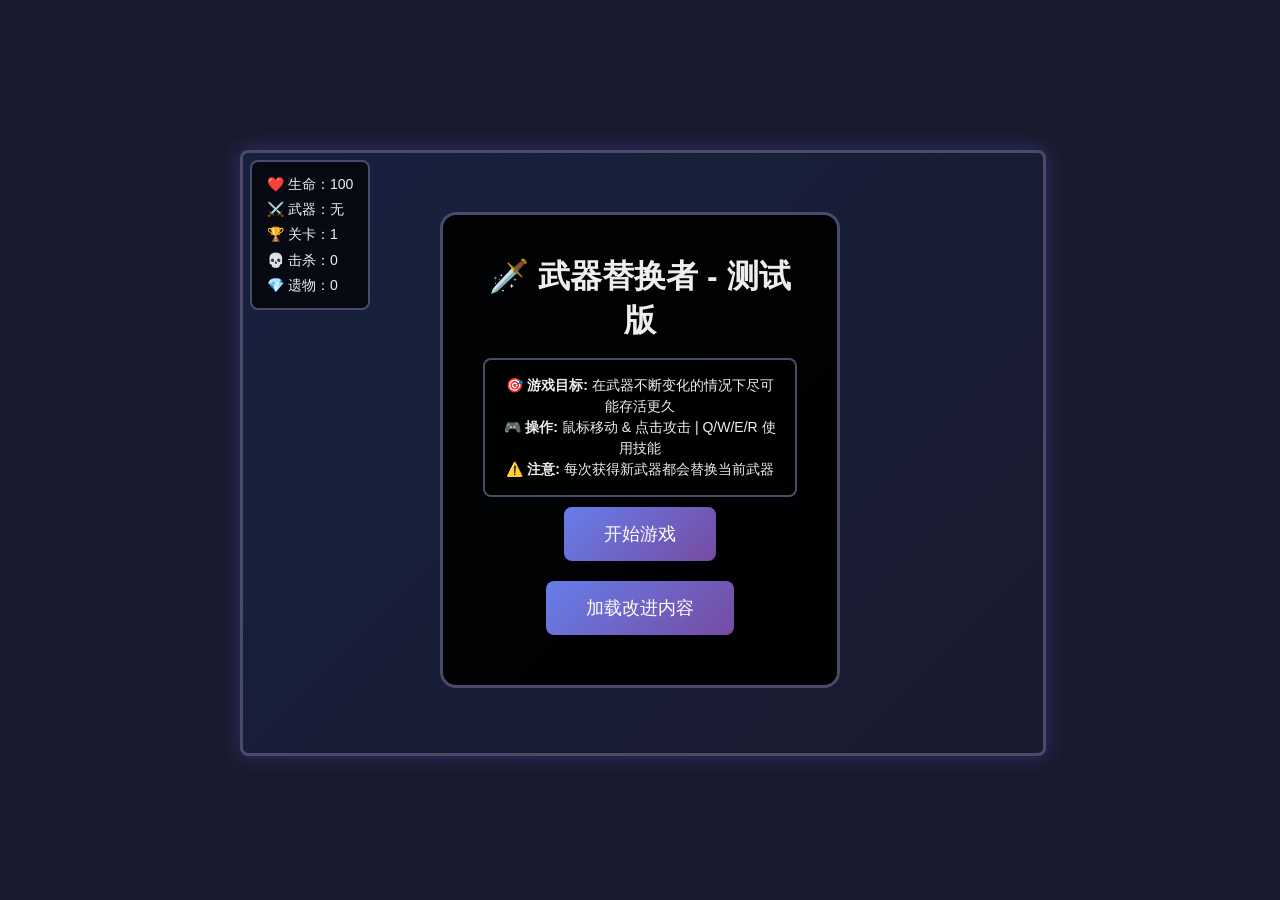
<file: test-game-enhanced.html>
<!DOCTYPE html>
<html lang="zh-CN">
<head>
    <meta charset="UTF-8">
    <meta name="viewport" content="width=device-width, initial-scale=1.0">
    <title>武器替换者 - 测试版</title>
    <style>
        * {
            margin: 0;
            padding: 0;
            box-sizing: border-box;
        }

        body {
            background: #1a1a2e;
            display: flex;
            justify-content: center;
            align-items: center;
            min-height: 100vh;
            font-family: 'Segoe UI', Tahoma, Geneva, Verdana, sans-serif;
            color: #eee;
        }

        #game-container {
            position: relative;
            width: 800px;
            height: 600px;
        }

        #gameCanvas {
            background: linear-gradient(135deg, #16213e 0%, #1a1a2e 100%);
            border: 3px solid #4a4a6a;
            border-radius: 8px;
            box-shadow: 0 0 20px rgba(100, 100, 255, 0.3);
        }

        #ui-overlay {
            position: absolute;
            top: 10px;
            left: 10px;
            right: 10px;
            display: flex;
            justify-content: space-between;
            pointer-events: none;
        }

        #stats {
            background: rgba(0, 0, 0, 0.7);
            padding: 10px 15px;
            border-radius: 8px;
            border: 2px solid #4a4a6a;
            font-size: 14px;
            line-height: 1.8;
        }

        #start-screen, #game-over {
            position: absolute;
            top: 50%;
            left: 50%;
            transform: translate(-50%, -50%);
            background: rgba(0, 0, 0, 0.95);
            padding: 40px;
            border-radius: 16px;
            border: 3px solid #4a4a6a;
            text-align: center;
            z-index: 100;
        }

        button {
            background: linear-gradient(135deg, #667eea 0%, #764ba2 100%);
            color: white;
            border: none;
            padding: 15px 40px;
            font-size: 18px;
            border-radius: 8px;
            cursor: pointer;
            transition: transform 0.2s, box-shadow 0.2s;
            margin: 10px;
        }

        button:hover {
            transform: scale(1.05);
            box-shadow: 0 0 20px rgba(102, 126, 234, 0.5);
        }

        .hidden {
            display: none !important;
        }

        #instructions {
            background: rgba(0, 0, 0, 0.7);
            padding: 15px;
            border-radius: 8px;
            border: 2px solid #4a4a6a;
            margin-top: 15px;
            font-size: 14px;
            line-height: 1.5;
        }
    </style>
</head>
<body>
    <div id="game-container">
        <canvas id="gameCanvas" width="800" height="600"></canvas>
        <div id="ui-overlay">
            <div id="stats">
                <div>❤️ 生命：<span id="hp">100</span></div>
                <div>⚔️ 武器：<span id="weapon">无</span></div>
                <div>🏆 关卡：<span id="level">1</span></div>
                <div>💀 击杀：<span id="kills">0</span></div>
                <div>💎 遗物：<span id="relics">0</span></div>
            </div>
        </div>
        <div id="game-over" class="hidden">
            <h2>游戏结束</h2>
            <p>你到达了第 <span id="final-level">0</span> 关</p>
            <p>击败了 <span id="final-kills">0</span> 个敌人</p>
            <p>获得了 <span id="final-relics">0</span> 个遗物</p>
            <button id="restart-btn">重新开始</button>
        </div>
        <div id="start-screen">
            <h1>🗡️ 武器替换者 - 测试版</h1>
            <div id="instructions">
                <p>🎯 <strong>游戏目标:</strong> 在武器不断变化的情况下尽可能存活更久</p>
                <p>🎮 <strong>操作:</strong> 鼠标移动 & 点击攻击 | Q/W/E/R 使用技能</p>
                <p>⚠️ <strong>注意:</strong> 每次获得新武器都会替换当前武器</p>
            </div>
            <button id="start-btn">开始游戏</button>
            <button id="load-test-data">加载改进内容</button>
        </div>
    </div>

    <!-- 游戏核心代码 -->
    <script>
        // 基础游戏状态
        const canvas = document.getElementById('gameCanvas');
        const ctx = canvas.getContext('2d');

        // 游戏状态初始化
        let gameState = {
            player: {
                x: canvas.width / 2,
                y: canvas.height / 2,
                size: 30,
                speed: 5,
                hp: 100,
                maxHp: 100,
                weapon: null,
                isPlaying: false,
                isGameOver: false,
                score: 0,
                maxCombo: 0,
                currentCombo: 0,
                relics: []
            },
            level: 1,
            kills: 0,
            enemies: [],
            items: [], // 遗物、药水等物品
            mouseX: canvas.width / 2,
            mouseY: canvas.height / 2,
            enemySpawnTimer: 0,
            enemySpawnRate: 2000, // 毫秒
            combatLog: []
        };

        // 初始武器库
        let WEAPONS = [
            { name: '木剑', damage: 8, rarity: 'common', color: '#8B4513' },
            { name: '生锈的刀', damage: 5, rarity: 'common', color: '#888' },
            { name: '铁剑', damage: 12, rarity: 'uncommon', color: '#C0C0C0' },
            { name: '精灵长剑', damage: 20, rarity: 'rare', color: '#00FFFF' },
            { name: '龙牙剑', damage: 35, rarity: 'epic', color: '#FF00FF' },
            { name: '王者之剑', damage: 50, rarity: 'legendary', color: '#FFFF00' },
            { name: '创世之刃', damage: 100, rarity: 'mythic', color: '#00FF00' },
        ];

        // 初始敌人类型
        let ENEMY_TYPES = {
            'SLIME': { name: '史莱姆', speed: 1.0, hp: 3.0, damage: 2.0, size: 1.0, behavior: 'melee' },
            'SKELETON': { name: '骷髅', speed: 1.2, hp: 5.0, damage: 2.5, size: 1.2, behavior: 'melee' },
            'BONE_ARCHER': { name: '骷髅弓箭手', speed: 0.8, hp: 2.5, damage: 3.0, size: 1.0, behavior: 'ranged' }
        };

        // 基础函数
        function distance(x1, y1, x2, y2) {
            return Math.sqrt((x2 - x1) ** 2 + (y2 - y1) ** 2);
        }

        // 鼠标移动监听
        canvas.addEventListener('mousemove', (e) => {
            const rect = canvas.getBoundingClientRect();
            gameState.mouseX = e.clientX - rect.left;
            gameState.mouseY = e.clientY - rect.top;
        });

        // 点击开始游戏
        document.getElementById('start-btn').addEventListener('click', () => {
            document.getElementById('start-screen').classList.add('hidden');
            gameState.player.isPlaying = true;
            gameState.startTime = Date.now();
            gameLoop();
        });

        // 加载测试数据按钮 - 验证改进内容
        document.getElementById('load-test-data').addEventListener('click', () => {
            alert(`当前武器数量: ${WEAPONS.length}\n当前敌人类型: ${Object.keys(ENEMY_TYPES).length}`);
        });

        // 重新开始
        document.getElementById('restart-btn').addEventListener('click', () => {
            gameState = {
                player: {
                    x: canvas.width / 2,
                    y: canvas.height / 2,
                    size: 30,
                    speed: 5,
                    hp: 100,
                    maxHp: 100,
                    weapon: null,
                    isPlaying: true,
                    isGameOver: false,
                    score: 0,
                    maxCombo: 0,
                    currentCombo: 0,
                    relics: []
                },
                level: 1,
                kills: 0,
                enemies: [],
                items: [],
                mouseX: canvas.width / 2,
                mouseY: canvas.height / 2,
                enemySpawnTimer: 0,
                enemySpawnRate: 2000,
                combatLog: [],
                startTime: Date.now()
            };
            document.getElementById('game-over').classList.add('hidden');
            gameLoop();
        });

        // 简单的敌人生成
        function spawnEnemy() {
            if (!gameState.player.isPlaying) return;

            // 随机选择敌人类型
            const enemyKeys = Object.keys(ENEMY_TYPES);
            const randomTypeKey = enemyKeys[Math.floor(Math.random() * enemyKeys.length)];
            const enemyTemplate = ENEMY_TYPES[randomTypeKey];

            const side = Math.floor(Math.random() * 4); // 0: top, 1: right, 2: bottom, 3: left
            let x, y;

            switch(side) {
                case 0: // top
                    x = Math.random() * canvas.width;
                    y = -20;
                    break;
                case 1: // right
                    x = canvas.width + 20;
                    y = Math.random() * canvas.height;
                    break;
                case 2: // bottom
                    x = Math.random() * canvas.width;
                    y = canvas.height + 20;
                    break;
                case 3: // left
                    x = -20;
                    y = Math.random() * canvas.height;
                    break;
            }

            const enemy = {
                x: x,
                y: y,
                size: enemyTemplate.size * 15,
                speed: enemyTemplate.speed,
                hp: enemyTemplate.hp * 10,
                maxHp: enemyTemplate.hp * 10,
                damage: enemyTemplate.damage,
                color: `hsl(${Math.random() * 60 + enemyKeys.indexOf(randomTypeKey) * 60}, 70%, 50%)`,
                weapon: WEAPONS[Math.floor(Math.random() * WEAPONS.length)],
                type: randomTypeKey,
                name: enemyTemplate.name
            };

            gameState.enemies.push(enemy);
        }

        // 生成武器掉落
        function spawnWeaponDrop(x, y) {
            const weapon = {...WEAPONS[Math.floor(Math.random() * WEAPONS.length)]};
            const item = {
                x: x,
                y: y,
                type: 'weapon',
                value: weapon,
                size: 10,
                color: weapon.color,
                collected: false
            };
            gameState.items.push(item);
        }

        // 游戏主循环
        function gameLoop(timestamp) {
            if (!gameState.player.isPlaying) return;

            // 计算时间差
            const now = Date.now();
            const deltaTime = now - (gameState.lastTime || now);
            gameState.lastTime = now;

            // 清除画布
            ctx.clearRect(0, 0, canvas.width, canvas.height);

            // 更新玩家位置（跟随鼠标）
            const dx = gameState.mouseX - gameState.player.x;
            const dy = gameState.mouseY - gameState.player.y;
            const dist = Math.sqrt(dx * dx + dy * dy);

            if (dist > 5) {
                const moveDist = Math.min(dist, gameState.player.speed);
                gameState.player.x += (dx / dist) * moveDist;
            }

            // 边界限制
            gameState.player.x = Math.max(gameState.player.size, Math.min(canvas.width - gameState.player.size, gameState.player.x));
            gameState.player.y = Math.max(gameState.player.size, Math.min(canvas.height - gameState.player.size, gameState.player.y));

            // 绘制玩家
            ctx.fillStyle = '#4ade80';
            ctx.beginPath();
            ctx.arc(gameState.player.x, gameState.player.y, gameState.player.size, 0, Math.PI * 2);
            ctx.fill();

            // 绘制当前武器（如果有的话）
            if (gameState.player.weapon) {
                ctx.fillStyle = gameState.player.weapon.color;
                ctx.fillRect(
                    gameState.player.x - gameState.player.size/2,
                    gameState.player.y - gameState.player.size - 15,
                    gameState.player.size,
                    8
                );
            }

            // 生成敌人（定时）
            gameState.enemySpawnTimer += deltaTime;
            if (gameState.enemySpawnTimer > gameState.enemySpawnRate) {
                spawnEnemy();
                gameState.enemySpawnTimer = 0;

                // 随着关卡推进，加快生成速度
                gameState.enemySpawnRate = Math.max(500, 2000 - gameState.level * 30);
            }

            // 更新和绘制敌人
            for (let i = gameState.enemies.length - 1; i >= 0; i--) {
                const enemy = gameState.enemies[i];

                // 敌人朝玩家移动
                const edx = gameState.player.x - enemy.x;
                const edy = gameState.player.y - enemy.y;
                const edist = Math.sqrt(edx * edx + edy * edy);

                if (edist > 5) {
                    enemy.x += (edx / edist) * enemy.speed;
                    enemy.y += (edy / edist) * enemy.speed;
                }

                // 检测碰撞
                const collisionDist = gameState.player.size + enemy.size / 2;
                if (edist < collisionDist) {
                    // 玩家受伤
                    gameState.player.hp -= enemy.damage;
                    gameState.player.currentCombo = 0; // 连击中断

                    if (gameState.player.hp <= 0) {
                        gameState.player.hp = 0;
                        gameState.player.isPlaying = false;
                        gameState.player.isGameOver = true;

                        document.getElementById('final-level').textContent = gameState.level;
                        document.getElementById('final-kills').textContent = gameState.kills;
                        document.getElementById('final-relics').textContent = gameState.player.relics.length;
                        document.getElementById('game-over').classList.remove('hidden');
                        return;
                    }
                }

                // 绘制敌人
                ctx.fillStyle = enemy.color;
                ctx.beginPath();
                ctx.arc(enemy.x, enemy.y, enemy.size / 2, 0, Math.PI * 2);
                ctx.fill();

                // 血条
                const hpPercent = enemy.hp / enemy.maxHp;
                ctx.fillStyle = '#333';
                ctx.fillRect(enemy.x - 20, enemy.y - enemy.size / 2 - 15, 40, 5);
                ctx.fillStyle = '#f00';
                ctx.fillRect(enemy.x - 20, enemy.y - enemy.size / 2 - 15, 40 * hpPercent, 5);

                // 如果敌人死亡
                if (enemy.hp <= 0) {
                    // 获得敌人武器
                    gameState.player.weapon = enemy.weapon;

                    gameState.kills++;
                    gameState.player.currentCombo++;
                    if (gameState.player.currentCombo > gameState.player.maxCombo) {
                        gameState.player.maxCombo = gameState.player.currentCombo;
                    }

                    // 每10击杀升一级
                    if (gameState.kills % 10 === 0) {
                        gameState.level++;
                        // 升级回复一定生命值
                        gameState.player.hp = Math.min(gameState.player.maxHp, gameState.player.hp + 20);
                    }

                    // 生成武器掉落
                    spawnWeaponDrop(enemy.x, enemy.y);

                    gameState.enemies.splice(i, 1);
                }
            }

            // 更新和绘制物品
            for (let i = gameState.items.length - 1; i >= 0; i--) {
                const item = gameState.items[i];

                // 绘制物品
                ctx.fillStyle = item.color;
                ctx.beginPath();
                ctx.arc(item.x, item.y, item.size, 0, Math.PI * 2);
                ctx.fill();

                // 检测玩家与物品碰撞
                const dist = distance(gameState.player.x, gameState.player.y, item.x, item.y);
                if (dist < gameState.player.size + item.size) {
                    // 拾取物品
                    if (item.type === 'weapon') {
                        gameState.player.weapon = item.value;
                    }

                    gameState.items.splice(i, 1);
                }
            }

            // 更新UI
            document.getElementById('hp').textContent = Math.max(0, Math.floor(gameState.player.hp));
            document.getElementById('weapon').textContent = gameState.player.weapon ? gameState.player.weapon.name : '无';
            document.getElementById('level').textContent = gameState.level;
            document.getElementById('kills').textContent = gameState.kills;
            document.getElementById('relics').textContent = gameState.player.relics.length;

            // 继续游戏循环
            if (gameState.player.isPlaying) {
                requestAnimationFrame(gameLoop);
            }
        }

        console.log("基础游戏测试页面已加载");
    </script>

    <!-- 加载我们创建的改进模块 -->
    <script src="./core-gameplay-improvements.js"></script>
    <script src="./content-expansion-enhanced.js"></script>

    <script>
        // 添加加载完成提示
        console.log("所有改进模块已加载");

        // 更新加载测试数据按钮的功能
        document.getElementById('load-test-data').addEventListener('click', () => {
            // 检查是否有改进的武器库
            const totalWeapons = typeof WEAPONS !== 'undefined' ? WEAPONS.length : 'N/A';
            const totalEnemies = typeof ENEMY_TYPES !== 'undefined' ? Object.keys(ENEMY_TYPES).length : 'N/A';

            let message = `扩展内容加载状态:\n`;
            message += `武器数量: ${totalWeapons}\n`;
            message += `敌人类型: ${totalEnemies}\n`;

            if (typeof specialGameEvents !== 'undefined') {
                message += `特殊事件系统: 已加载\n`;
            }
            if (typeof difficultyManager !== 'undefined') {
                message += `难度管理系统: 已加载\n`;
            }
            if (typeof gameModeManager !== 'undefined') {
                message += `游戏模式管理: 已加载\n`;
            }

            alert(message);
        });
    </script>
</body>
</html>
</file>
